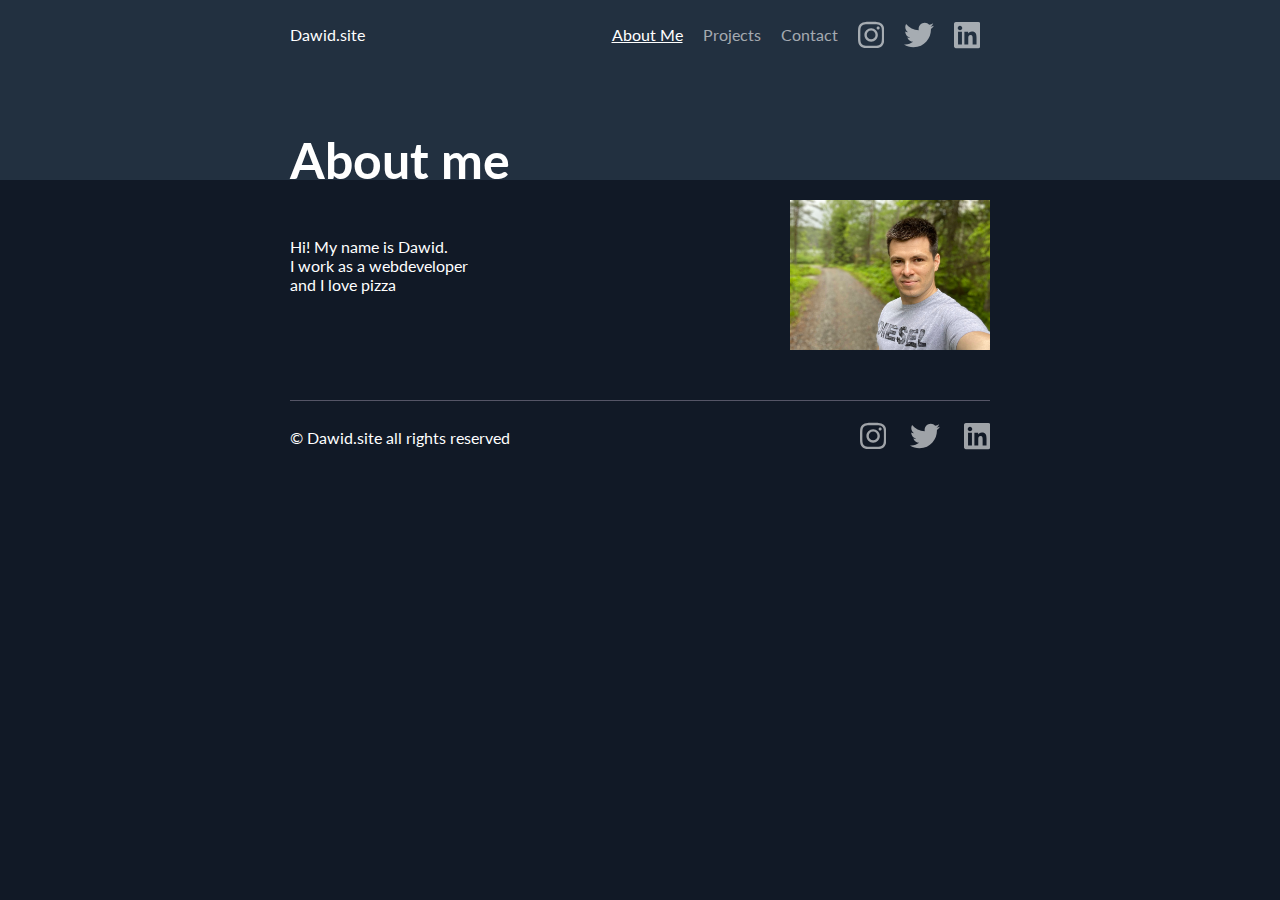
<file: 01-dev-portfolio/index.html>
<!doctype html>
<html lang="en">
<head>
    <meta charset="UTF-8">
    <meta name="viewport" content="width=device-width, user-scalable=yes">
    <title>Document</title>
    <link rel="stylesheet" href="styles.css">
</head>
<body>
    <header>
        <div class="center">
            <a href="" class="logo-link">Dawid.site</a>
            <nav>
                <a href="" class="nav-link active">About Me</a>
                <a href="projects.html" class="nav-link">Projects</a>
                <a href="contact.html" class="nav-link">Contact</a>
                <a href="" class="social-link">
                    <svg xmlns="http://www.w3.org/2000/svg" viewBox="0 0 448 512"><!--! Font Awesome Pro 6.1.1 by @fontawesome - https://fontawesome.com License - https://fontawesome.com/license (Commercial License) Copyright 2022 Fonticons, Inc. --><path d="M224.1 141c-63.6 0-114.9 51.3-114.9 114.9s51.3 114.9 114.9 114.9S339 319.5 339 255.9 287.7 141 224.1 141zm0 189.6c-41.1 0-74.7-33.5-74.7-74.7s33.5-74.7 74.7-74.7 74.7 33.5 74.7 74.7-33.6 74.7-74.7 74.7zm146.4-194.3c0 14.9-12 26.8-26.8 26.8-14.9 0-26.8-12-26.8-26.8s12-26.8 26.8-26.8 26.8 12 26.8 26.8zm76.1 27.2c-1.7-35.9-9.9-67.7-36.2-93.9-26.2-26.2-58-34.4-93.9-36.2-37-2.1-147.9-2.1-184.9 0-35.8 1.7-67.6 9.9-93.9 36.1s-34.4 58-36.2 93.9c-2.1 37-2.1 147.9 0 184.9 1.7 35.9 9.9 67.7 36.2 93.9s58 34.4 93.9 36.2c37 2.1 147.9 2.1 184.9 0 35.9-1.7 67.7-9.9 93.9-36.2 26.2-26.2 34.4-58 36.2-93.9 2.1-37 2.1-147.8 0-184.8zM398.8 388c-7.8 19.6-22.9 34.7-42.6 42.6-29.5 11.7-99.5 9-132.1 9s-102.7 2.6-132.1-9c-19.6-7.8-34.7-22.9-42.6-42.6-11.7-29.5-9-99.5-9-132.1s-2.6-102.7 9-132.1c7.8-19.6 22.9-34.7 42.6-42.6 29.5-11.7 99.5-9 132.1-9s102.7-2.6 132.1 9c19.6 7.8 34.7 22.9 42.6 42.6 11.7 29.5 9 99.5 9 132.1s2.7 102.7-9 132.1z"/></svg>
                </a>
                <a href="" class="social-link">
                    <svg xmlns="http://www.w3.org/2000/svg" viewBox="0 0 512 512"><!--! Font Awesome Pro 6.1.1 by @fontawesome - https://fontawesome.com License - https://fontawesome.com/license (Commercial License) Copyright 2022 Fonticons, Inc. --><path d="M459.37 151.716c.325 4.548.325 9.097.325 13.645 0 138.72-105.583 298.558-298.558 298.558-59.452 0-114.68-17.219-161.137-47.106 8.447.974 16.568 1.299 25.34 1.299 49.055 0 94.213-16.568 130.274-44.832-46.132-.975-84.792-31.188-98.112-72.772 6.498.974 12.995 1.624 19.818 1.624 9.421 0 18.843-1.3 27.614-3.573-48.081-9.747-84.143-51.98-84.143-102.985v-1.299c13.969 7.797 30.214 12.67 47.431 13.319-28.264-18.843-46.781-51.005-46.781-87.391 0-19.492 5.197-37.36 14.294-52.954 51.655 63.675 129.3 105.258 216.365 109.807-1.624-7.797-2.599-15.918-2.599-24.04 0-57.828 46.782-104.934 104.934-104.934 30.213 0 57.502 12.67 76.67 33.137 23.715-4.548 46.456-13.32 66.599-25.34-7.798 24.366-24.366 44.833-46.132 57.827 21.117-2.273 41.584-8.122 60.426-16.243-14.292 20.791-32.161 39.308-52.628 54.253z"/></svg>
                </a>
                <a href="" class="social-link">
                    <svg xmlns="http://www.w3.org/2000/svg" viewBox="0 0 448 512"><!--! Font Awesome Pro 6.1.1 by @fontawesome - https://fontawesome.com License - https://fontawesome.com/license (Commercial License) Copyright 2022 Fonticons, Inc. --><path d="M416 32H31.9C14.3 32 0 46.5 0 64.3v383.4C0 465.5 14.3 480 31.9 480H416c17.6 0 32-14.5 32-32.3V64.3c0-17.8-14.4-32.3-32-32.3zM135.4 416H69V202.2h66.5V416zm-33.2-243c-21.3 0-38.5-17.3-38.5-38.5S80.9 96 102.2 96c21.2 0 38.5 17.3 38.5 38.5 0 21.3-17.2 38.5-38.5 38.5zm282.1 243h-66.4V312c0-24.8-.5-56.7-34.5-56.7-34.6 0-39.9 27-39.9 54.9V416h-66.4V202.2h63.7v29.2h.9c8.9-16.8 30.6-34.5 62.9-34.5 67.2 0 79.7 44.3 79.7 101.9V416z"/></svg>
                </a>
            </nav>
        </div>
    </header>
    <div class="h1">
        <h1 class="center">
            About me
        </h1>
    </div>
    <div class="intro center">
        <p>Hi! My name is Dawid.<br />I work as a webdeveloper<br />and I love pizza</p>
        <img src="me.jpg" alt="me">
    </div>
    <footer class="center">
        <p>&copy; Dawid.site all rights reserved</p>
        <div>
            <a href="" class="social-link">
                <svg xmlns="http://www.w3.org/2000/svg" viewBox="0 0 448 512"><!--! Font Awesome Pro 6.1.1 by @fontawesome - https://fontawesome.com License - https://fontawesome.com/license (Commercial License) Copyright 2022 Fonticons, Inc. --><path d="M224.1 141c-63.6 0-114.9 51.3-114.9 114.9s51.3 114.9 114.9 114.9S339 319.5 339 255.9 287.7 141 224.1 141zm0 189.6c-41.1 0-74.7-33.5-74.7-74.7s33.5-74.7 74.7-74.7 74.7 33.5 74.7 74.7-33.6 74.7-74.7 74.7zm146.4-194.3c0 14.9-12 26.8-26.8 26.8-14.9 0-26.8-12-26.8-26.8s12-26.8 26.8-26.8 26.8 12 26.8 26.8zm76.1 27.2c-1.7-35.9-9.9-67.7-36.2-93.9-26.2-26.2-58-34.4-93.9-36.2-37-2.1-147.9-2.1-184.9 0-35.8 1.7-67.6 9.9-93.9 36.1s-34.4 58-36.2 93.9c-2.1 37-2.1 147.9 0 184.9 1.7 35.9 9.9 67.7 36.2 93.9s58 34.4 93.9 36.2c37 2.1 147.9 2.1 184.9 0 35.9-1.7 67.7-9.9 93.9-36.2 26.2-26.2 34.4-58 36.2-93.9 2.1-37 2.1-147.8 0-184.8zM398.8 388c-7.8 19.6-22.9 34.7-42.6 42.6-29.5 11.7-99.5 9-132.1 9s-102.7 2.6-132.1-9c-19.6-7.8-34.7-22.9-42.6-42.6-11.7-29.5-9-99.5-9-132.1s-2.6-102.7 9-132.1c7.8-19.6 22.9-34.7 42.6-42.6 29.5-11.7 99.5-9 132.1-9s102.7-2.6 132.1 9c19.6 7.8 34.7 22.9 42.6 42.6 11.7 29.5 9 99.5 9 132.1s2.7 102.7-9 132.1z"/></svg>
            </a>
            <a href="" class="social-link">
                <svg xmlns="http://www.w3.org/2000/svg" viewBox="0 0 512 512"><!--! Font Awesome Pro 6.1.1 by @fontawesome - https://fontawesome.com License - https://fontawesome.com/license (Commercial License) Copyright 2022 Fonticons, Inc. --><path d="M459.37 151.716c.325 4.548.325 9.097.325 13.645 0 138.72-105.583 298.558-298.558 298.558-59.452 0-114.68-17.219-161.137-47.106 8.447.974 16.568 1.299 25.34 1.299 49.055 0 94.213-16.568 130.274-44.832-46.132-.975-84.792-31.188-98.112-72.772 6.498.974 12.995 1.624 19.818 1.624 9.421 0 18.843-1.3 27.614-3.573-48.081-9.747-84.143-51.98-84.143-102.985v-1.299c13.969 7.797 30.214 12.67 47.431 13.319-28.264-18.843-46.781-51.005-46.781-87.391 0-19.492 5.197-37.36 14.294-52.954 51.655 63.675 129.3 105.258 216.365 109.807-1.624-7.797-2.599-15.918-2.599-24.04 0-57.828 46.782-104.934 104.934-104.934 30.213 0 57.502 12.67 76.67 33.137 23.715-4.548 46.456-13.32 66.599-25.34-7.798 24.366-24.366 44.833-46.132 57.827 21.117-2.273 41.584-8.122 60.426-16.243-14.292 20.791-32.161 39.308-52.628 54.253z"/></svg>
            </a>
            <a href="" class="social-link">
                <svg xmlns="http://www.w3.org/2000/svg" viewBox="0 0 448 512"><!--! Font Awesome Pro 6.1.1 by @fontawesome - https://fontawesome.com License - https://fontawesome.com/license (Commercial License) Copyright 2022 Fonticons, Inc. --><path d="M416 32H31.9C14.3 32 0 46.5 0 64.3v383.4C0 465.5 14.3 480 31.9 480H416c17.6 0 32-14.5 32-32.3V64.3c0-17.8-14.4-32.3-32-32.3zM135.4 416H69V202.2h66.5V416zm-33.2-243c-21.3 0-38.5-17.3-38.5-38.5S80.9 96 102.2 96c21.2 0 38.5 17.3 38.5 38.5 0 21.3-17.2 38.5-38.5 38.5zm282.1 243h-66.4V312c0-24.8-.5-56.7-34.5-56.7-34.6 0-39.9 27-39.9 54.9V416h-66.4V202.2h63.7v29.2h.9c8.9-16.8 30.6-34.5 62.9-34.5 67.2 0 79.7 44.3 79.7 101.9V416z"/></svg>
            </a>
        </div>
    </footer>
</body>
</html>
</file>
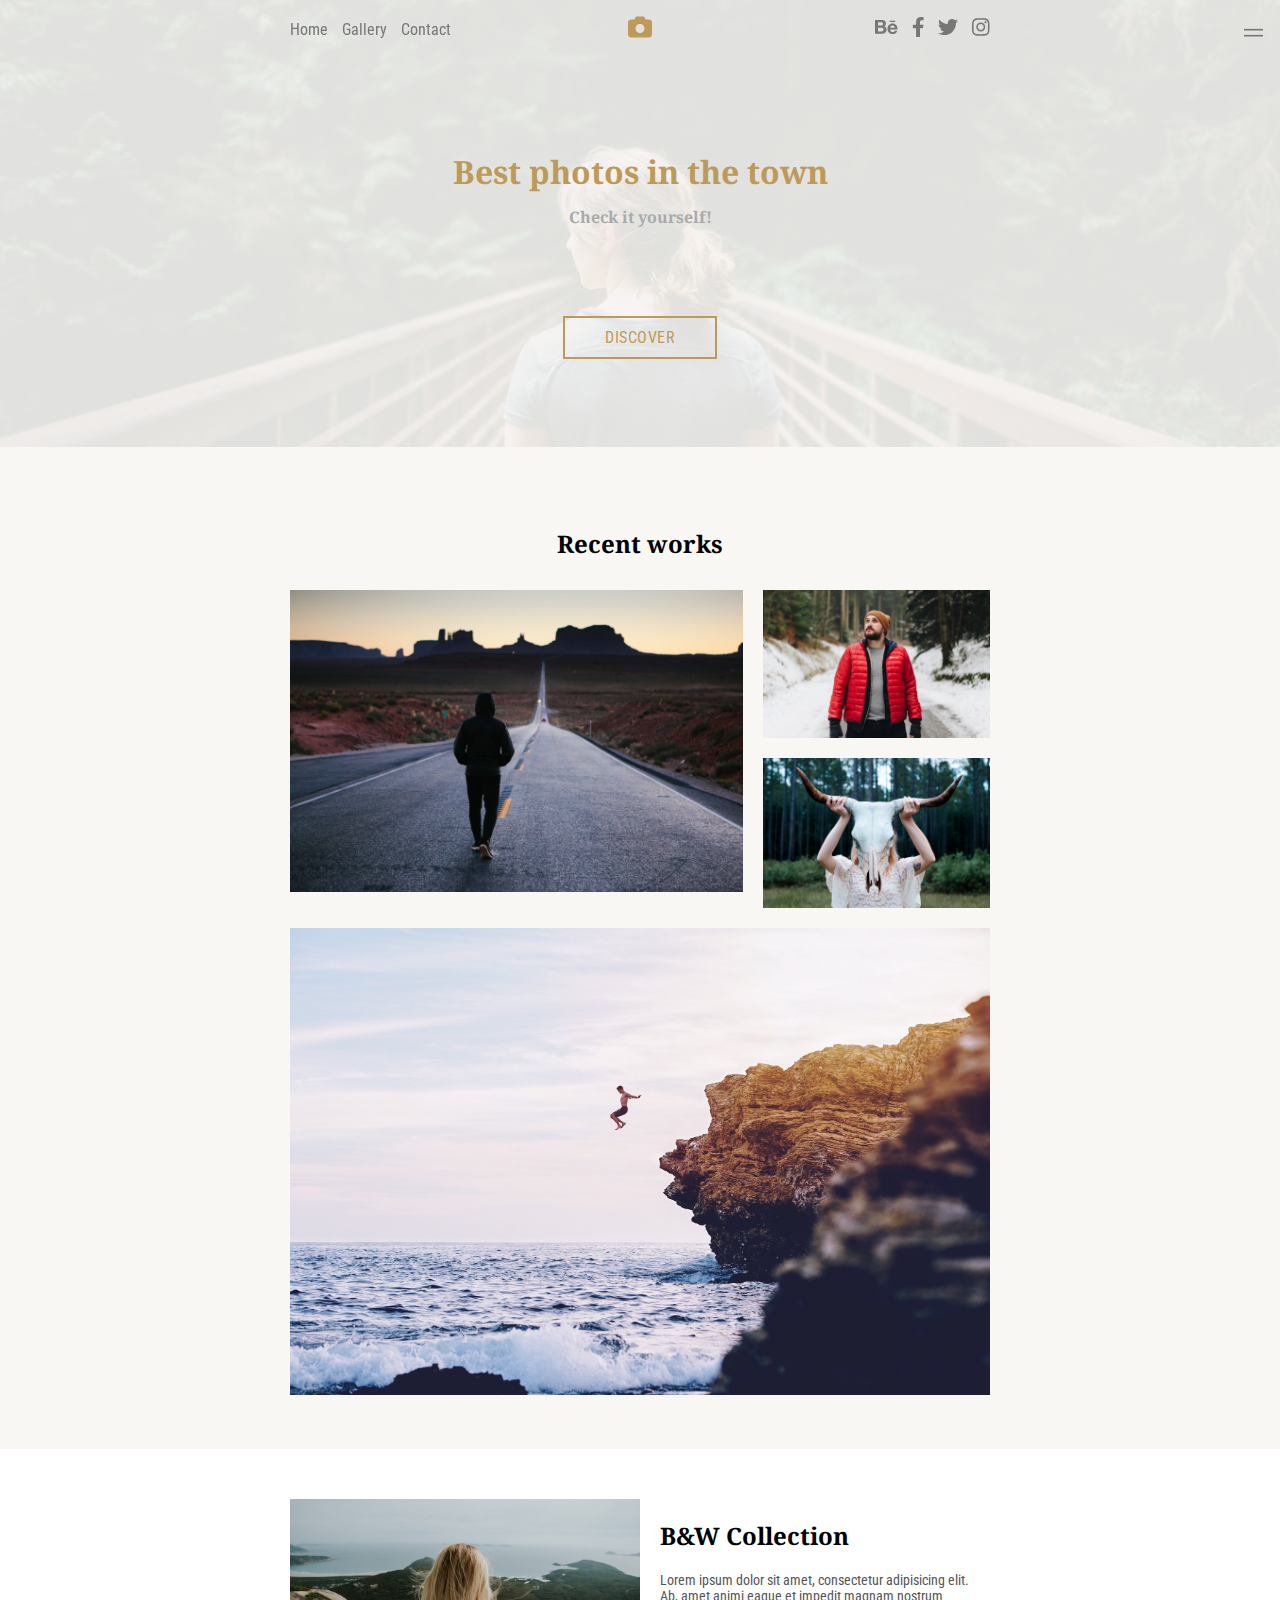
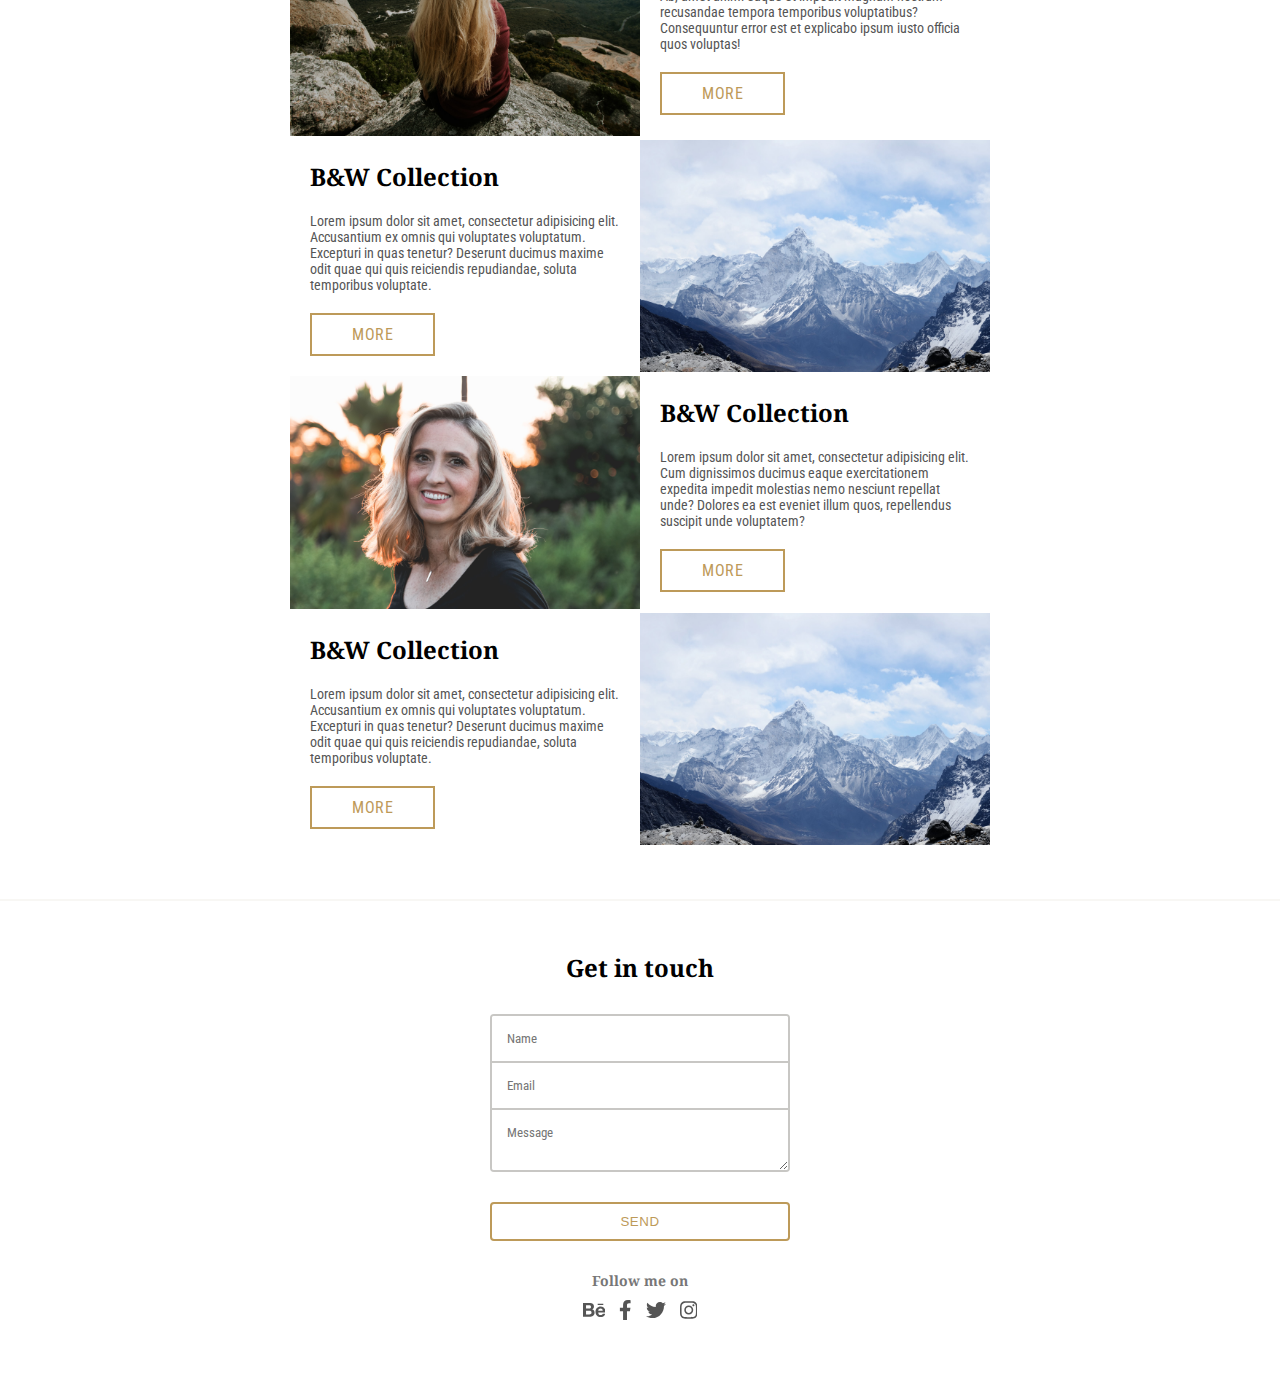
<file: 02-photo/index.html>
<!doctype html>
<html lang="en">
<head>
    <meta charset="UTF-8">
    <meta name="viewport" content="width=device-width, user-scalable=yes">
    <title>Document</title>
    <link rel="stylesheet" href="photos.css">
</head>
<body>
    <header>
        <div class="columns">
            <nav>
                <a href="">Home</a>
                <a href="">Gallery</a>
                <a href="">Contact</a>
            </nav>
            <a href="" class="logo">
                <svg xmlns="http://www.w3.org/2000/svg" viewBox="0 0 512 512"><!--! Font Awesome Pro 6.1.1 by @fontawesome - https://fontawesome.com License - https://fontawesome.com/license (Commercial License) Copyright 2022 Fonticons, Inc. --><path d="M194.6 32H317.4C338.1 32 356.4 45.22 362.9 64.82L373.3 96H448C483.3 96 512 124.7 512 160V416C512 451.3 483.3 480 448 480H64C28.65 480 0 451.3 0 416V160C0 124.7 28.65 96 64 96H138.7L149.1 64.82C155.6 45.22 173.9 32 194.6 32H194.6zM256 384C309 384 352 341 352 288C352 234.1 309 192 256 192C202.1 192 160 234.1 160 288C160 341 202.1 384 256 384z"/></svg>
            </a>
            <div class="social">
                <a href="">
                    <svg xmlns="http://www.w3.org/2000/svg" viewBox="0 0 576 512"><!--! Font Awesome Pro 6.1.1 by @fontawesome - https://fontawesome.com License - https://fontawesome.com/license (Commercial License) Copyright 2022 Fonticons, Inc. --><path d="M232 237.2c31.8-15.2 48.4-38.2 48.4-74 0-70.6-52.6-87.8-113.3-87.8H0v354.4h171.8c64.4 0 124.9-30.9 124.9-102.9 0-44.5-21.1-77.4-64.7-89.7zM77.9 135.9H151c28.1 0 53.4 7.9 53.4 40.5 0 30.1-19.7 42.2-47.5 42.2h-79v-82.7zm83.3 233.7H77.9V272h84.9c34.3 0 56 14.3 56 50.6 0 35.8-25.9 47-57.6 47zm358.5-240.7H376V94h143.7v34.9zM576 305.2c0-75.9-44.4-139.2-124.9-139.2-78.2 0-131.3 58.8-131.3 135.8 0 79.9 50.3 134.7 131.3 134.7 61.3 0 101-27.6 120.1-86.3H509c-6.7 21.9-34.3 33.5-55.7 33.5-41.3 0-63-24.2-63-65.3h185.1c.3-4.2.6-8.7.6-13.2zM390.4 274c2.3-33.7 24.7-54.8 58.5-54.8 35.4 0 53.2 20.8 56.2 54.8H390.4z"/></svg>
                </a>
                <a href="">
                    <svg xmlns="http://www.w3.org/2000/svg" viewBox="0 0 320 512"><!--! Font Awesome Pro 6.1.1 by @fontawesome - https://fontawesome.com License - https://fontawesome.com/license (Commercial License) Copyright 2022 Fonticons, Inc. --><path d="M279.14 288l14.22-92.66h-88.91v-60.13c0-25.35 12.42-50.06 52.24-50.06h40.42V6.26S260.43 0 225.36 0c-73.22 0-121.08 44.38-121.08 124.72v70.62H22.89V288h81.39v224h100.17V288z"/></svg>
                </a>
                <a href="">
                    <svg xmlns="http://www.w3.org/2000/svg" viewBox="0 0 512 512"><!--! Font Awesome Pro 6.1.1 by @fontawesome - https://fontawesome.com License - https://fontawesome.com/license (Commercial License) Copyright 2022 Fonticons, Inc. --><path d="M459.37 151.716c.325 4.548.325 9.097.325 13.645 0 138.72-105.583 298.558-298.558 298.558-59.452 0-114.68-17.219-161.137-47.106 8.447.974 16.568 1.299 25.34 1.299 49.055 0 94.213-16.568 130.274-44.832-46.132-.975-84.792-31.188-98.112-72.772 6.498.974 12.995 1.624 19.818 1.624 9.421 0 18.843-1.3 27.614-3.573-48.081-9.747-84.143-51.98-84.143-102.985v-1.299c13.969 7.797 30.214 12.67 47.431 13.319-28.264-18.843-46.781-51.005-46.781-87.391 0-19.492 5.197-37.36 14.294-52.954 51.655 63.675 129.3 105.258 216.365 109.807-1.624-7.797-2.599-15.918-2.599-24.04 0-57.828 46.782-104.934 104.934-104.934 30.213 0 57.502 12.67 76.67 33.137 23.715-4.548 46.456-13.32 66.599-25.34-7.798 24.366-24.366 44.833-46.132 57.827 21.117-2.273 41.584-8.122 60.426-16.243-14.292 20.791-32.161 39.308-52.628 54.253z"/></svg>
                </a>
                <a href="">
                    <svg xmlns="http://www.w3.org/2000/svg" viewBox="0 0 448 512"><!--! Font Awesome Pro 6.1.1 by @fontawesome - https://fontawesome.com License - https://fontawesome.com/license (Commercial License) Copyright 2022 Fonticons, Inc. --><path d="M224.1 141c-63.6 0-114.9 51.3-114.9 114.9s51.3 114.9 114.9 114.9S339 319.5 339 255.9 287.7 141 224.1 141zm0 189.6c-41.1 0-74.7-33.5-74.7-74.7s33.5-74.7 74.7-74.7 74.7 33.5 74.7 74.7-33.6 74.7-74.7 74.7zm146.4-194.3c0 14.9-12 26.8-26.8 26.8-14.9 0-26.8-12-26.8-26.8s12-26.8 26.8-26.8 26.8 12 26.8 26.8zm76.1 27.2c-1.7-35.9-9.9-67.7-36.2-93.9-26.2-26.2-58-34.4-93.9-36.2-37-2.1-147.9-2.1-184.9 0-35.8 1.7-67.6 9.9-93.9 36.1s-34.4 58-36.2 93.9c-2.1 37-2.1 147.9 0 184.9 1.7 35.9 9.9 67.7 36.2 93.9s58 34.4 93.9 36.2c37 2.1 147.9 2.1 184.9 0 35.9-1.7 67.7-9.9 93.9-36.2 26.2-26.2 34.4-58 36.2-93.9 2.1-37 2.1-147.8 0-184.8zM398.8 388c-7.8 19.6-22.9 34.7-42.6 42.6-29.5 11.7-99.5 9-132.1 9s-102.7 2.6-132.1-9c-19.6-7.8-34.7-22.9-42.6-42.6-11.7-29.5-9-99.5-9-132.1s-2.6-102.7 9-132.1c7.8-19.6 22.9-34.7 42.6-42.6 29.5-11.7 99.5-9 132.1-9s102.7-2.6 132.1 9c19.6 7.8 34.7 22.9 42.6 42.6 11.7 29.5 9 99.5 9 132.1s2.7 102.7-9 132.1z"/></svg>
                </a>
            </div>
        </div>
        <label class="hamburger" for="myCb">||</label>
        <input type="checkbox" id="myCb">
        <div class="mobile-navigation">
            <div class="center">
                <a href="">Home</a>
                <a href="">Gallery</a>
                <a href="">Contact</a>
            </div>
        </div>
    </header>
    <div class="intro">
        <div class="content">
            <h1>Best photos in the town</h1>
            <h2>Check it yourself!</h2>
            <a href="" class="btn">Discover</a>
        </div>
        <div class="background">
            <img src="woman.jpg" alt="">
        </div>
        <div class="overlay"></div>
    </div>
    <div class="recent">
        <h2>Recent works</h2>
        <div class="top3">
            <div>
                <img src="photos/road.jpg" alt="road">
            </div>
            <div class="right">
                <img src="photos/winter.jpg" alt="winter">
                <img src="photos/skull.jpg" alt="woman with skull">
            </div>
        </div>
        <div class="fourth">
            <img src="photos/cliff.jpg" alt="cliff jump">
        </div>
    </div>
    <div class="text-blocks-outer">
        <div class="text-blocks">
            <div class="text-block">
                <div class="image"><img src="photos/rock.jpg" alt=""></div>
                <div class="content">
                    <h2>B&W Collection</h2>
                    <p>Lorem ipsum dolor sit amet, consectetur adipisicing elit. Ab, amet animi eaque et impedit magnam nostrum recusandae tempora temporibus voluptatibus? Consequuntur error est et explicabo ipsum iusto officia quos voluptas!</p>
                    <a href="" class="btn">More</a>
                </div>
            </div>
            <div class="text-block">
                <div class="image"><img src="photos/mountains.jpg" alt=""></div>
                <div class="content">
                    <h2>B&W Collection</h2>
                    <p>Lorem ipsum dolor sit amet, consectetur adipisicing elit. Accusantium ex omnis qui voluptates voluptatum. Excepturi in quas tenetur? Deserunt ducimus maxime odit quae qui quis reiciendis repudiandae, soluta temporibus voluptate.</p>
                    <a href="" class="btn">More</a>
                </div>
            </div>
            <div class="text-block">
                <div class="image"><img src="photos/garden.jpg" alt=""></div>
                <div class="content">
                    <h2>B&W Collection</h2>
                    <p>Lorem ipsum dolor sit amet, consectetur adipisicing elit. Cum dignissimos ducimus eaque exercitationem expedita impedit molestias nemo nesciunt repellat unde? Dolores ea est eveniet illum quos, repellendus suscipit unde voluptatem?</p>
                    <a href="" class="btn">More</a>
                </div>
            </div>
            <div class="text-block">
                <div class="image"><img src="photos/mountains.jpg" alt=""></div>
                <div class="content">
                    <h2>B&W Collection</h2>
                    <p>Lorem ipsum dolor sit amet, consectetur adipisicing elit. Accusantium ex omnis qui voluptates voluptatum. Excepturi in quas tenetur? Deserunt ducimus maxime odit quae qui quis reiciendis repudiandae, soluta temporibus voluptate.</p>
                    <a href="" class="btn">More</a>
                </div>
            </div>
        </div>
    </div>
    <footer>
        <div class="center">
            <h2>Get in touch</h2>
            <form>
                <div class="fields">
                    <input type="text" placeholder="Name">
                    <input type="email" placeholder="Email">
                    <textarea placeholder="Message"></textarea>
                </div>
                <button>Send</button>
            </form>
            <div class="socials">
                <h3>Follow me on</h3>
                <a href="">
                    <svg xmlns="http://www.w3.org/2000/svg" viewBox="0 0 576 512"><!--! Font Awesome Pro 6.1.1 by @fontawesome - https://fontawesome.com License - https://fontawesome.com/license (Commercial License) Copyright 2022 Fonticons, Inc. --><path d="M232 237.2c31.8-15.2 48.4-38.2 48.4-74 0-70.6-52.6-87.8-113.3-87.8H0v354.4h171.8c64.4 0 124.9-30.9 124.9-102.9 0-44.5-21.1-77.4-64.7-89.7zM77.9 135.9H151c28.1 0 53.4 7.9 53.4 40.5 0 30.1-19.7 42.2-47.5 42.2h-79v-82.7zm83.3 233.7H77.9V272h84.9c34.3 0 56 14.3 56 50.6 0 35.8-25.9 47-57.6 47zm358.5-240.7H376V94h143.7v34.9zM576 305.2c0-75.9-44.4-139.2-124.9-139.2-78.2 0-131.3 58.8-131.3 135.8 0 79.9 50.3 134.7 131.3 134.7 61.3 0 101-27.6 120.1-86.3H509c-6.7 21.9-34.3 33.5-55.7 33.5-41.3 0-63-24.2-63-65.3h185.1c.3-4.2.6-8.7.6-13.2zM390.4 274c2.3-33.7 24.7-54.8 58.5-54.8 35.4 0 53.2 20.8 56.2 54.8H390.4z"/></svg>
                </a>
                <a href="">
                    <svg xmlns="http://www.w3.org/2000/svg" viewBox="0 0 320 512"><!--! Font Awesome Pro 6.1.1 by @fontawesome - https://fontawesome.com License - https://fontawesome.com/license (Commercial License) Copyright 2022 Fonticons, Inc. --><path d="M279.14 288l14.22-92.66h-88.91v-60.13c0-25.35 12.42-50.06 52.24-50.06h40.42V6.26S260.43 0 225.36 0c-73.22 0-121.08 44.38-121.08 124.72v70.62H22.89V288h81.39v224h100.17V288z"/></svg>
                </a>
                <a href="">
                    <svg xmlns="http://www.w3.org/2000/svg" viewBox="0 0 512 512"><!--! Font Awesome Pro 6.1.1 by @fontawesome - https://fontawesome.com License - https://fontawesome.com/license (Commercial License) Copyright 2022 Fonticons, Inc. --><path d="M459.37 151.716c.325 4.548.325 9.097.325 13.645 0 138.72-105.583 298.558-298.558 298.558-59.452 0-114.68-17.219-161.137-47.106 8.447.974 16.568 1.299 25.34 1.299 49.055 0 94.213-16.568 130.274-44.832-46.132-.975-84.792-31.188-98.112-72.772 6.498.974 12.995 1.624 19.818 1.624 9.421 0 18.843-1.3 27.614-3.573-48.081-9.747-84.143-51.98-84.143-102.985v-1.299c13.969 7.797 30.214 12.67 47.431 13.319-28.264-18.843-46.781-51.005-46.781-87.391 0-19.492 5.197-37.36 14.294-52.954 51.655 63.675 129.3 105.258 216.365 109.807-1.624-7.797-2.599-15.918-2.599-24.04 0-57.828 46.782-104.934 104.934-104.934 30.213 0 57.502 12.67 76.67 33.137 23.715-4.548 46.456-13.32 66.599-25.34-7.798 24.366-24.366 44.833-46.132 57.827 21.117-2.273 41.584-8.122 60.426-16.243-14.292 20.791-32.161 39.308-52.628 54.253z"/></svg>
                </a>
                <a href="">
                    <svg xmlns="http://www.w3.org/2000/svg" viewBox="0 0 448 512"><!--! Font Awesome Pro 6.1.1 by @fontawesome - https://fontawesome.com License - https://fontawesome.com/license (Commercial License) Copyright 2022 Fonticons, Inc. --><path d="M224.1 141c-63.6 0-114.9 51.3-114.9 114.9s51.3 114.9 114.9 114.9S339 319.5 339 255.9 287.7 141 224.1 141zm0 189.6c-41.1 0-74.7-33.5-74.7-74.7s33.5-74.7 74.7-74.7 74.7 33.5 74.7 74.7-33.6 74.7-74.7 74.7zm146.4-194.3c0 14.9-12 26.8-26.8 26.8-14.9 0-26.8-12-26.8-26.8s12-26.8 26.8-26.8 26.8 12 26.8 26.8zm76.1 27.2c-1.7-35.9-9.9-67.7-36.2-93.9-26.2-26.2-58-34.4-93.9-36.2-37-2.1-147.9-2.1-184.9 0-35.8 1.7-67.6 9.9-93.9 36.1s-34.4 58-36.2 93.9c-2.1 37-2.1 147.9 0 184.9 1.7 35.9 9.9 67.7 36.2 93.9s58 34.4 93.9 36.2c37 2.1 147.9 2.1 184.9 0 35.9-1.7 67.7-9.9 93.9-36.2 26.2-26.2 34.4-58 36.2-93.9 2.1-37 2.1-147.8 0-184.8zM398.8 388c-7.8 19.6-22.9 34.7-42.6 42.6-29.5 11.7-99.5 9-132.1 9s-102.7 2.6-132.1-9c-19.6-7.8-34.7-22.9-42.6-42.6-11.7-29.5-9-99.5-9-132.1s-2.6-102.7 9-132.1c7.8-19.6 22.9-34.7 42.6-42.6 29.5-11.7 99.5-9 132.1-9s102.7-2.6 132.1 9c19.6 7.8 34.7 22.9 42.6 42.6 11.7 29.5 9 99.5 9 132.1s2.7 102.7-9 132.1z"/></svg>
                </a>
            </div>
        </div>
    </footer>
</body>
</html>
</file>
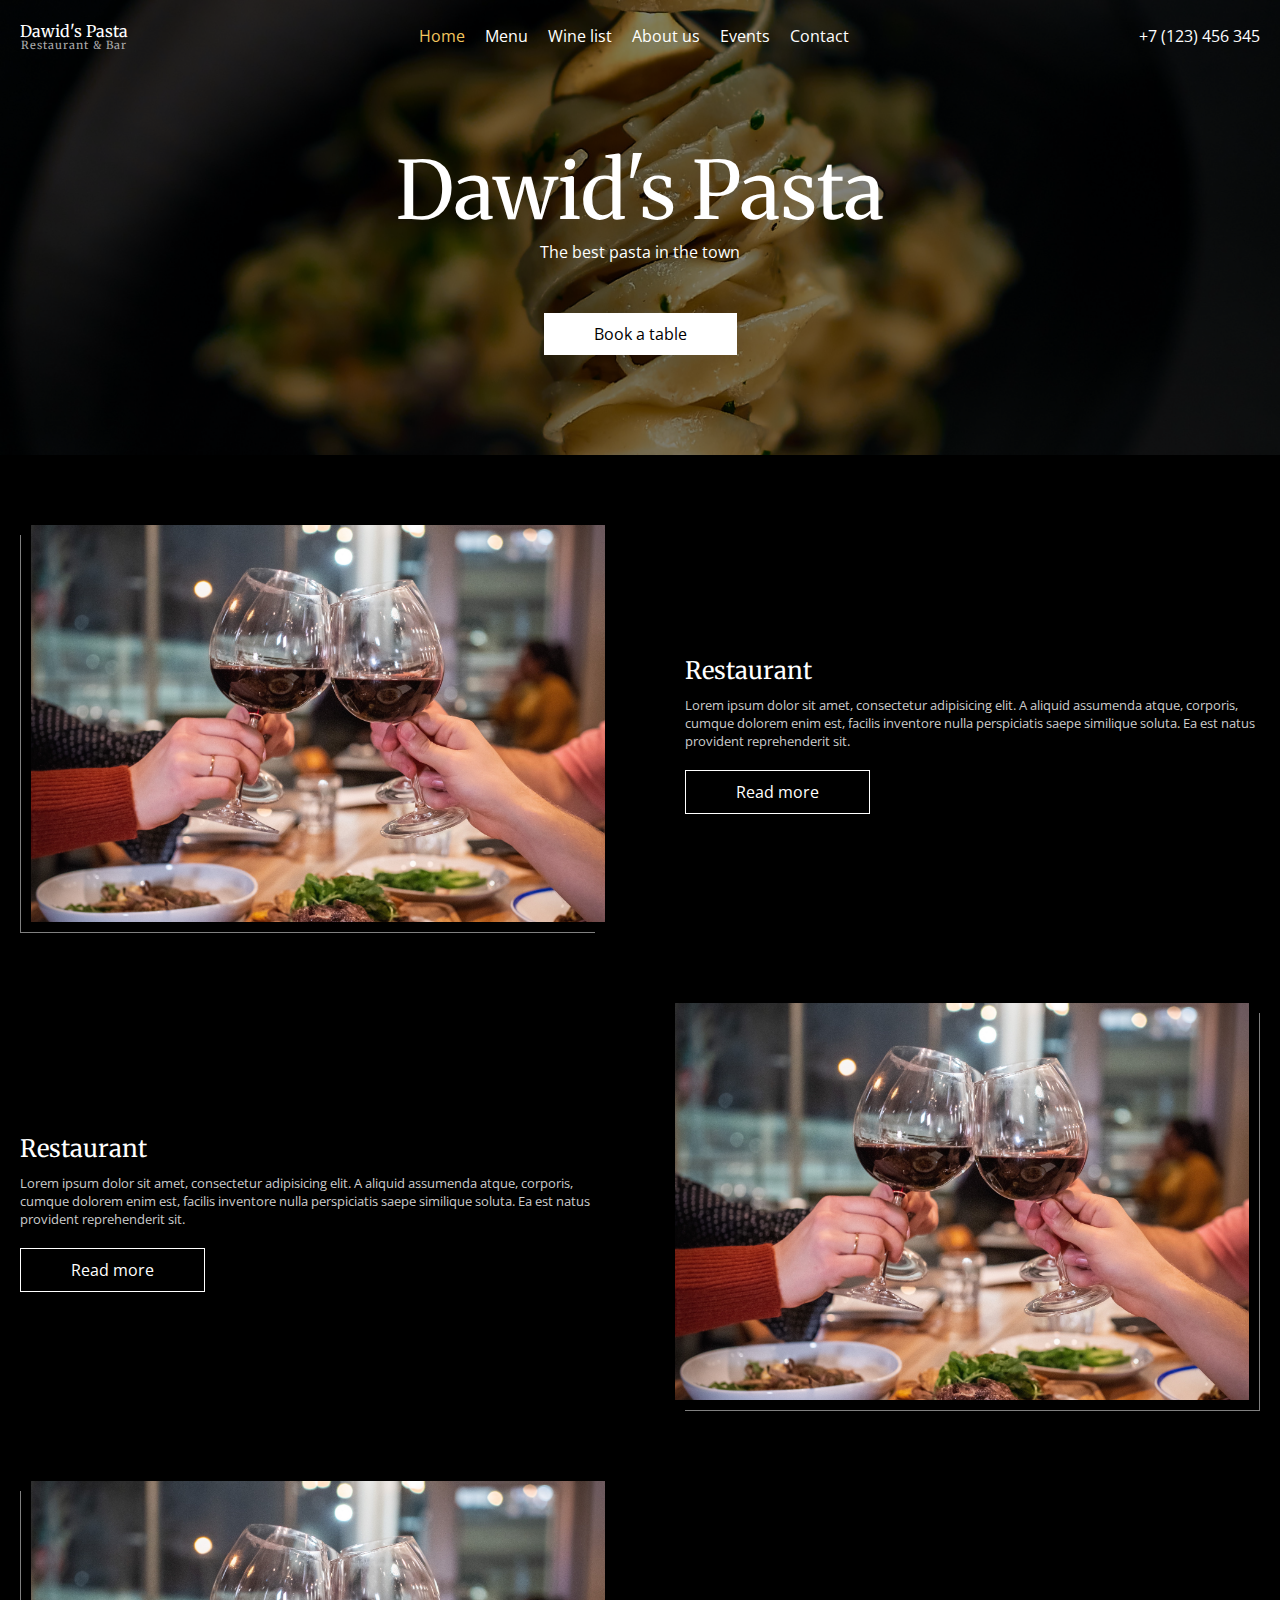
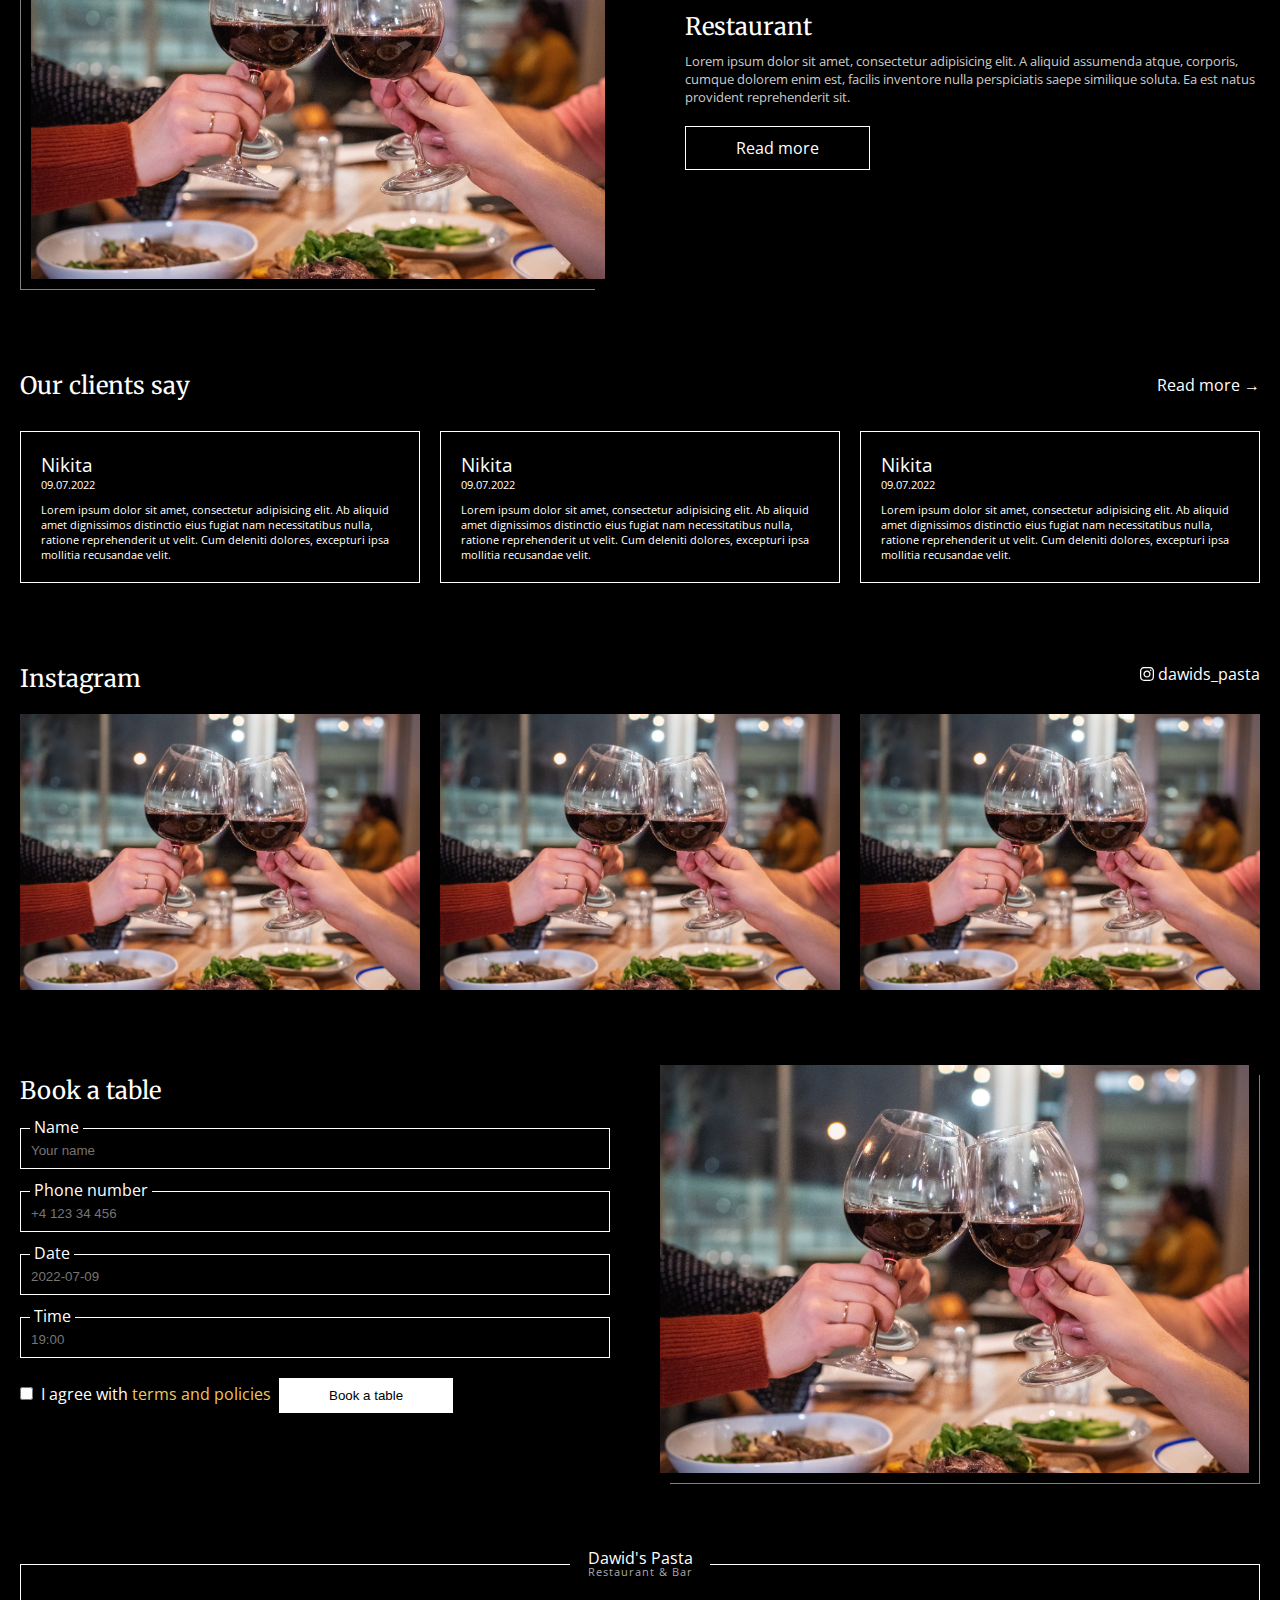
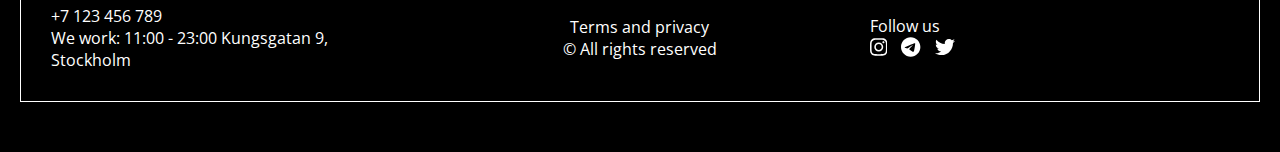
<file: 03-restaurant/index.html>
<!doctype html>
<html lang="en">
<head>
    <meta charset="UTF-8">
    <meta name="viewport" content="width=device-width, user-scalable=yes">
    <title>Dawid's Pasta</title>
    <link rel="stylesheet" href="pasta.css">
</head>
<body>
    <header>
        <div class="columns">
            <a href="" class="logo">Dawid's Pasta<span>Restaurant & Bar</span></a>
            <nav>
                <a href="" class="active">Home</a>
                <a href="">Menu</a>
                <a href="">Wine list</a>
                <a href="">About us</a>
                <a href="">Events</a>
                <a href="">Contact</a>
            </nav>
            <a href="" class="phone">+7 (123) 456 345</a>
        </div>
    </header>
    <div class="intro">
        <div class="background">
            <img src="pasta.jpg" alt="">
        </div>
        <div class="overlay"></div>
        <div class="content">
            <h1>Dawid's Pasta</h1>
            <h2>The best pasta in the town</h2>
            <a href="" class="btn">Book a table</a>
        </div>
    </div>
    <div class="content-blocks">
        <div class="content-block">
            <div class="side-img">
                <img src="cheers.jpg" alt="Cheers!">
            </div>
            <div class="texts">
                <h2>Restaurant</h2>
                <p>Lorem ipsum dolor sit amet, consectetur adipisicing elit. A aliquid assumenda atque, corporis, cumque dolorem enim est, facilis inventore nulla perspiciatis saepe similique soluta. Ea est natus provident reprehenderit sit.</p>
                <a href="" class="btn outline">Read more</a>
            </div>
        </div>
        <div class="content-block">
            <div class="side-img">
                <img src="cheers.jpg" alt="Cheers!">
            </div>
            <div class="texts">
                <h2>Restaurant</h2>
                <p>Lorem ipsum dolor sit amet, consectetur adipisicing elit. A aliquid assumenda atque, corporis, cumque dolorem enim est, facilis inventore nulla perspiciatis saepe similique soluta. Ea est natus provident reprehenderit sit.</p>
                <a href="" class="btn outline">Read more</a>
            </div>
        </div>
        <div class="content-block">
            <div class="side-img">
                <img src="cheers.jpg" alt="Cheers!">
            </div>
            <div class="texts">
                <h2>Restaurant</h2>
                <p>Lorem ipsum dolor sit amet, consectetur adipisicing elit. A aliquid assumenda atque, corporis, cumque dolorem enim est, facilis inventore nulla perspiciatis saepe similique soluta. Ea est natus provident reprehenderit sit.</p>
                <a href="" class="btn outline">Read more</a>
            </div>
        </div>
    </div>
    <div class="reviews">
        <div class="columns">
            <h2>Our clients say</h2>
            <a href="">Read more &rarr;</a>
        </div>
        <div class="reviews-grid">
            <div class="review">
                <h3>Nikita</h3>
                <time>09.07.2022</time>
                <p>Lorem ipsum dolor sit amet, consectetur adipisicing elit. Ab aliquid amet dignissimos distinctio eius
                    fugiat nam necessitatibus nulla, ratione reprehenderit ut velit. Cum deleniti dolores, excepturi ipsa
                    mollitia recusandae velit.</p>
            </div>
            <div class="review">
                <h3>Nikita</h3>
                <time>09.07.2022</time>
                <p>Lorem ipsum dolor sit amet, consectetur adipisicing elit. Ab aliquid amet dignissimos distinctio eius
                    fugiat nam necessitatibus nulla, ratione reprehenderit ut velit. Cum deleniti dolores, excepturi ipsa
                    mollitia recusandae velit.</p>
            </div>
            <div class="review">
                <h3>Nikita</h3>
                <time>09.07.2022</time>
                <p>Lorem ipsum dolor sit amet, consectetur adipisicing elit. Ab aliquid amet dignissimos distinctio eius
                    fugiat nam necessitatibus nulla, ratione reprehenderit ut velit. Cum deleniti dolores, excepturi ipsa
                    mollitia recusandae velit.</p>
            </div>
        </div>
    </div>
    <div class="instagram">
        <div class="columns">
            <h2>Instagram</h2>
            <a href="" class="instagram-link">
                <svg xmlns="http://www.w3.org/2000/svg" viewBox="0 0 448 512"><!--! Font Awesome Pro 6.1.1 by @fontawesome - https://fontawesome.com License - https://fontawesome.com/license (Commercial License) Copyright 2022 Fonticons, Inc. --><path d="M224.1 141c-63.6 0-114.9 51.3-114.9 114.9s51.3 114.9 114.9 114.9S339 319.5 339 255.9 287.7 141 224.1 141zm0 189.6c-41.1 0-74.7-33.5-74.7-74.7s33.5-74.7 74.7-74.7 74.7 33.5 74.7 74.7-33.6 74.7-74.7 74.7zm146.4-194.3c0 14.9-12 26.8-26.8 26.8-14.9 0-26.8-12-26.8-26.8s12-26.8 26.8-26.8 26.8 12 26.8 26.8zm76.1 27.2c-1.7-35.9-9.9-67.7-36.2-93.9-26.2-26.2-58-34.4-93.9-36.2-37-2.1-147.9-2.1-184.9 0-35.8 1.7-67.6 9.9-93.9 36.1s-34.4 58-36.2 93.9c-2.1 37-2.1 147.9 0 184.9 1.7 35.9 9.9 67.7 36.2 93.9s58 34.4 93.9 36.2c37 2.1 147.9 2.1 184.9 0 35.9-1.7 67.7-9.9 93.9-36.2 26.2-26.2 34.4-58 36.2-93.9 2.1-37 2.1-147.8 0-184.8zM398.8 388c-7.8 19.6-22.9 34.7-42.6 42.6-29.5 11.7-99.5 9-132.1 9s-102.7 2.6-132.1-9c-19.6-7.8-34.7-22.9-42.6-42.6-11.7-29.5-9-99.5-9-132.1s-2.6-102.7 9-132.1c7.8-19.6 22.9-34.7 42.6-42.6 29.5-11.7 99.5-9 132.1-9s102.7-2.6 132.1 9c19.6 7.8 34.7 22.9 42.6 42.6 11.7 29.5 9 99.5 9 132.1s2.7 102.7-9 132.1z"/></svg>
                <span>dawids_pasta</span>
            </a>
        </div>
        <div class="photos">
            <a href="https://instagram.com/"><img src="cheers.jpg" alt=""></a>
            <a href="https://instagram.com/"><img src="cheers.jpg" alt=""></a>
            <a href="https://instagram.com/"><img src="cheers.jpg" alt=""></a>
        </div>
    </div>
    <div class="booking">
        <div>
            <h2>Book a table</h2>
            <form>
                <label for="nameIn">Name</label>
                <input id="nameIn" type="text" placeholder="Your name">
                <label for="phoneIn">Phone number</label>
                <input id="phoneIn" type="text" placeholder="+4 123 34 456">
                <label for="dateIn">Date</label>
                <input id="dateIn" type="text" placeholder="2022-07-09">
                <label for="timeIn">Time</label>
                <input id="timeIn" type="text" placeholder="19:00">
                <input type="checkbox" id="termsCb">
                <label class="cb" for="termsCb">I agree with <a href="">terms and policies</a></label>
                <button class="btn">Book a table</button>
            </form>
        </div>
        <div>
            <div class="side-img right">
                <img src="cheers.jpg" alt="">
            </div>
        </div>
    </div>
    <footer>
        <a href="" class="logo">Dawid's Pasta<span>Restaurant & Bar</span></a>
        <div class="columns">
            <div>
                +7 123 456 789<br />
                We work: 11:00 - 23:00
                Kungsgatan 9, Stockholm
            </div>
            <div>
                <a href="">Terms and privacy</a><br />
                &copy; All rights reserved
            </div>
            <div>
                Follow us<br />
                <a href="">
                    <svg xmlns="http://www.w3.org/2000/svg" viewBox="0 0 448 512"><!--! Font Awesome Pro 6.1.1 by @fontawesome - https://fontawesome.com License - https://fontawesome.com/license (Commercial License) Copyright 2022 Fonticons, Inc. --><path d="M224.1 141c-63.6 0-114.9 51.3-114.9 114.9s51.3 114.9 114.9 114.9S339 319.5 339 255.9 287.7 141 224.1 141zm0 189.6c-41.1 0-74.7-33.5-74.7-74.7s33.5-74.7 74.7-74.7 74.7 33.5 74.7 74.7-33.6 74.7-74.7 74.7zm146.4-194.3c0 14.9-12 26.8-26.8 26.8-14.9 0-26.8-12-26.8-26.8s12-26.8 26.8-26.8 26.8 12 26.8 26.8zm76.1 27.2c-1.7-35.9-9.9-67.7-36.2-93.9-26.2-26.2-58-34.4-93.9-36.2-37-2.1-147.9-2.1-184.9 0-35.8 1.7-67.6 9.9-93.9 36.1s-34.4 58-36.2 93.9c-2.1 37-2.1 147.9 0 184.9 1.7 35.9 9.9 67.7 36.2 93.9s58 34.4 93.9 36.2c37 2.1 147.9 2.1 184.9 0 35.9-1.7 67.7-9.9 93.9-36.2 26.2-26.2 34.4-58 36.2-93.9 2.1-37 2.1-147.8 0-184.8zM398.8 388c-7.8 19.6-22.9 34.7-42.6 42.6-29.5 11.7-99.5 9-132.1 9s-102.7 2.6-132.1-9c-19.6-7.8-34.7-22.9-42.6-42.6-11.7-29.5-9-99.5-9-132.1s-2.6-102.7 9-132.1c7.8-19.6 22.9-34.7 42.6-42.6 29.5-11.7 99.5-9 132.1-9s102.7-2.6 132.1 9c19.6 7.8 34.7 22.9 42.6 42.6 11.7 29.5 9 99.5 9 132.1s2.7 102.7-9 132.1z"/></svg>
                </a>
                <a href="">
                    <svg xmlns="http://www.w3.org/2000/svg" viewBox="0 0 496 512"><!--! Font Awesome Pro 6.1.1 by @fontawesome - https://fontawesome.com License - https://fontawesome.com/license (Commercial License) Copyright 2022 Fonticons, Inc. --><path d="M248,8C111.033,8,0,119.033,0,256S111.033,504,248,504,496,392.967,496,256,384.967,8,248,8ZM362.952,176.66c-3.732,39.215-19.881,134.378-28.1,178.3-3.476,18.584-10.322,24.816-16.948,25.425-14.4,1.326-25.338-9.517-39.287-18.661-21.827-14.308-34.158-23.215-55.346-37.177-24.485-16.135-8.612-25,5.342-39.5,3.652-3.793,67.107-61.51,68.335-66.746.153-.655.3-3.1-1.154-4.384s-3.59-.849-5.135-.5q-3.283.746-104.608,69.142-14.845,10.194-26.894,9.934c-8.855-.191-25.888-5.006-38.551-9.123-15.531-5.048-27.875-7.717-26.8-16.291q.84-6.7,18.45-13.7,108.446-47.248,144.628-62.3c68.872-28.647,83.183-33.623,92.511-33.789,2.052-.034,6.639.474,9.61,2.885a10.452,10.452,0,0,1,3.53,6.716A43.765,43.765,0,0,1,362.952,176.66Z"/></svg>
                </a>
                <a href="">
                    <svg xmlns="http://www.w3.org/2000/svg" viewBox="0 0 512 512"><!--! Font Awesome Pro 6.1.1 by @fontawesome - https://fontawesome.com License - https://fontawesome.com/license (Commercial License) Copyright 2022 Fonticons, Inc. --><path d="M459.37 151.716c.325 4.548.325 9.097.325 13.645 0 138.72-105.583 298.558-298.558 298.558-59.452 0-114.68-17.219-161.137-47.106 8.447.974 16.568 1.299 25.34 1.299 49.055 0 94.213-16.568 130.274-44.832-46.132-.975-84.792-31.188-98.112-72.772 6.498.974 12.995 1.624 19.818 1.624 9.421 0 18.843-1.3 27.614-3.573-48.081-9.747-84.143-51.98-84.143-102.985v-1.299c13.969 7.797 30.214 12.67 47.431 13.319-28.264-18.843-46.781-51.005-46.781-87.391 0-19.492 5.197-37.36 14.294-52.954 51.655 63.675 129.3 105.258 216.365 109.807-1.624-7.797-2.599-15.918-2.599-24.04 0-57.828 46.782-104.934 104.934-104.934 30.213 0 57.502 12.67 76.67 33.137 23.715-4.548 46.456-13.32 66.599-25.34-7.798 24.366-24.366 44.833-46.132 57.827 21.117-2.273 41.584-8.122 60.426-16.243-14.292 20.791-32.161 39.308-52.628 54.253z"/></svg>
                </a>
            </div>
        </div>
    </footer>
</body>
</html>
</file>
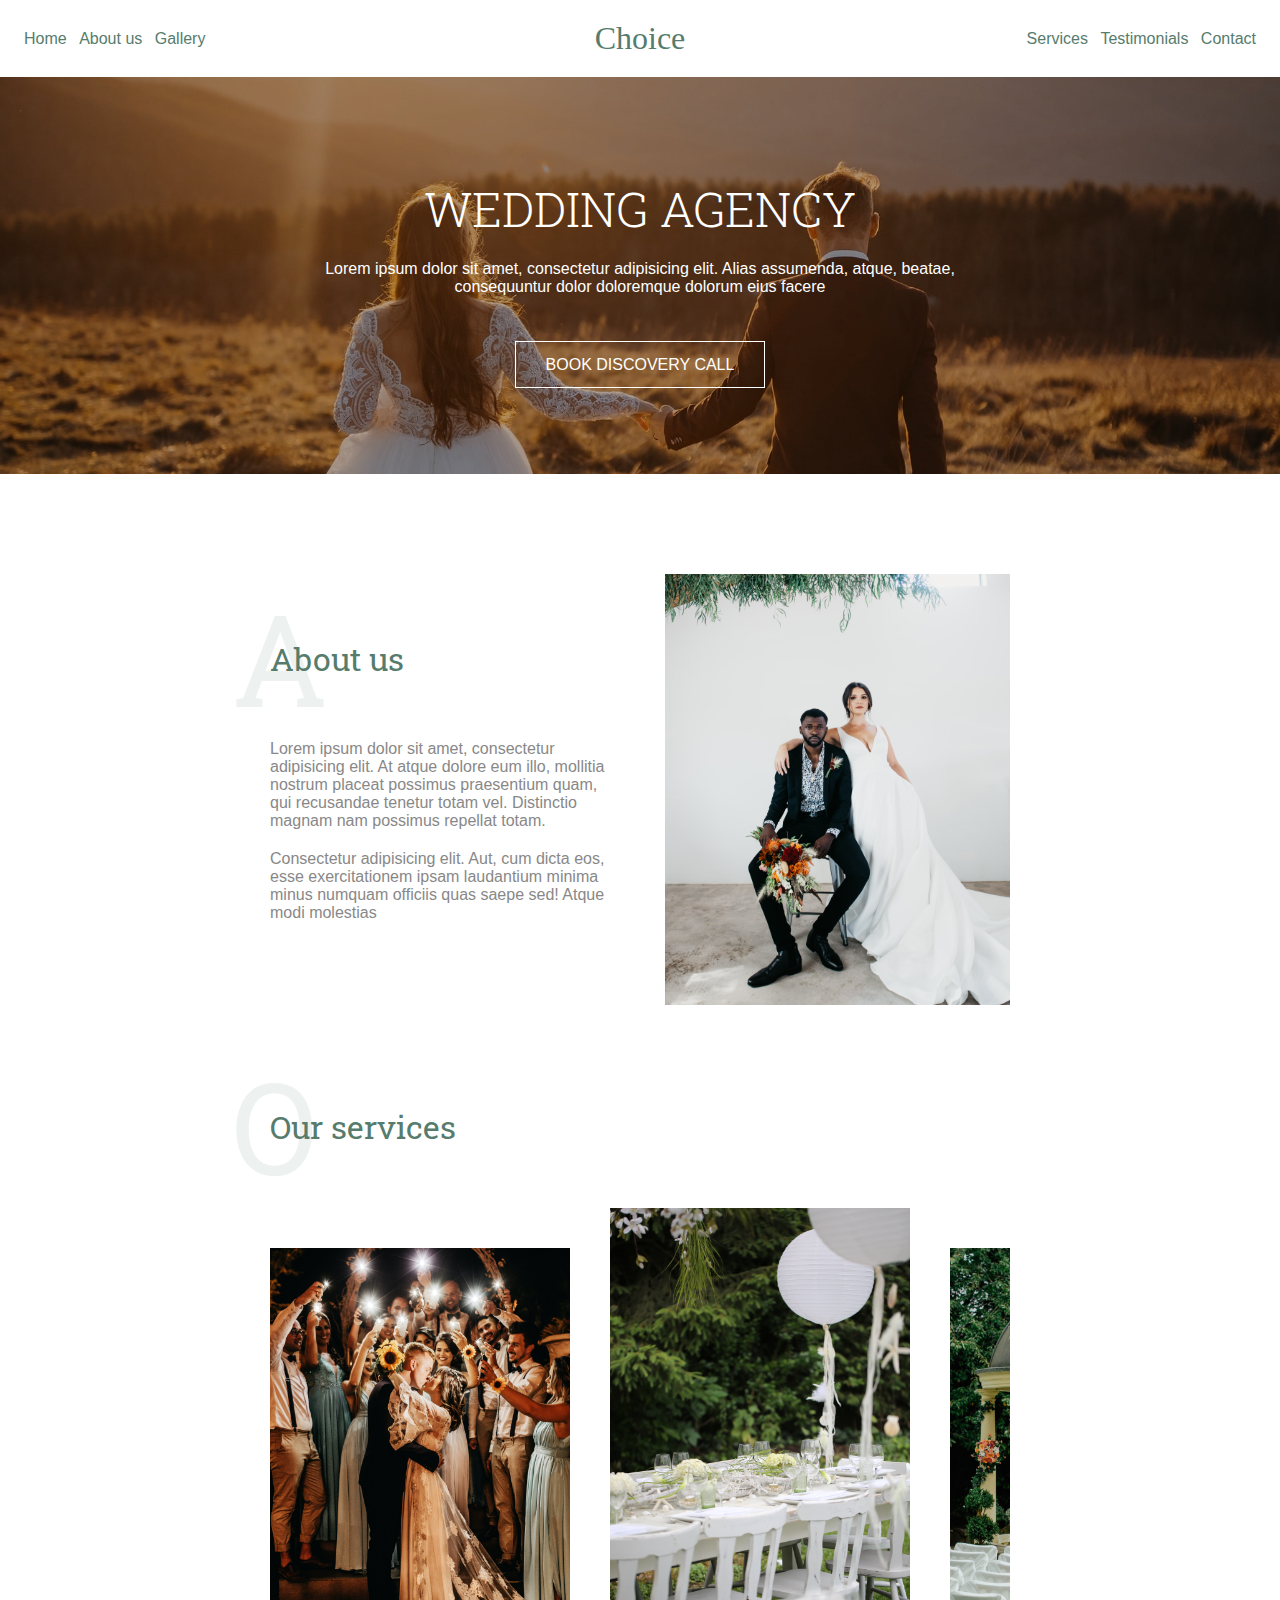
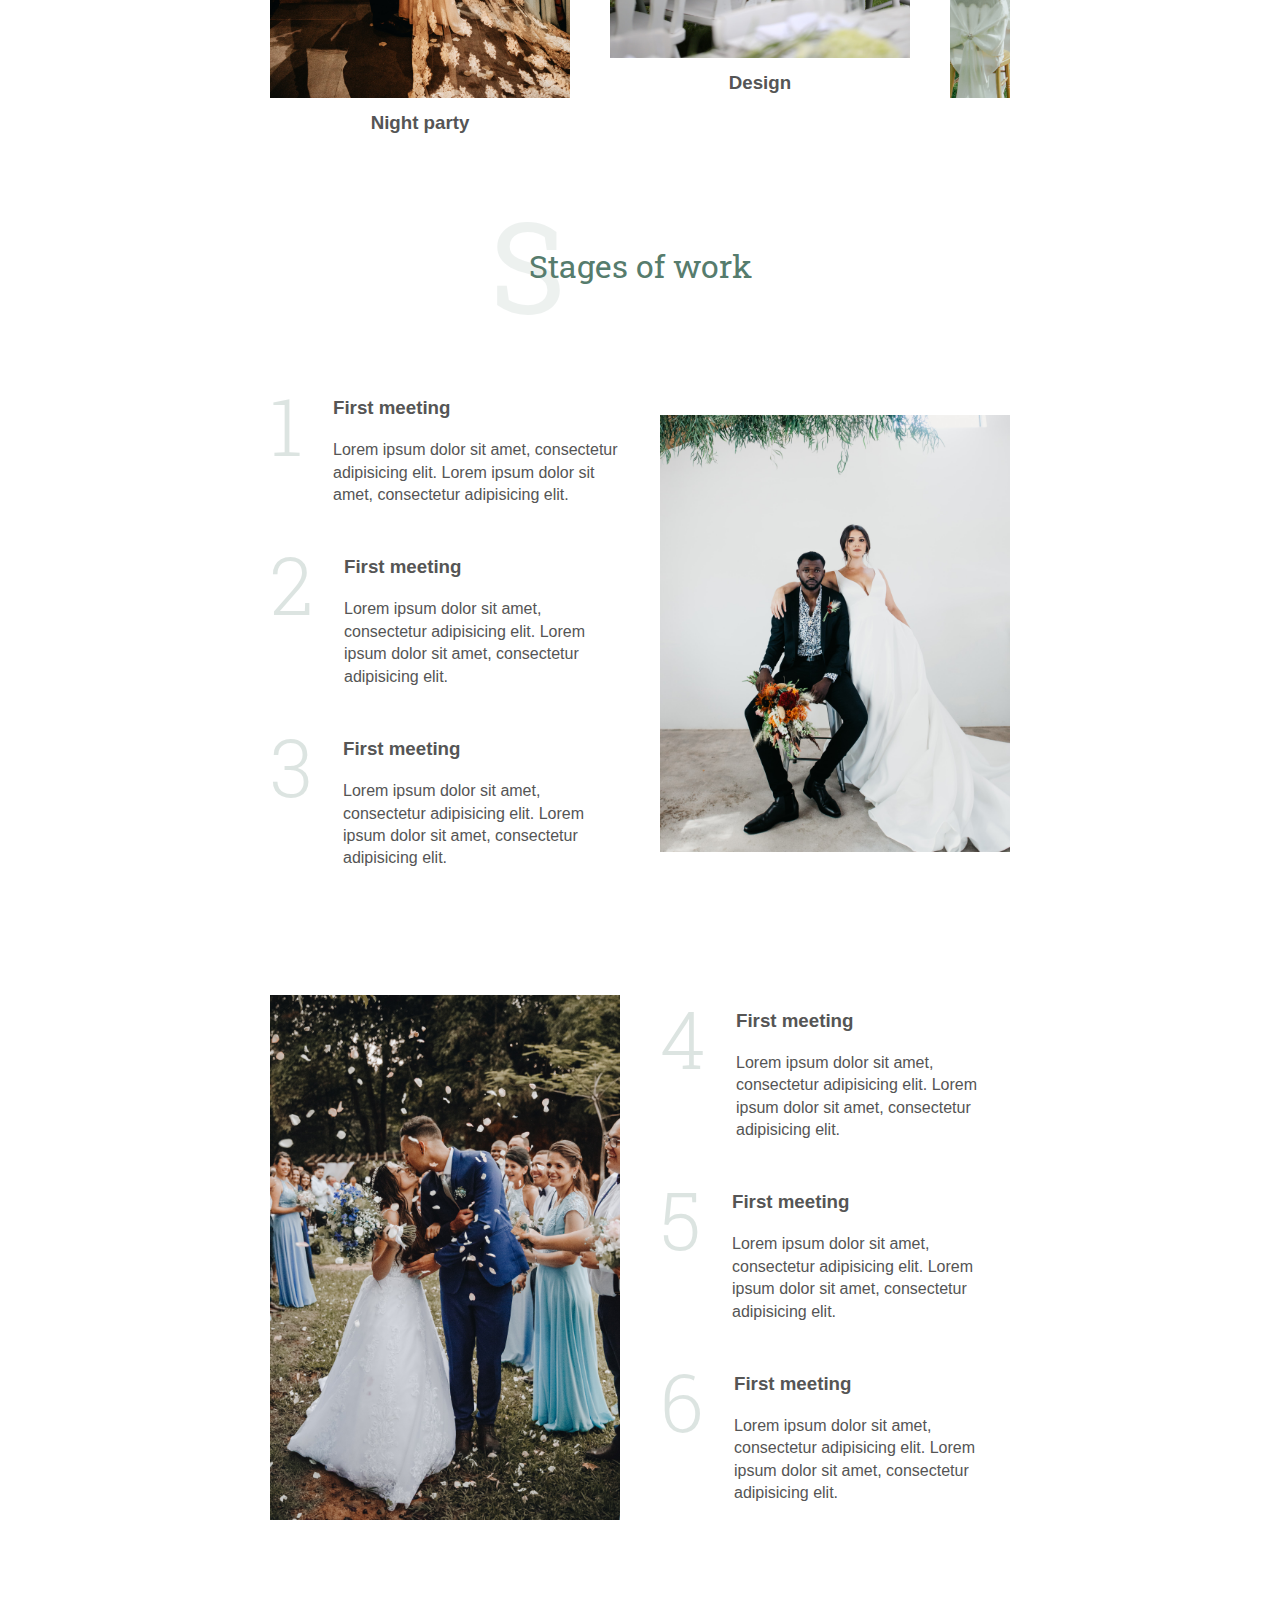
<file: 04-wedding/index.html>
<!doctype html>
<html lang="en">
<head>
    <meta charset="UTF-8">
    <meta name="viewport" content="width=device-width, user-scalable=yes">
    <title>Wedding agency</title>
    <link rel="stylesheet" href="wedding.css">
</head>
<body>
    <header>
        <div class="header-navigations">
            <nav>
                <a href="">Home</a>
                <a href="">About us</a>
                <a href="">Gallery</a>
            </nav>
            <a href="" class="logo">Choice</a>
            <nav>
                <a href="">Services</a>
                <a href="">Testimonials</a>
                <a href="">Contact</a>
            </nav>
        </div>
    </header>
    <div class="cta">
        <div class="content">
            <div class="center">
                <h1>Wedding agency</h1>
                <p>Lorem ipsum dolor sit amet, consectetur adipisicing elit. Alias assumenda, atque, beatae, consequuntur dolor doloremque dolorum eius facere</p>
                <a href="" class="btn">book discovery call</a>
            </div>
        </div>
    </div>
    <section id="about">
        <div>
            <h2><span>A</span>About us</h2>
            <p>Lorem ipsum dolor sit amet, consectetur adipisicing elit. At atque dolore eum illo, mollitia nostrum placeat possimus praesentium quam, qui recusandae tenetur totam vel. Distinctio magnam nam possimus repellat totam.</p>
            <p>Consectetur adipisicing elit. Aut, cum dicta eos, esse exercitationem ipsam laudantium minima minus numquam officiis quas saepe sed! Atque modi molestias</p>
        </div>
        <img src="couple.jpg" alt="wedding couple">
    </section>
    <section id="services">
        <h2><span>O</span>Our services</h2>
        <div class="services">
            <a href="" class="service">
                <img src="night.jpg" alt="">
                <h3>Night party</h3>
            </a>
            <a href="" class="service">
                <img src="design.jpg" alt="">
                <h3>Design</h3>
            </a>
            <a href="" class="service">
                <img src="decoration.jpg" alt="">
                <h3>Decoration</h3>
            </a>
            <a href="" class="service">
                <img src="planning.jpg" alt="">
                <h3>Event Planning</h3>
            </a>
            <a href="" class="service">
                <img src="night.jpg" alt="">
                <h3>Night party</h3>
            </a>
            <a href="" class="service">
                <img src="design.jpg" alt="">
                <h3>Design</h3>
            </a>
            <a href="" class="service">
                <img src="decoration.jpg" alt="">
                <h3>Decoration</h3>
            </a>
            <a href="" class="service">
                <img src="planning.jpg" alt="">
                <h3>Event Planning</h3>
            </a>
        </div>
    </section>
    <section id="stages">
        <h2><span>S</span>Stages of work</h2>
        <div class="stage">
            <ol>
                <li>
                    <h3><span>1</span>First meeting</h3>
                    <p>Lorem ipsum dolor sit amet, consectetur adipisicing elit.
                        Lorem ipsum dolor sit amet, consectetur adipisicing elit.</p>
                </li>
                <li>
                    <h3><span>2</span>First meeting</h3>
                    <p>Lorem ipsum dolor sit amet, consectetur adipisicing elit. Lorem ipsum dolor sit amet, consectetur adipisicing elit.</p>
                </li>
                <li>
                    <h3><span>3</span>First meeting</h3>
                    <p>Lorem ipsum dolor sit amet, consectetur adipisicing elit. Lorem ipsum dolor sit amet, consectetur adipisicing elit.</p>
                </li>
            </ol>
            <img src="couple.jpg" alt="">
        </div>
        <div class="stage">
            <ol>
                <li>
                    <h3><span>4</span>First meeting</h3>
                    <p>Lorem ipsum dolor sit amet, consectetur adipisicing elit. Lorem ipsum dolor sit amet, consectetur adipisicing elit.</p>
                </li>
                <li>
                    <h3><span>5</span>First meeting</h3>
                    <p>Lorem ipsum dolor sit amet, consectetur adipisicing elit. Lorem ipsum dolor sit amet, consectetur adipisicing elit.</p>
                </li>
                <li>
                    <h3><span>6</span>First meeting</h3>
                    <p>Lorem ipsum dolor sit amet, consectetur adipisicing elit. Lorem ipsum dolor sit amet, consectetur adipisicing elit.</p>
                </li>
            </ol>
            <img src="planning.jpg" alt="">
        </div>
    </section>
</body>
</html>
</file>
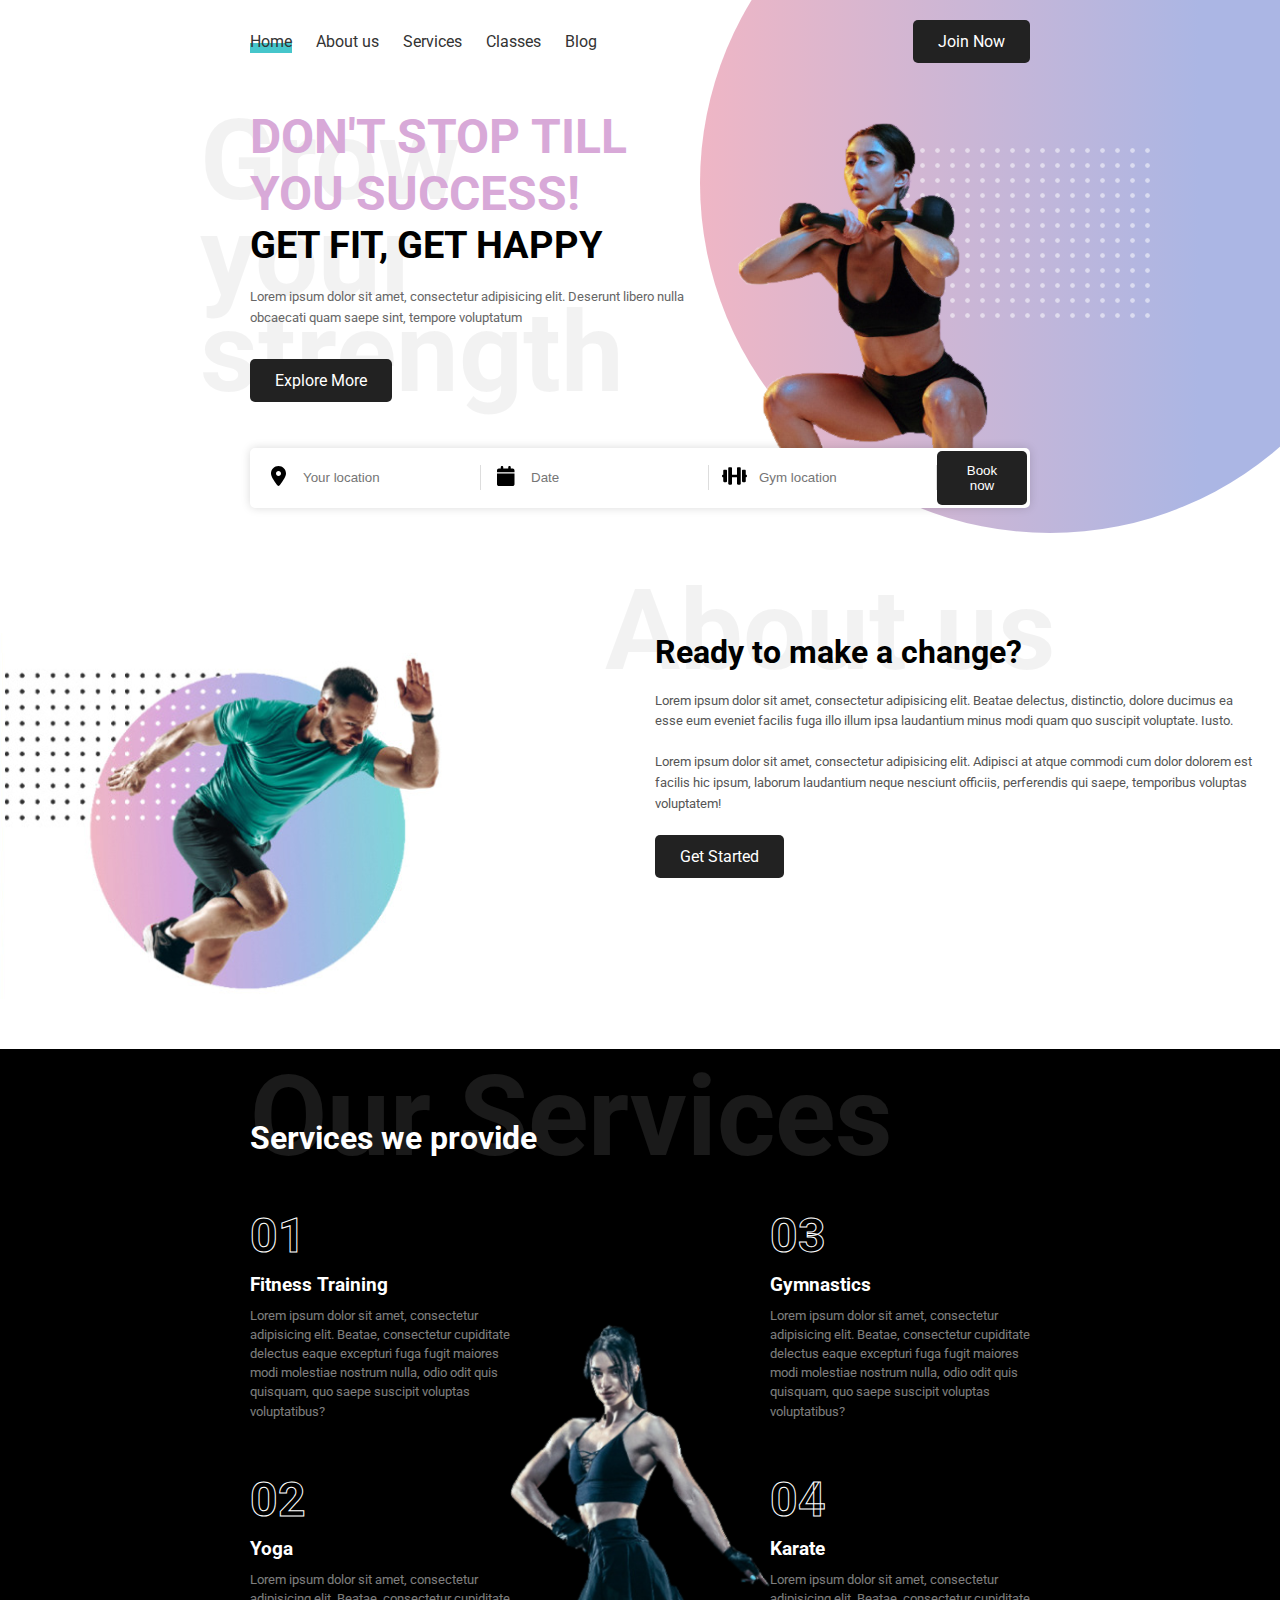
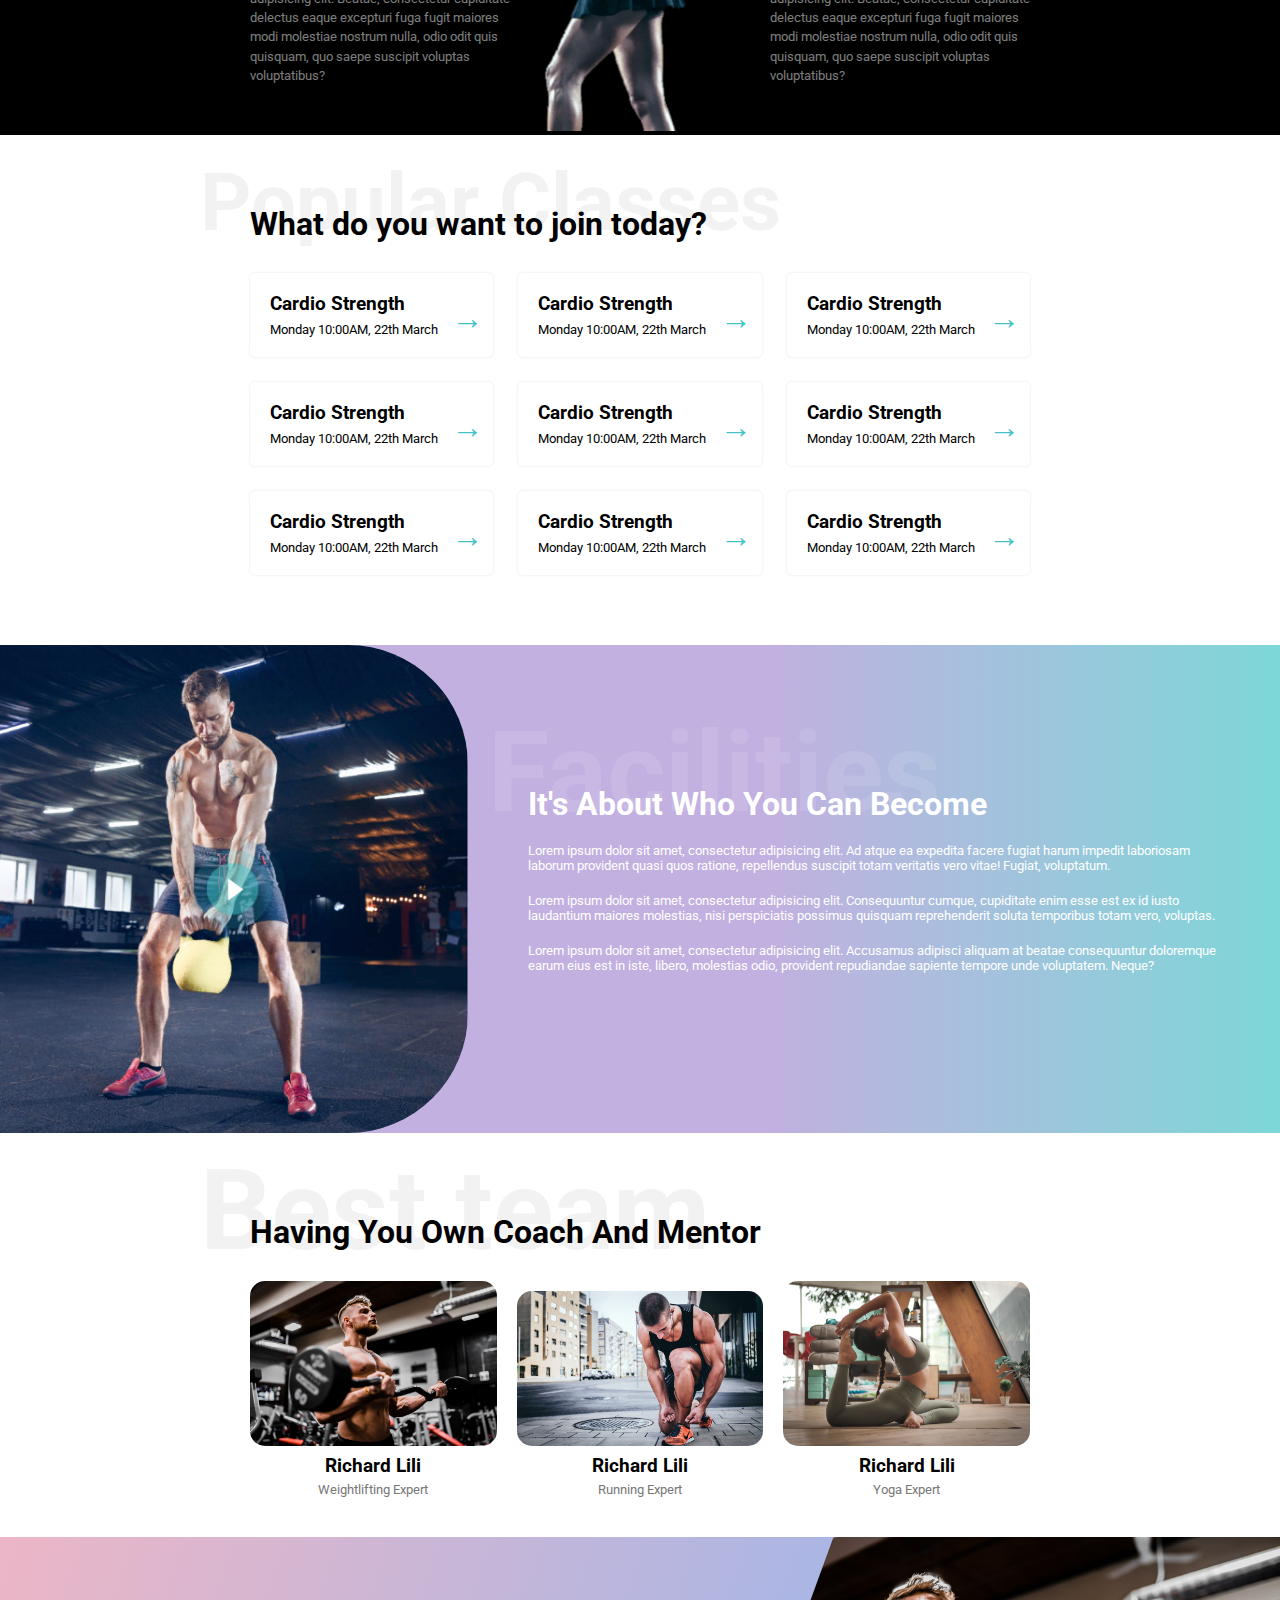
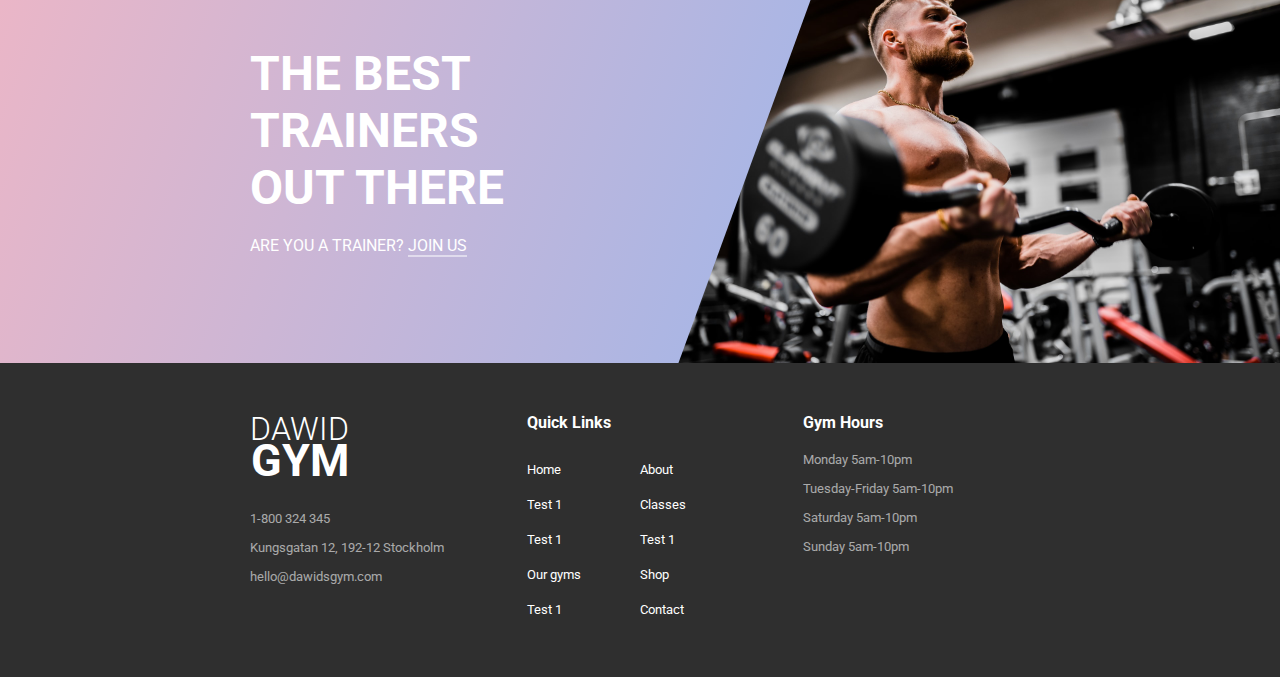
<file: 05-gym/index.html>
<!doctype html>
<html lang="en">
<head>
    <meta charset="UTF-8">
    <meta name="viewport" content="width=device-width, user-scalable=yes">
    <title>Dawid's gym</title>
    <link rel="stylesheet" href="gym.css">
</head>
<body>
    <header class="center">
        <label class="mobile-nav-btn" for="navCb">|||</label>
        <input type="checkbox" checked id="navCb">
        <div class="columns">
            <nav>
                <a href="" class="active"><span>Home</span></a>
                <a href=""><span>About us</span></a>
                <a href=""><span>Services</span></a>
                <a href=""><span>Classes</span></a>
                <a href=""><span>Blog</span></a>
            </nav>
            <a href="" class="btn">Join Now</a>
        </div>
    </header>
    <section class="intro center">
        <div class="content-column">
            <div class="shadow-text">Grow<br />your<br />strength</div>
            <div class="content">
                <h1>Don't stop till<br />you success!</h1>
                <h2>Get fit, get happy</h2>
                <p>Lorem ipsum dolor sit amet, consectetur adipisicing elit. Deserunt libero nulla obcaecati quam saepe sint, tempore voluptatum</p>
                <a href="" class="btn">Explore More</a>
            </div>
        </div>
        <div class="intro-picture">
            <div class="circle"></div>
            <div class="dots"></div>
            <img src="woman.png" alt="fit woman">
        </div>
    </section>
    <div class="center">
        <form class="intro-booking">
            <div class="icon"><svg xmlns="http://www.w3.org/2000/svg" viewBox="0 0 384 512"><!--! Font Awesome Pro 6.1.1 by @fontawesome - https://fontawesome.com License - https://fontawesome.com/license (Commercial License) Copyright 2022 Fonticons, Inc. --><path d="M168.3 499.2C116.1 435 0 279.4 0 192C0 85.96 85.96 0 192 0C298 0 384 85.96 384 192C384 279.4 267 435 215.7 499.2C203.4 514.5 180.6 514.5 168.3 499.2H168.3zM192 256C227.3 256 256 227.3 256 192C256 156.7 227.3 128 192 128C156.7 128 128 156.7 128 192C128 227.3 156.7 256 192 256z"/></svg></div>
            <input type="text" placeholder="Your location" />
            <div class="icon"><svg xmlns="http://www.w3.org/2000/svg" viewBox="0 0 448 512"><!--! Font Awesome Pro 6.1.1 by @fontawesome - https://fontawesome.com License - https://fontawesome.com/license (Commercial License) Copyright 2022 Fonticons, Inc. --><path d="M96 32C96 14.33 110.3 0 128 0C145.7 0 160 14.33 160 32V64H288V32C288 14.33 302.3 0 320 0C337.7 0 352 14.33 352 32V64H400C426.5 64 448 85.49 448 112V160H0V112C0 85.49 21.49 64 48 64H96V32zM448 464C448 490.5 426.5 512 400 512H48C21.49 512 0 490.5 0 464V192H448V464z"/></svg></div>
            <input type="text" placeholder="Date">
            <div class="icon"><svg xmlns="http://www.w3.org/2000/svg" viewBox="0 0 640 512"><!--! Font Awesome Pro 6.1.1 by @fontawesome - https://fontawesome.com License - https://fontawesome.com/license (Commercial License) Copyright 2022 Fonticons, Inc. --><path d="M104 96h-48C42.75 96 32 106.8 32 120V224C14.33 224 0 238.3 0 256c0 17.67 14.33 32 31.1 32L32 392C32 405.3 42.75 416 56 416h48C117.3 416 128 405.3 128 392v-272C128 106.8 117.3 96 104 96zM456 32h-48C394.8 32 384 42.75 384 56V224H256V56C256 42.75 245.3 32 232 32h-48C170.8 32 160 42.75 160 56v400C160 469.3 170.8 480 184 480h48C245.3 480 256 469.3 256 456V288h128v168c0 13.25 10.75 24 24 24h48c13.25 0 24-10.75 24-24V56C480 42.75 469.3 32 456 32zM608 224V120C608 106.8 597.3 96 584 96h-48C522.8 96 512 106.8 512 120v272c0 13.25 10.75 24 24 24h48c13.25 0 24-10.75 24-24V288c17.67 0 32-14.33 32-32C640 238.3 625.7 224 608 224z"/></svg></div>
            <input type="text" placeholder="Gym location">
            <button>Book now</button>
        </form>
    </div>
    <section class="about">
        <img src="man.png" alt="man running">
        <div>
            <div class="shadow-text">About us</div>
            <h2>Ready to make a change?</h2>
            <p>Lorem ipsum dolor sit amet, consectetur adipisicing elit. Beatae delectus, distinctio, dolore ducimus ea esse eum eveniet facilis fuga illo illum ipsa laudantium minus modi quam quo suscipit voluptate. Iusto.</p>
            <p>Lorem ipsum dolor sit amet, consectetur adipisicing elit. Adipisci at atque commodi cum dolor dolorem est facilis hic ipsum, laborum laudantium neque nesciunt officiis, perferendis qui saepe, temporibus voluptas voluptatem!</p>
            <a href="" class="btn">Get Started</a>
        </div>
    </section>
    <section class="services">
        <div class="center">
            <h2>Services we provide</h2>
            <div class="shadow-text">Our Services</div>
            <div class="columns">
                <div>
                    <div class="service">
                        <div class="number">01</div>
                        <h3>Fitness Training</h3>
                        <p>Lorem ipsum dolor sit amet, consectetur adipisicing elit. Beatae, consectetur cupiditate delectus eaque excepturi fuga fugit maiores modi molestiae nostrum nulla, odio odit quis quisquam, quo saepe suscipit voluptas voluptatibus?</p>
                    </div>
                    <div class="service">
                        <div class="number">02</div>
                        <h3>Yoga</h3>
                        <p>Lorem ipsum dolor sit amet, consectetur adipisicing elit. Beatae, consectetur cupiditate delectus eaque excepturi fuga fugit maiores modi molestiae nostrum nulla, odio odit quis quisquam, quo saepe suscipit voluptas voluptatibus?</p>
                    </div>
                </div>
                <div>
                    <img src="girl.png" alt="fit girl">
                </div>
                <div>
                    <div class="service">
                        <div class="number">03</div>
                        <h3>Gymnastics</h3>
                        <p>Lorem ipsum dolor sit amet, consectetur adipisicing elit. Beatae, consectetur cupiditate delectus eaque excepturi fuga fugit maiores modi molestiae nostrum nulla, odio odit quis quisquam, quo saepe suscipit voluptas voluptatibus?</p>
                    </div>
                    <div class="service">
                        <div class="number">04</div>
                        <h3>Karate</h3>
                        <p>Lorem ipsum dolor sit amet, consectetur adipisicing elit. Beatae, consectetur cupiditate delectus eaque excepturi fuga fugit maiores modi molestiae nostrum nulla, odio odit quis quisquam, quo saepe suscipit voluptas voluptatibus?</p>
                    </div>
                </div>
            </div>
        </div>
    </section>
    <section class="classes">
        <div class="center">
            <h2>What do you want to join today?</h2>
            <div class="shadow-text">Popular Classes</div>
            <div class="classes-grid">
                <a href="https://google.com" class="class">
                    <h3>Cardio Strength</h3>
                    <time>Monday 10:00AM, 22th March</time>
                </a>
                <a href="https://google.com" class="class">
                    <h3>Cardio Strength</h3>
                    <time>Monday 10:00AM, 22th March</time>
                </a>
                <a href="https://google.com" class="class">
                    <h3>Cardio Strength</h3>
                    <time>Monday 10:00AM, 22th March</time>
                </a>
                <a href="https://google.com" class="class">
                    <h3>Cardio Strength</h3>
                    <time>Monday 10:00AM, 22th March</time>
                </a>
                <a href="https://google.com" class="class">
                    <h3>Cardio Strength</h3>
                    <time>Monday 10:00AM, 22th March</time>
                </a>
                <a href="https://google.com" class="class">
                    <h3>Cardio Strength</h3>
                    <time>Monday 10:00AM, 22th March</time>
                </a>
                <a href="https://google.com" class="class">
                    <h3>Cardio Strength</h3>
                    <time>Monday 10:00AM, 22th March</time>
                </a>
                <a href="https://google.com" class="class">
                    <h3>Cardio Strength</h3>
                    <time>Monday 10:00AM, 22th March</time>
                </a>
                <a href="https://google.com" class="class">
                    <h3>Cardio Strength</h3>
                    <time>Monday 10:00AM, 22th March</time>
                </a>
            </div>
        </div>
    </section>
    <section class="facilities">
        <div class="columns">
            <img src="facilities.jpg" alt="man training at the gym">
            <div class="content">
                <div class="shadow-text">Facilities</div>
                <h2>It's About Who You Can Become</h2>
                <p>Lorem ipsum dolor sit amet, consectetur adipisicing elit. Ad atque ea expedita facere fugiat harum impedit laboriosam laborum provident quasi quos ratione, repellendus suscipit totam veritatis vero vitae! Fugiat, voluptatum.</p>
                <p>Lorem ipsum dolor sit amet, consectetur adipisicing elit. Consequuntur cumque, cupiditate enim esse est ex id iusto laudantium maiores molestias, nisi perspiciatis possimus quisquam reprehenderit soluta temporibus totam vero, voluptas.</p>
                <p>Lorem ipsum dolor sit amet, consectetur adipisicing elit. Accusamus adipisci aliquam at beatae consequuntur doloremque earum eius est in iste, libero, molestias odio, provident repudiandae sapiente tempore unde voluptatem. Neque?</p>
            </div>
        </div>
    </section>
    <section class="team">
        <div class="center">
            <h2>Having You Own Coach And Mentor</h2>
            <div class="shadow-text">Best team</div>
            <div class="teams-members">
                <div class="member">
                    <img src="body-builder.jpg" alt="">
                    <h3>Richard Lili</h3>
                    <p>Weightlifting Expert</p>
                </div>
                <div class="member">
                    <img src="running.jpg" alt="">
                    <h3>Richard Lili</h3>
                    <p>Running Expert</p>
                </div>
                <div class="member">
                    <img src="yoga.jpg" alt="">
                    <h3>Richard Lili</h3>
                    <p>Yoga Expert</p>
                </div>
            </div>
        </div>
    </section>
    <section class="trainer">
        <div class="columns">
            <div>
                <div class="square"></div>
                <div class="content">
                    <div>
                        <div class="center">
                            <h2>The best<br />trainers<br />out there</h2>
                            <p>Are you a trainer? <a href="">Join us</a></p>
                        </div>
                    </div>
                </div>
            </div>
            <img src="body-builder.jpg" alt="">
        </div>
    </section>
    <footer>
        <div class="columns center">
            <div>
                <a href="" class="logo">Dawid
                    <span>gym</span></a>
                <p>1-800 324 345</p>
                <p>Kungsgatan 12, 192-12 Stockholm</p>
                <p>hello@dawidsgym.com</p>
            </div>
            <div>
                <h4>Quick Links</h4>
                <div class="links">
                    <a href="">Home</a>
                    <a href="">About</a>
                    <a href="">Test 1</a>
                    <a href="">Classes</a>
                    <a href="">Test 1</a>
                    <a href="">Test 1</a>
                    <a href="">Our gyms</a>
                    <a href="">Shop</a>
                    <a href="">Test 1</a>
                    <a href="">Contact</a>
                </div>
            </div>
            <div>
                <h4>Gym Hours</h4>
                <p>Monday 5am-10pm</p>
                <p>Tuesday-Friday 5am-10pm</p>
                <p>Saturday 5am-10pm</p>
                <p>Sunday 5am-10pm</p>
            </div>
        </div>
    </footer>
</body>
</html>
</file>
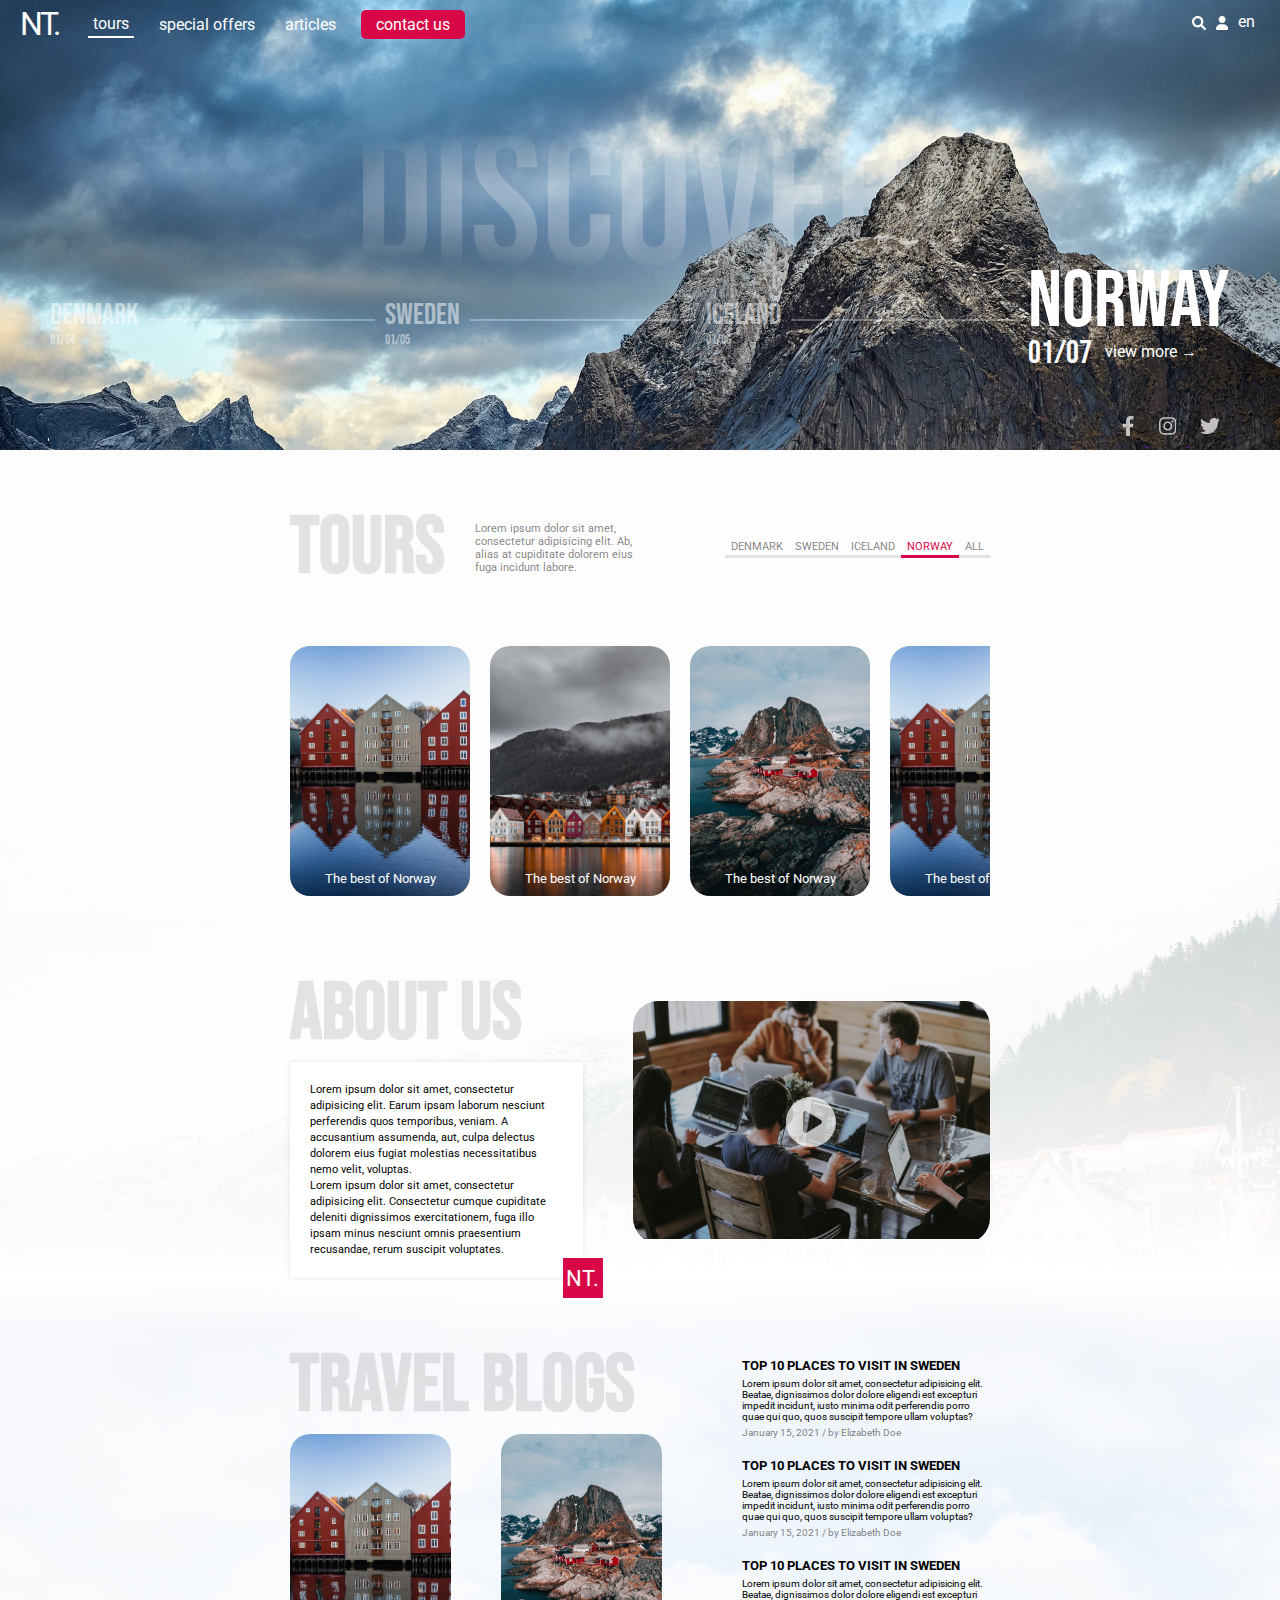
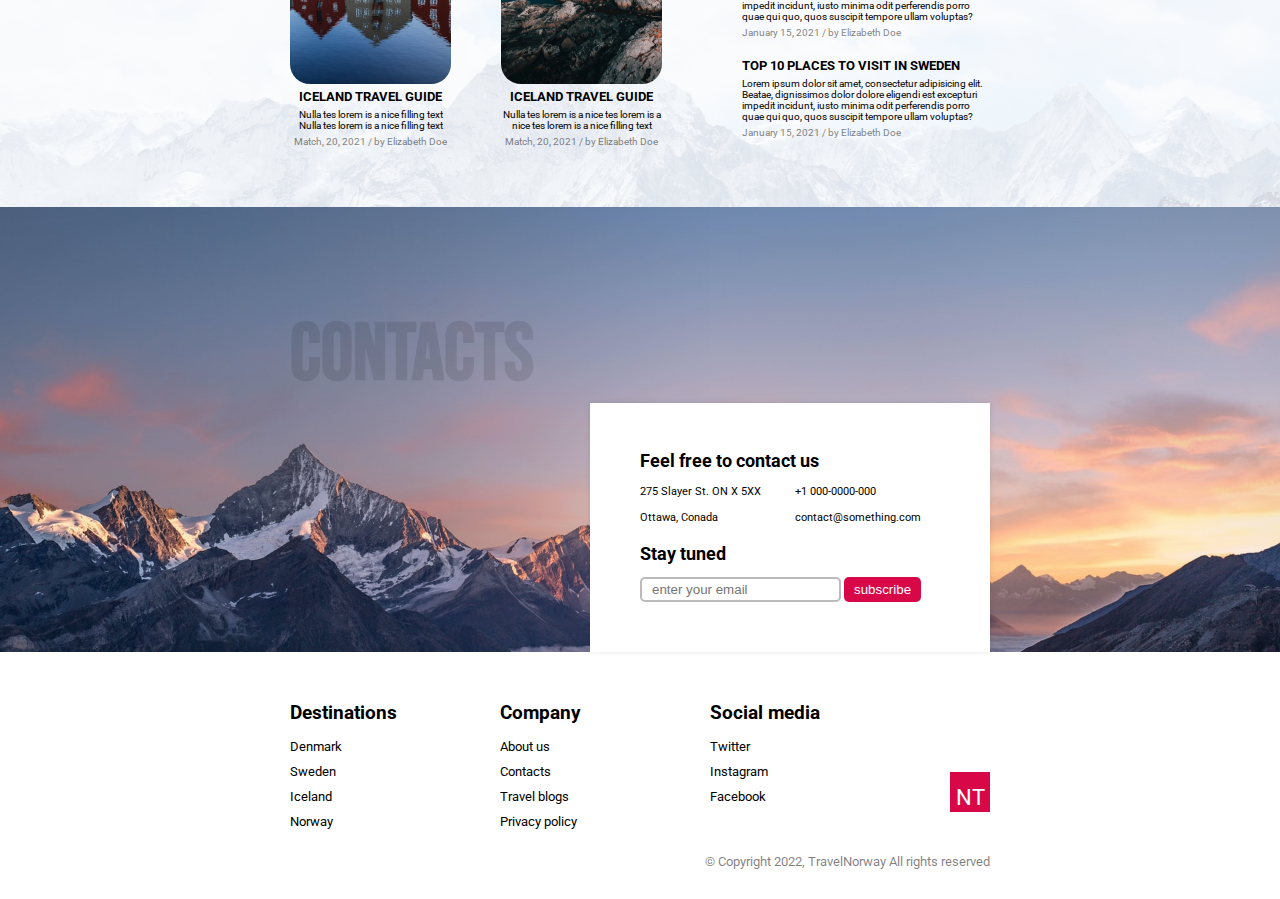
<file: 06-travel/index.html>
<!doctype html>
<html lang="en">
<head>
    <meta charset="UTF-8">
    <meta name="viewport" content="width=device-width, user-scalable=yes">
    <title>Visit Norway</title>
    <link rel="stylesheet" href="norway.css">
</head>
<body>
    <header>
        <input type="checkbox" id="navCb">
        <label class="mobile-nav-btn" for="navCb">|||</label>
        <div class="columns">
            <div>
                <a href="" class="logo">NT.</a>
                <nav>
                    <a href="" class="active">tours</a>
                    <a href="">special offers</a>
                    <a href="">articles</a>
                    <a href="" class="red">contact us</a>
                </nav>
            </div>
            <div>
                <a href="">
                    <svg xmlns="http://www.w3.org/2000/svg" viewBox="0 0 512 512"><!--! Font Awesome Pro 6.1.1 by @fontawesome - https://fontawesome.com License - https://fontawesome.com/license (Commercial License) Copyright 2022 Fonticons, Inc. --><path d="M500.3 443.7l-119.7-119.7c27.22-40.41 40.65-90.9 33.46-144.7C401.8 87.79 326.8 13.32 235.2 1.723C99.01-15.51-15.51 99.01 1.724 235.2c11.6 91.64 86.08 166.7 177.6 178.9c53.8 7.189 104.3-6.236 144.7-33.46l119.7 119.7c15.62 15.62 40.95 15.62 56.57 0C515.9 484.7 515.9 459.3 500.3 443.7zM79.1 208c0-70.58 57.42-128 128-128s128 57.42 128 128c0 70.58-57.42 128-128 128S79.1 278.6 79.1 208z"/></svg>
                </a>
                <a href="">
                    <svg xmlns="http://www.w3.org/2000/svg" viewBox="0 0 448 512"><!--! Font Awesome Pro 6.1.1 by @fontawesome - https://fontawesome.com License - https://fontawesome.com/license (Commercial License) Copyright 2022 Fonticons, Inc. --><path d="M224 256c70.7 0 128-57.31 128-128s-57.3-128-128-128C153.3 0 96 57.31 96 128S153.3 256 224 256zM274.7 304H173.3C77.61 304 0 381.6 0 477.3c0 19.14 15.52 34.67 34.66 34.67h378.7C432.5 512 448 496.5 448 477.3C448 381.6 370.4 304 274.7 304z"/></svg>
                </a>
                <a href="">en</a>
            </div>
        </div>
    </header>
    <div class="intro">
        <nav>
            <a href="">denmark
                <div>
                    <time>01/04</time>
                    <span>view more &rarr;</span>
                </div>
            </a>
            <span class="line"></span>
            <a href="">sweden
                <div>
                    <time>01/05</time>
                    <span>view more &rarr;</span>
                </div>
            </a>
            <span class="line"></span>
            <a href="">iceland
                <div>
                    <time>01/06</time>
                    <span>view more &rarr;</span>
                </div>
            </a>
            <span class="line"></span>
            <a href="" class="active">norway
                <div>
                    <time>01/07</time>
                    <span>view more &rarr;</span>
                </div>
            </a>
        </nav>
        <div class="social-links">
            <a href="">
                <svg xmlns="http://www.w3.org/2000/svg" viewBox="0 0 320 512"><!--! Font Awesome Pro 6.1.1 by @fontawesome - https://fontawesome.com License - https://fontawesome.com/license (Commercial License) Copyright 2022 Fonticons, Inc. --><path d="M279.14 288l14.22-92.66h-88.91v-60.13c0-25.35 12.42-50.06 52.24-50.06h40.42V6.26S260.43 0 225.36 0c-73.22 0-121.08 44.38-121.08 124.72v70.62H22.89V288h81.39v224h100.17V288z"/></svg>
            </a>
            <a href="">
                <svg xmlns="http://www.w3.org/2000/svg" viewBox="0 0 448 512"><!--! Font Awesome Pro 6.1.1 by @fontawesome - https://fontawesome.com License - https://fontawesome.com/license (Commercial License) Copyright 2022 Fonticons, Inc. --><path d="M224.1 141c-63.6 0-114.9 51.3-114.9 114.9s51.3 114.9 114.9 114.9S339 319.5 339 255.9 287.7 141 224.1 141zm0 189.6c-41.1 0-74.7-33.5-74.7-74.7s33.5-74.7 74.7-74.7 74.7 33.5 74.7 74.7-33.6 74.7-74.7 74.7zm146.4-194.3c0 14.9-12 26.8-26.8 26.8-14.9 0-26.8-12-26.8-26.8s12-26.8 26.8-26.8 26.8 12 26.8 26.8zm76.1 27.2c-1.7-35.9-9.9-67.7-36.2-93.9-26.2-26.2-58-34.4-93.9-36.2-37-2.1-147.9-2.1-184.9 0-35.8 1.7-67.6 9.9-93.9 36.1s-34.4 58-36.2 93.9c-2.1 37-2.1 147.9 0 184.9 1.7 35.9 9.9 67.7 36.2 93.9s58 34.4 93.9 36.2c37 2.1 147.9 2.1 184.9 0 35.9-1.7 67.7-9.9 93.9-36.2 26.2-26.2 34.4-58 36.2-93.9 2.1-37 2.1-147.8 0-184.8zM398.8 388c-7.8 19.6-22.9 34.7-42.6 42.6-29.5 11.7-99.5 9-132.1 9s-102.7 2.6-132.1-9c-19.6-7.8-34.7-22.9-42.6-42.6-11.7-29.5-9-99.5-9-132.1s-2.6-102.7 9-132.1c7.8-19.6 22.9-34.7 42.6-42.6 29.5-11.7 99.5-9 132.1-9s102.7-2.6 132.1 9c19.6 7.8 34.7 22.9 42.6 42.6 11.7 29.5 9 99.5 9 132.1s2.7 102.7-9 132.1z"/></svg>
            </a>
            <a href="">
                <svg xmlns="http://www.w3.org/2000/svg" viewBox="0 0 512 512"><!--! Font Awesome Pro 6.1.1 by @fontawesome - https://fontawesome.com License - https://fontawesome.com/license (Commercial License) Copyright 2022 Fonticons, Inc. --><path d="M459.37 151.716c.325 4.548.325 9.097.325 13.645 0 138.72-105.583 298.558-298.558 298.558-59.452 0-114.68-17.219-161.137-47.106 8.447.974 16.568 1.299 25.34 1.299 49.055 0 94.213-16.568 130.274-44.832-46.132-.975-84.792-31.188-98.112-72.772 6.498.974 12.995 1.624 19.818 1.624 9.421 0 18.843-1.3 27.614-3.573-48.081-9.747-84.143-51.98-84.143-102.985v-1.299c13.969 7.797 30.214 12.67 47.431 13.319-28.264-18.843-46.781-51.005-46.781-87.391 0-19.492 5.197-37.36 14.294-52.954 51.655 63.675 129.3 105.258 216.365 109.807-1.624-7.797-2.599-15.918-2.599-24.04 0-57.828 46.782-104.934 104.934-104.934 30.213 0 57.502 12.67 76.67 33.137 23.715-4.548 46.456-13.32 66.599-25.34-7.798 24.366-24.366 44.833-46.132 57.827 21.117-2.273 41.584-8.122 60.426-16.243-14.292 20.791-32.161 39.308-52.628 54.253z"/></svg>
            </a>
        </div>
    </div>
    <div class="second-img">
        <div class="tours">
            <div class="white-overlay">
                <div class="tours-head">
                    <h2>Tours</h2>
                    <p>Lorem ipsum dolor sit amet, consectetur adipisicing elit. Ab, alias at cupiditate dolorem eius fuga incidunt labore.</p>
                    <nav class="tabs">
                        <a href="">denmark</a>
                        <a href="">sweden</a>
                        <a href="">iceland</a>
                        <a href="" class="active">norway</a>
                        <a href="">all</a>
                    </nav>
                </div>
                <div class="tour-body">
                    <a href="">
                        <div class="background"><img src="city4.jpg" alt=""></div>
                        <span>The best of Norway</span>
                    </a>
                    <a href="">
                        <div class="background"><img src="city2.jpg" alt=""></div>
                        <span>The best of Norway</span>
                    </a>
                    <a href="">
                        <div class="background"><img src="city3.jpg" alt=""></div>
                        <span>The best of Norway</span>
                    </a>
                    <a href="">
                        <div class="background"><img src="city4.jpg" alt=""></div>
                        <span>The best of Norway</span>
                    </a>
                    <a href="">
                        <div class="background"><img src="city.jpg" alt=""></div>
                        <span>The best of Norway</span>
                    </a>
                    <a href="">
                        <div class="background"><img src="city2.jpg" alt=""></div>
                        <span>The best of Norway</span>
                    </a>
                </div>
            </div>
        </div>
        <section class="about">
            <div class="white-overlay">
                <div class="columns">
                    <div>
                        <h2>About us</h2>
                        <div class="white-box">
                            <p>Lorem ipsum dolor sit amet, consectetur adipisicing elit. Earum ipsam laborum nesciunt perferendis quos temporibus, veniam. A accusantium assumenda, aut, culpa delectus dolorem eius fugiat molestias necessitatibus nemo velit, voluptas.</p>
                            <p>Lorem ipsum dolor sit amet, consectetur adipisicing elit. Consectetur cumque cupiditate deleniti dignissimos exercitationem, fuga illo ipsam minus nesciunt omnis praesentium recusandae, rerum suscipit voluptates.</p>
                        </div>
                    </div>
                    <div>
                        <div class="video-outer">
                            <img src="team.jpg" alt="">
                            <button>
                                <svg xmlns="http://www.w3.org/2000/svg" viewBox="0 0 512 512"><!--! Font Awesome Pro 6.1.1 by @fontawesome - https://fontawesome.com License - https://fontawesome.com/license (Commercial License) Copyright 2022 Fonticons, Inc. --><path d="M512 256C512 397.4 397.4 512 256 512C114.6 512 0 397.4 0 256C0 114.6 114.6 0 256 0C397.4 0 512 114.6 512 256zM176 168V344C176 352.7 180.7 360.7 188.3 364.9C195.8 369.2 205.1 369 212.5 364.5L356.5 276.5C363.6 272.1 368 264.4 368 256C368 247.6 363.6 239.9 356.5 235.5L212.5 147.5C205.1 142.1 195.8 142.8 188.3 147.1C180.7 151.3 176 159.3 176 168V168z"/></svg>
                            </button>
                        </div>
                    </div>
                </div>
            </div>
        </section>
    </div>
    <section class="blogs">
        <div class="white-overlay">
            <div class="columns">
                <div>
                    <h2>Travel blogs</h2>
                    <div class="entries">
                        <a class="entry">
                            <div class="bg"><img src="city4.jpg" alt=""></div>
                            <div class="content">
                                <h3>Iceland travel guide</h3>
                                <p>Nulla tes lorem is a nice filling text Nulla tes lorem is a nice filling text</p>
                                <div class="desc">Match, 20, 2021 / by Elizabeth Doe</div>
                            </div>
                        </a>
                        <a class="entry">
                            <div class="bg"><img src="city3.jpg" alt=""></div>
                            <div class="content">
                                <h3>Iceland travel guide</h3>
                                <p>Nulla tes lorem is a nice tes lorem is a nice tes lorem is a nice filling text</p>
                                <div class="desc">Match, 20, 2021 / by Elizabeth Doe</div>
                            </div>
                        </a>
                    </div>
                </div>
                <div>
                    <div class="list">
                    <a href="" class="list-entry">
                        <h3>Top 10 places to visit in Sweden</h3>
                        <p>Lorem ipsum dolor sit amet, consectetur adipisicing elit. Beatae, dignissimos dolor dolore
                            eligendi est excepturi impedit incidunt, iusto minima odit perferendis porro quae qui quo,
                            quos suscipit tempore ullam voluptas?
                        </p>
                        <div class="desc">January 15, 2021 / by Elizabeth Doe</div>
                    </a>
                    <a href="" class="list-entry">
                        <h3>Top 10 places to visit in Sweden</h3>
                        <p>Lorem ipsum dolor sit amet, consectetur adipisicing elit. Beatae, dignissimos dolor dolore
                            eligendi est excepturi impedit incidunt, iusto minima odit perferendis porro quae qui quo,
                            quos suscipit tempore ullam voluptas?
                        </p>
                        <div class="desc">January 15, 2021 / by Elizabeth Doe</div>
                    </a>
                    <a href="" class="list-entry">
                        <h3>Top 10 places to visit in Sweden</h3>
                        <p>Lorem ipsum dolor sit amet, consectetur adipisicing elit. Beatae, dignissimos dolor dolore
                            eligendi est excepturi impedit incidunt, iusto minima odit perferendis porro quae qui quo,
                            quos suscipit tempore ullam voluptas?
                        </p>
                        <div class="desc">January 15, 2021 / by Elizabeth Doe</div>
                    </a>
                    <a href="" class="list-entry">
                        <h3>Top 10 places to visit in Sweden</h3>
                        <p>Lorem ipsum dolor sit amet, consectetur adipisicing elit. Beatae, dignissimos dolor dolore
                            eligendi est excepturi impedit incidunt, iusto minima odit perferendis porro quae qui quo,
                            quos suscipit tempore ullam voluptas?
                        </p>
                        <div class="desc">January 15, 2021 / by Elizabeth Doe</div>
                    </a></div>
                </div>
            </div>
        </div>
    </section>
    <section class="contact">
        <div class="content">
            <h2>Contacts</h2>
            <div class="white-box">
                <h3>Feel free to contact us</h3>
                <div class="columns">
                    <p>275 Slayer St. ON X 5XX</p>
                    <p>+1 000-0000-000</p>
                    <p>Ottawa, Conada</p>
                    <p>contact@something.com</p>
                </div>
                <h3>Stay tuned</h3>
                <form>
                    <input type="text" placeholder="enter your email">
                    <button>subscribe</button>
                </form>
            </div>
        </div>
    </section>
    <footer>
        <div class="columns">
            <div>
                <h3>Destinations</h3>
                <a href="">Denmark</a>
                <a href="">Sweden</a>
                <a href="">Iceland</a>
                <a href="">Norway</a>
            </div>
            <div>
                <h3>Company</h3>
                <a href="">About us</a>
                <a href="">Contacts</a>
                <a href="">Travel blogs</a>
                <a href="">Privacy policy</a>
            </div>
            <div>
                <h3>Social media</h3>
                <a href="">Twitter</a>
                <a href="">Instagram</a>
                <a href="">Facebook</a>
            </div>
            <div><a href="" class="nt">NT</a></div>
        </div>
        <p>&copy; Copyright 2022, TravelNorway All rights reserved</p>
    </footer>
</body>
</html>
</file>
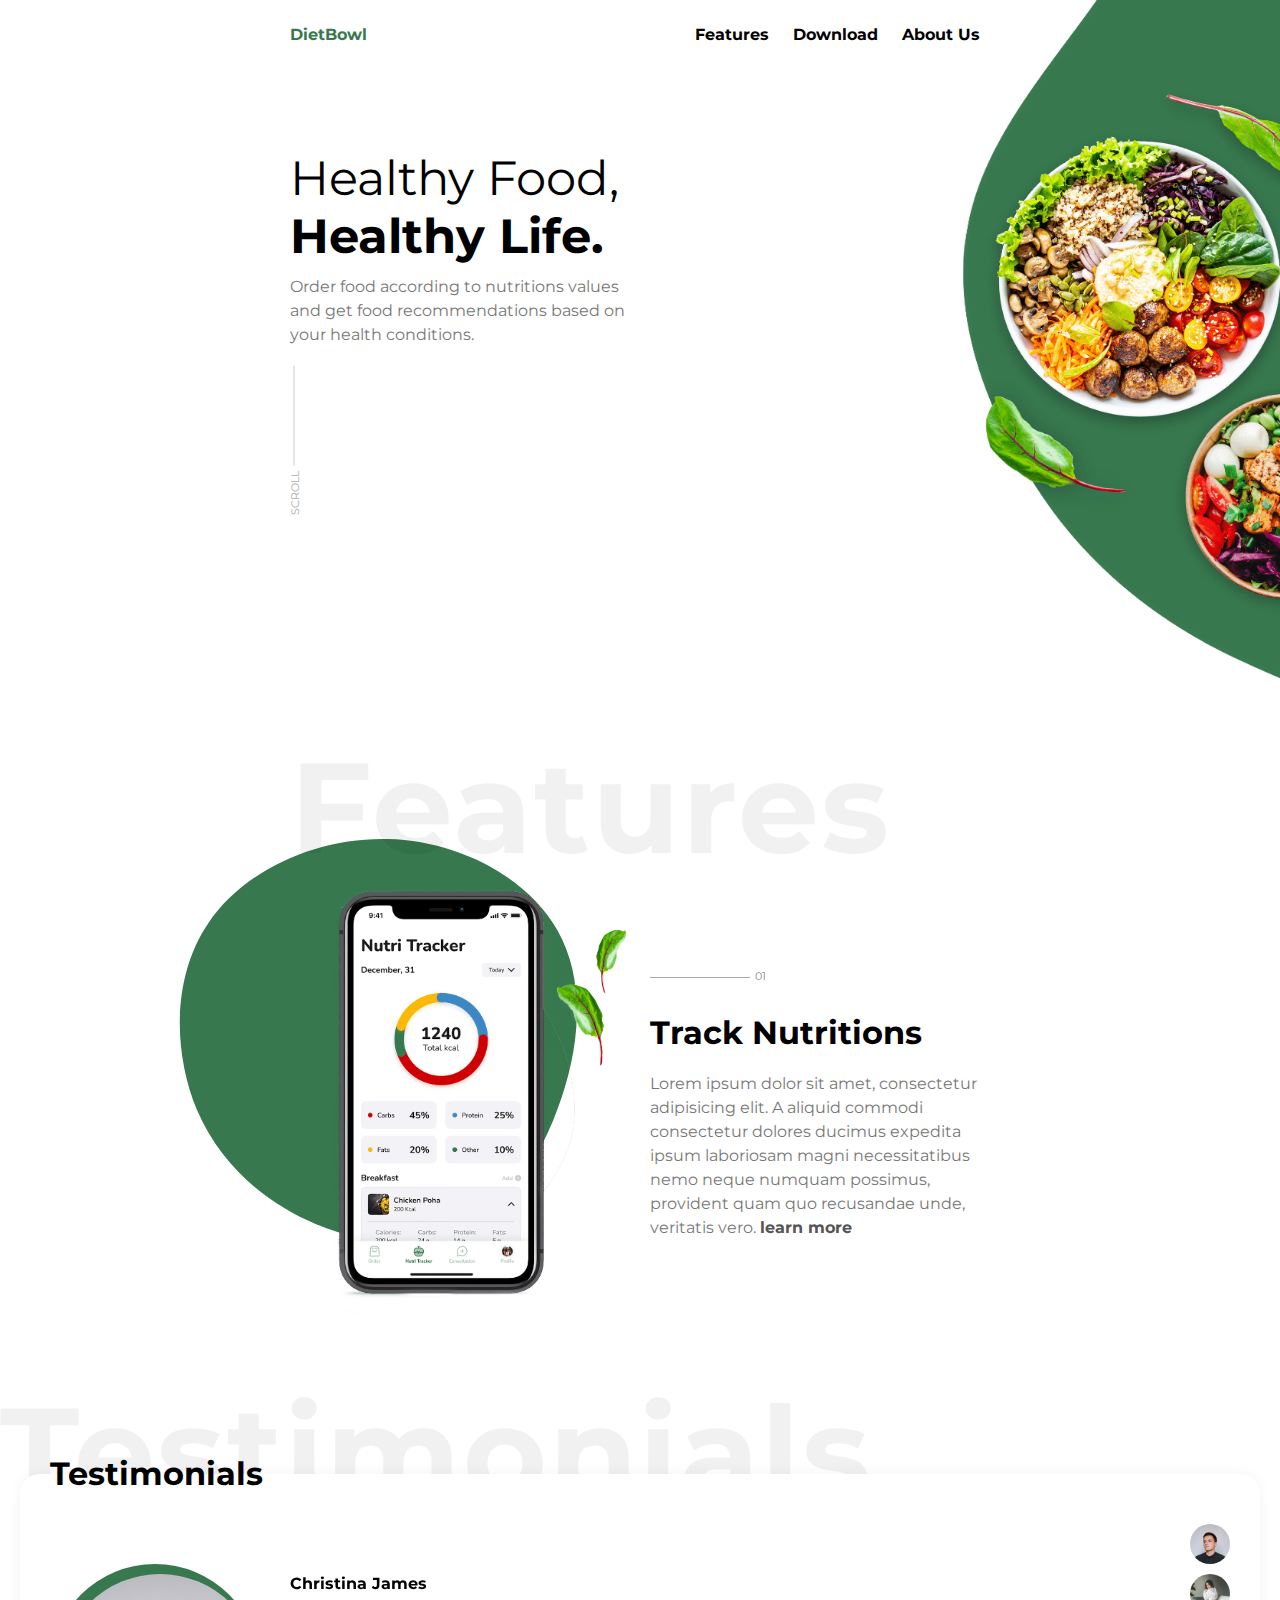
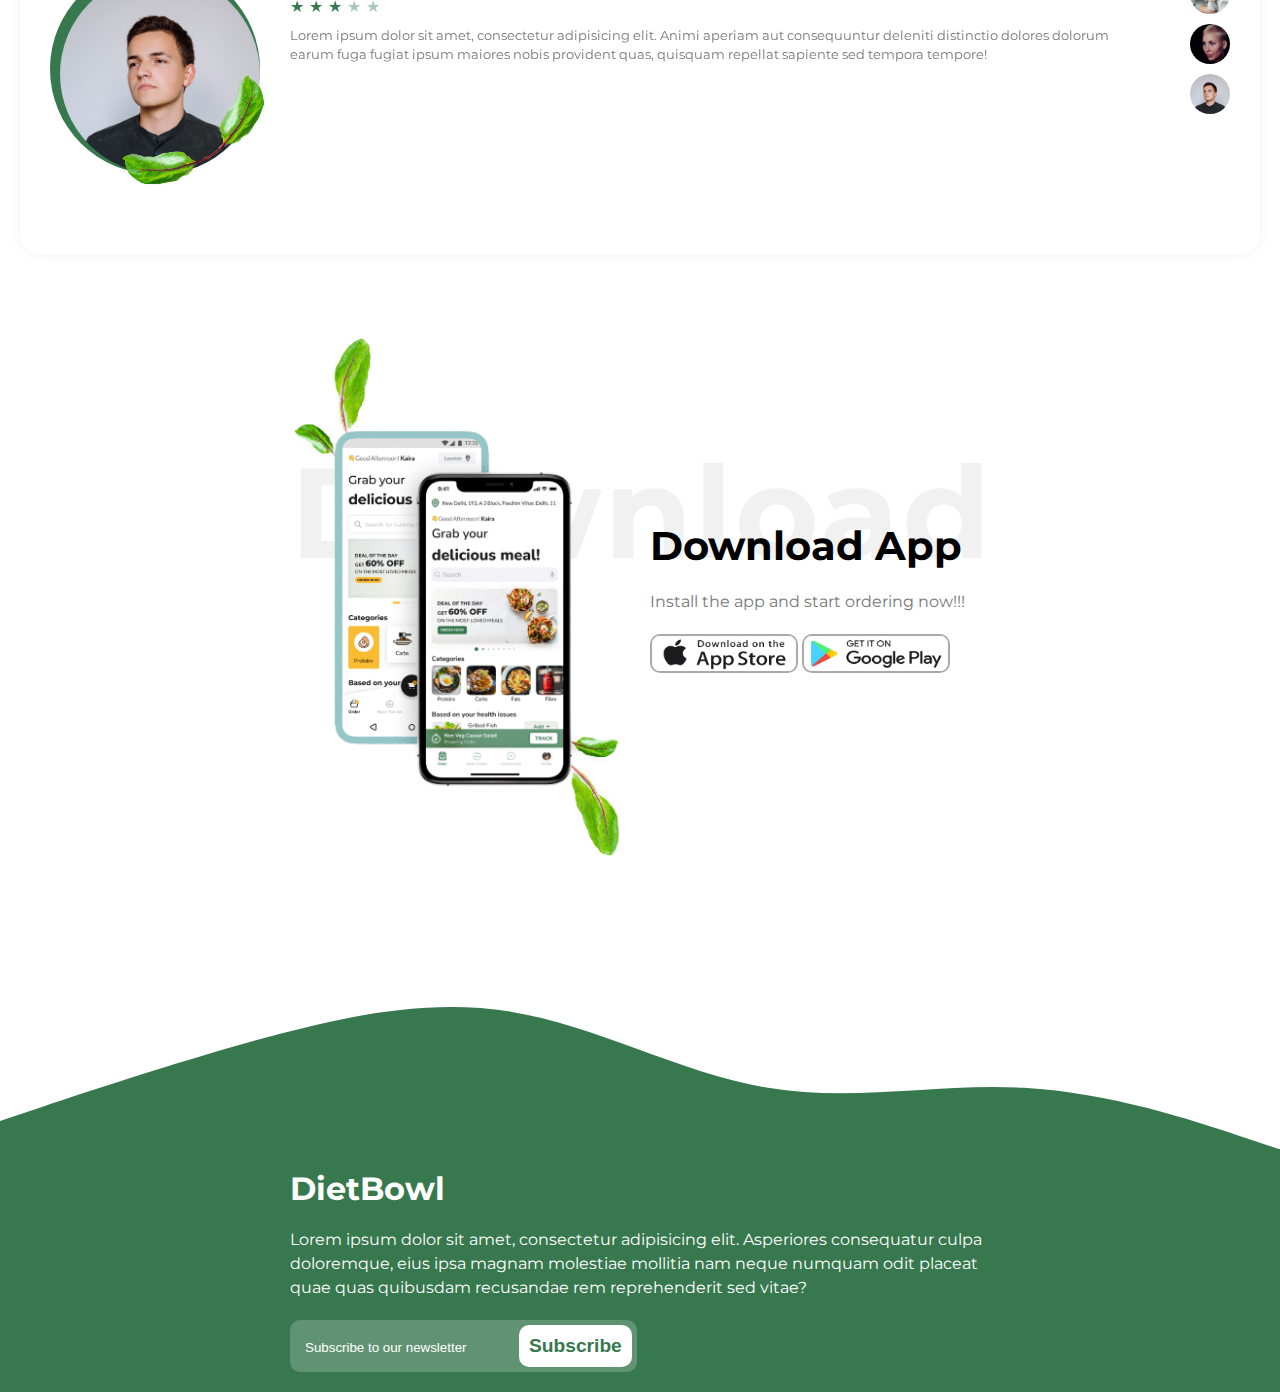
<file: 08-catering/index.html>
<!doctype html>
<html lang="en">
<head>
    <meta charset="UTF-8">
    <meta name="viewport" content="width=device-width, user-scalable=yes">
    <title>DietBowl</title>
    <link rel="stylesheet" href="styles.css">
</head>
<body>
    <header>
        <div class="center">
            <a href="" class="logo">DietBowl</a>
            <nav>
                <a href="">Features</a>
                <a href="">Download</a>
                <a href="">About Us</a>
            </nav>
        </div>
    </header>
    <div class="intro">
        <div class="center two-columns">
            <div>
                <h1>Healthy Food,<br /><b>Healthy Life.</b></h1>
                <p>Order food according to nutritions values and get food recommendations based on your health conditions.</p>
                <div class="vertical-line">scroll</div>
            </div>
            <div>
                <img src="images/intro.png" alt="">
            </div>
        </div>
    </div>
    <div class="nutritions center">
        <div class="shadow-text">Features</div>
        <div class="two-columns">
            <div>
                <!--?xml version="1.0" standalone="no"?-->              <svg id="sw-js-blob-svg" viewBox="0 0 100 100" xmlns="http://www.w3.org/2000/svg">                    <defs>                         <linearGradient id="sw-gradient" x1="0" x2="1" y1="1" y2="0">                            <stop id="stop1" stop-color="rgba(55, 120, 78, 1)" offset="0%"></stop>                            <stop id="stop2" stop-color="rgba(55, 120, 78, 1)" offset="100%"></stop>                        </linearGradient>                    </defs>                <path fill="url(#sw-gradient)" d="M27.9,-24.8C32.9,-16,31.5,-4.6,28,4.8C24.6,14.2,19.3,21.5,12.1,24.9C4.9,28.2,-4,27.6,-12.3,24.2C-20.6,20.7,-28.2,14.5,-32.2,5.1C-36.1,-4.3,-36.4,-16.8,-30.4,-25.8C-24.5,-34.8,-12.2,-40.3,-0.4,-40C11.5,-39.7,22.9,-33.6,27.9,-24.8Z" width="100%" height="100%" transform="translate(50 50)" stroke-width="0" style="transition: all 0.3s ease 0s;"></path>              </svg>
                <img src="images/nutri.png" alt="preview nutrition tracker">
            </div>
            <div>
                <div class="horizontal-line">01</div>
                <h2>Track Nutritions</h2>
                <p>Lorem ipsum dolor sit amet, consectetur adipisicing elit. A aliquid commodi consectetur dolores ducimus expedita ipsum laboriosam magni necessitatibus nemo neque numquam possimus, provident quam quo recusandae unde, veritatis vero.
                    <a href="">learn more</a>
                </p>
            </div>
        </div>
    </div>
    <div class="testimonials">
        <div class="shadow-text">
            Testimonials
        </div>
        <div class="testimonials-box">
            <h3>Testimonials</h3>
            <div class="testimonials-columns">
                <div class="testimonial-contents">
                    <div class="testimonial-content" id="testimonial1">
                        <div class="profile-image">
                            <img class="profile" src="images/profile1.jpg" alt="">
                            <div class="circle"></div>
                            <img class="leavs" src="images/profile-leavs.png" alt="">
                        </div>
                        <div class="testimonial-texts">
                            <h4>Christina James</h4>
                            <div class="stars"><div class="filled">&#9733;&#9733;&#9733;</div>&#9733;&#9733;</div>
                            <p>Lorem ipsum dolor sit amet, consectetur adipisicing elit. Animi aperiam aut consequuntur deleniti distinctio dolores dolorum earum fuga fugiat ipsum maiores nobis provident quas, quisquam repellat sapiente sed tempora tempore!</p>
                        </div>
                    </div>
                    <div class="testimonial-content" id="testimonial2">
                        <div class="profile-image">
                            <img class="profile" src="images/profile2.jpg" alt="">
                            <div class="circle"></div>
                            <img class="leavs" src="images/profile-leavs.png" alt="">
                        </div>
                        <div class="testimonial-texts">
                            <h4>Christina James</h4>
                            <div class="stars"><div class="filled">&#9733;&#9733;&#9733;</div>&#9733;&#9733;</div>
                            <p>Lorem ipsum dolor sit amet, consectetur adipisicing elit. Animi aperiam aut consequuntur deleniti distinctio dolores dolorum earum fuga fugiat ipsum maiores nobis provident quas, quisquam repellat sapiente sed tempora tempore!</p>
                        </div>
                    </div>
                    <div class="testimonial-content" id="testimonial3">
                        <div class="profile-image">
                            <img class="profile" src="images/profile3.jpg" alt="">
                            <div class="circle"></div>
                            <img class="leavs" src="images/profile-leavs.png" alt="">
                        </div>
                        <div class="testimonial-texts">
                            <h4>Christina James</h4>
                            <div class="stars"><div class="filled">&#9733;&#9733;&#9733;</div>&#9733;&#9733;</div>
                            <p>Lorem ipsum dolor sit amet, consectetur adipisicing elit. Animi aperiam aut consequuntur deleniti distinctio dolores dolorum earum fuga fugiat ipsum maiores nobis provident quas, quisquam repellat sapiente sed tempora tempore!</p>
                        </div>
                    </div>
                </div>
                <div class="testimonial-links">
                    <a href="#testimonial1"><img src="images/profile1.jpg" alt=""></a>
                    <a href="#testimonial2"><img src="images/profile2.jpg" alt=""></a>
                    <a href="#testimonial3"><img src="images/profile3.jpg" alt=""></a>
                    <a href="#testimonial1"><img src="images/profile1.jpg" alt=""></a>
                </div>
            </div>
        </div>
    </div>
    <div class="download center">
        <div class="shadow-text">Download</div>
        <div class="two-columns">
            <div><img src="images/app.png" alt=""></div>
            <div>
                <h2>Download App</h2>
                <p>Install the app and start ordering now!!!</p>
                <a href="" class="download">
                    <img src="images/appstore.png" alt="app store">
                </a>
                <a href="" class="download">
                    <img src="images/play.png" alt="google play">
                </a>
            </div>
        </div>
    </div>
    <footer>
        <svg xmlns="http://www.w3.org/2000/svg" viewBox="0 0 1440 320"><path fill="#37784e" fill-opacity="1" d="M0,288L48,272C96,256,192,224,288,197.3C384,171,480,149,576,165.3C672,181,768,235,864,250.7C960,267,1056,245,1152,250.7C1248,256,1344,288,1392,304L1440,320L1440,320L1392,320C1344,320,1248,320,1152,320C1056,320,960,320,864,320C768,320,672,320,576,320C480,320,384,320,288,320C192,320,96,320,48,320L0,320Z"></path></svg>
        <div class="footer-content">
            <div class="center">
                <a href="" class="logo">DietBowl</a>
                <p>Lorem ipsum dolor sit amet, consectetur adipisicing elit. Asperiores consequatur culpa doloremque, eius ipsa magnam molestiae mollitia nam neque numquam odit placeat quae quas quibusdam recusandae rem reprehenderit sed vitae?</p>
                <form action="">
                    <input type="text" placeholder="Subscribe to our newsletter">
                    <button>Subscribe</button>
                </form>
            </div>
        </div>
    </footer>
</body>
</html>
</file>
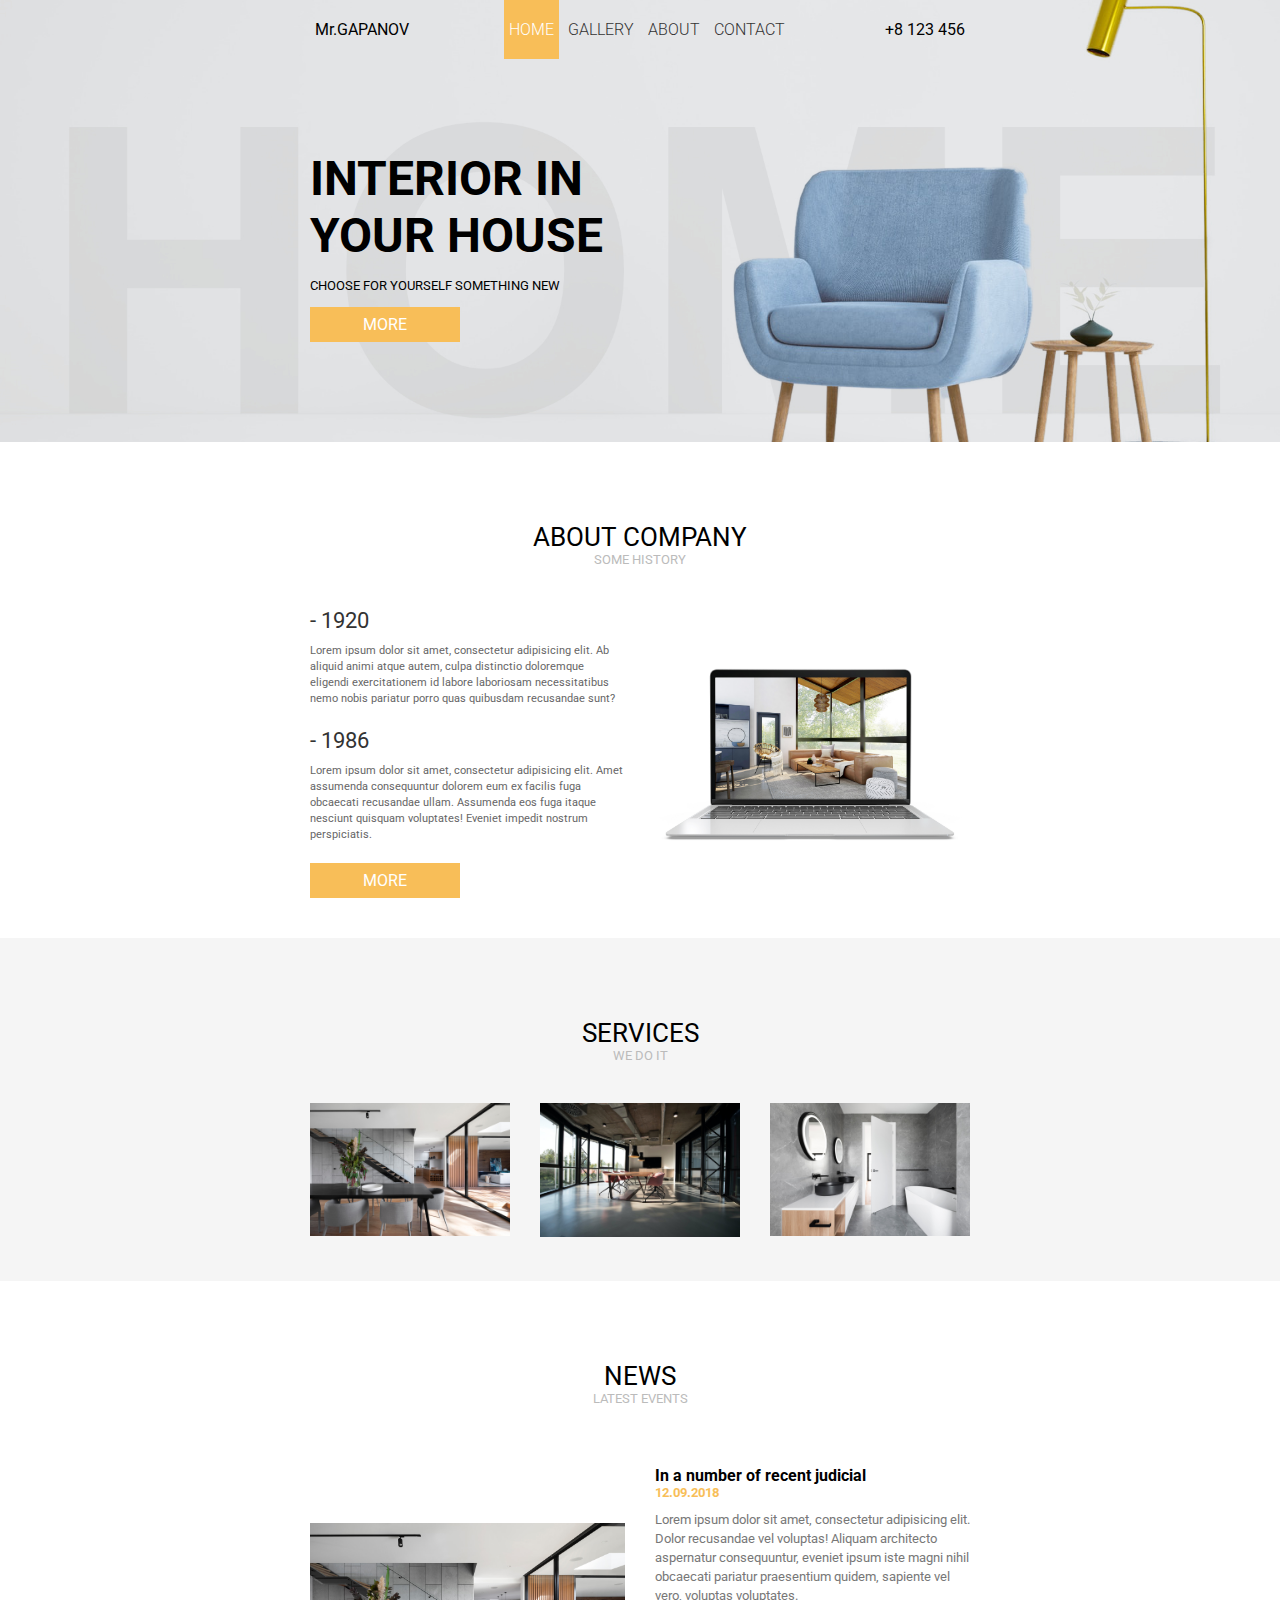
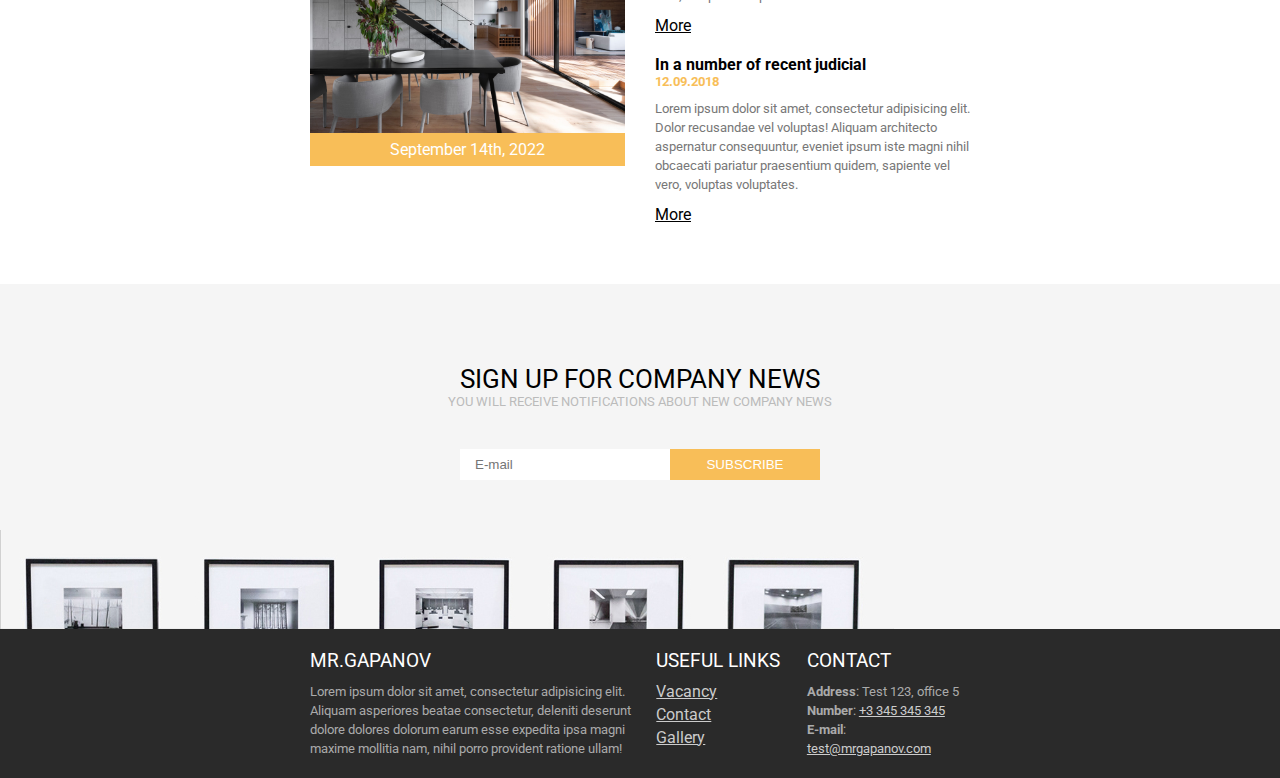
<file: 09-interior/index.html>
<!doctype html>
<html lang="en">
<head>
    <meta charset="UTF-8">
    <meta name="viewport" content="width=device-width, user-scalable=yes">
    <title>Interior</title>
    <link rel="stylesheet" href="styles.css">
</head>
<body>
    <header>
        <div class="header-content center">
            <a href="" class="logo">Mr.GAPANOV</a>
            <nav>
                <a href="" class="active">Home</a>
                <a href="">Gallery</a>
                <a href="">About</a>
                <a href="">Contact</a>
            </nav>
            <a class="phone" href="tel:+8123456">+8 123 456</a>
        </div>
    </header>
    <section id="intro">
        <div class="content center">
            <h1>Interior in<br />your house</h1>
            <h2>Choose for yourself something new</h2>
            <a href="" class="button">more</a>
        </div>
    </section>
    <section id="about">
        <h2>About company</h2>
        <h3>some history</h3>
        <div class="center two-columns">
            <div>
                <h4>- 1920</h4>
                <p>Lorem ipsum dolor sit amet, consectetur adipisicing elit. Ab aliquid animi atque autem, culpa distinctio doloremque eligendi exercitationem id labore laboriosam necessitatibus nemo nobis pariatur porro quas quibusdam recusandae sunt?</p>
                <h4>- 1986</h4>
                <p>Lorem ipsum dolor sit amet, consectetur adipisicing elit. Amet assumenda consequuntur dolorem eum ex facilis fuga obcaecati recusandae ullam. Assumenda eos fuga itaque nesciunt quisquam voluptates! Eveniet impedit nostrum perspiciatis.</p>
                <a href="" class="button">more</a>
            </div>
            <div>
                <img src="macbook.jpg" alt="">
            </div>
        </div>
    </section>
    <section id="services">
        <h2>services</h2>
        <h3>we do it</h3>
        <div class="center three-columns">
            <a href=""><img src="home.jpg" alt=""></a>
            <a href=""><img src="office.jpg" alt=""></a>
            <a href=""><img src="bathroom.jpg" alt=""></a>
        </div>
    </section>
    <section id="news">
        <h2>news</h2>
        <h3>latest events</h3>
        <div class="center two-columns">
            <div>
                <img src="home.jpg" alt="">
                <div class="date">September 14th, 2022</div>
            </div>
            <div>
                <div class="news-entry">
                    <h4>In a number of recent judicial</h4>
                    <div class="date">12.09.2018</div>
                    <p>Lorem ipsum dolor sit amet, consectetur adipisicing elit. Dolor recusandae vel voluptas! Aliquam
                        architecto aspernatur consequuntur, eveniet ipsum iste magni nihil obcaecati pariatur
                        praesentium quidem, sapiente vel vero, voluptas voluptates.</p>
                    <a href="">More</a>
                </div>
                <div class="news-entry">
                    <h4>In a number of recent judicial</h4>
                    <div class="date">12.09.2018</div>
                    <p>Lorem ipsum dolor sit amet, consectetur adipisicing elit. Dolor recusandae vel voluptas! Aliquam
                        architecto aspernatur consequuntur, eveniet ipsum iste magni nihil obcaecati pariatur
                        praesentium quidem, sapiente vel vero, voluptas voluptates.</p>
                    <a href="">More</a>
                </div>
            </div>
        </div>
    </section>
    <section id="newsletter">
        <h2>sign up for company news</h2>
        <h3>you will receive notifications about new company news</h3>
        <form action="">
            <input type="text" placeholder="E-mail">
            <button class="button">subscribe</button>
        </form>
        <img src="frames.png" alt="frames with photos">
    </section>
    <footer>
        <div class="center">
            <div class="columns">
                <div>
                    <h3>Mr.GAPANOV</h3>
                    <p>Lorem ipsum dolor sit amet, consectetur adipisicing elit. Aliquam asperiores beatae consectetur, deleniti deserunt dolore dolores dolorum earum esse expedita ipsa magni maxime mollitia nam, nihil porro provident ratione ullam!</p>
                </div>
                <div>
                    <h3>useful links</h3>
                    <a href="">Vacancy</a>
                    <a href="">Contact</a>
                    <a href="">Gallery</a>
                </div>
                <div>
                    <h3>Contact</h3>
                    <p><b>Address</b>: Test 123, office 5</p>
                    <p><b>Number</b>: <a href="tel:12341234">+3 345 345 345</a></p>
                    <p><b>E-mail</b>: <a href="mailto:test@mrgapanov.com">test@mrgapanov.com</a></p>
                </div>
            </div>
        </div>
    </footer>
</body>
</html>
</file>
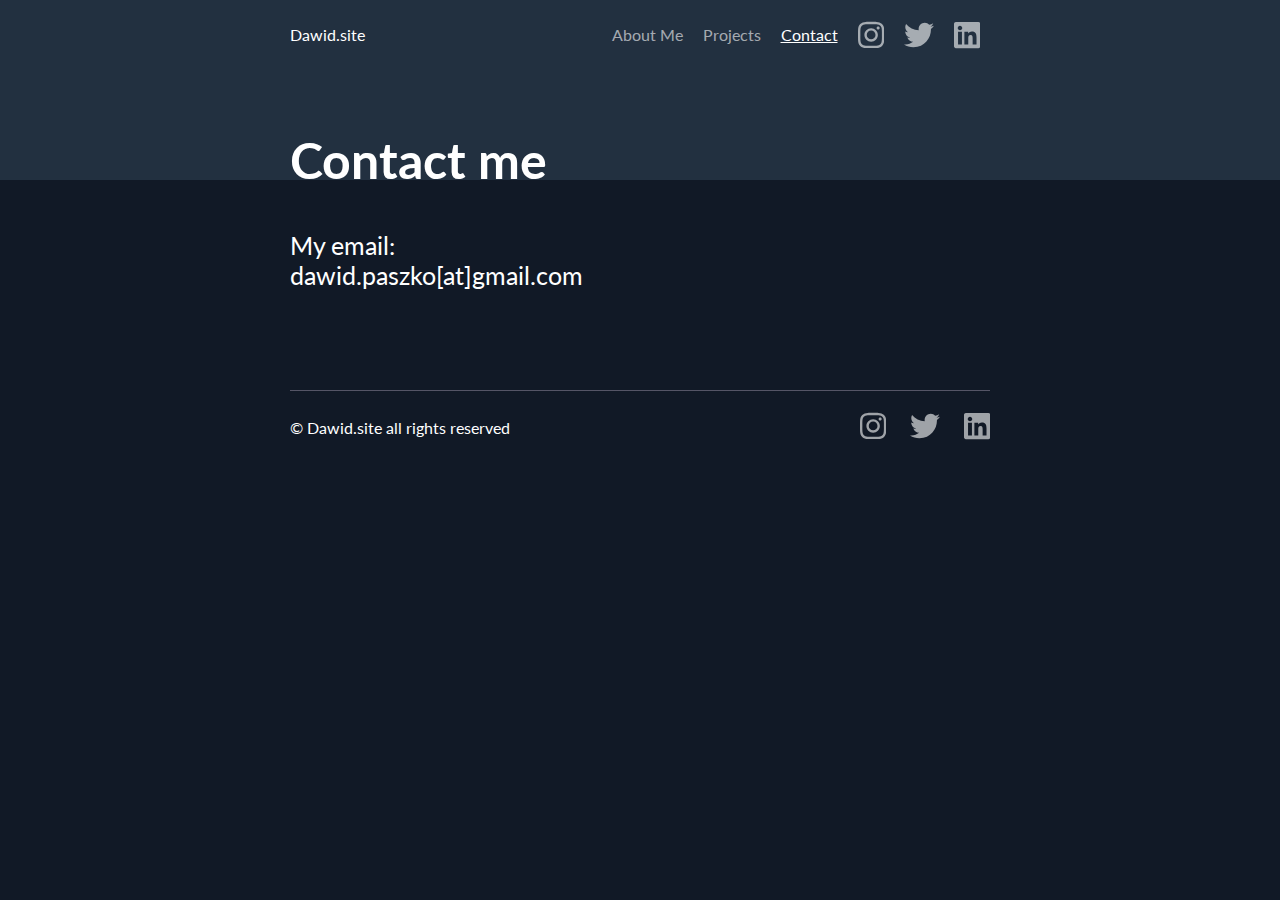
<file: 01-dev-portfolio/contact.html>
<!doctype html>
<html lang="en">
<head>
    <meta charset="UTF-8">
    <meta name="viewport" content="width=device-width, user-scalable=yes">
    <title>Document</title>
    <link rel="stylesheet" href="styles.css">
</head>
<body>
<header>
    <div class="center">
        <a href="" class="logo-link">Dawid.site</a>
        <nav>
            <a href="index.html" class="nav-link">About Me</a>
            <a href="projects.html" class="nav-link">Projects</a>
            <a href="" class="nav-link active">Contact</a>
            <a href="" class="social-link">
                <svg xmlns="http://www.w3.org/2000/svg" viewBox="0 0 448 512"><!--! Font Awesome Pro 6.1.1 by @fontawesome - https://fontawesome.com License - https://fontawesome.com/license (Commercial License) Copyright 2022 Fonticons, Inc. --><path d="M224.1 141c-63.6 0-114.9 51.3-114.9 114.9s51.3 114.9 114.9 114.9S339 319.5 339 255.9 287.7 141 224.1 141zm0 189.6c-41.1 0-74.7-33.5-74.7-74.7s33.5-74.7 74.7-74.7 74.7 33.5 74.7 74.7-33.6 74.7-74.7 74.7zm146.4-194.3c0 14.9-12 26.8-26.8 26.8-14.9 0-26.8-12-26.8-26.8s12-26.8 26.8-26.8 26.8 12 26.8 26.8zm76.1 27.2c-1.7-35.9-9.9-67.7-36.2-93.9-26.2-26.2-58-34.4-93.9-36.2-37-2.1-147.9-2.1-184.9 0-35.8 1.7-67.6 9.9-93.9 36.1s-34.4 58-36.2 93.9c-2.1 37-2.1 147.9 0 184.9 1.7 35.9 9.9 67.7 36.2 93.9s58 34.4 93.9 36.2c37 2.1 147.9 2.1 184.9 0 35.9-1.7 67.7-9.9 93.9-36.2 26.2-26.2 34.4-58 36.2-93.9 2.1-37 2.1-147.8 0-184.8zM398.8 388c-7.8 19.6-22.9 34.7-42.6 42.6-29.5 11.7-99.5 9-132.1 9s-102.7 2.6-132.1-9c-19.6-7.8-34.7-22.9-42.6-42.6-11.7-29.5-9-99.5-9-132.1s-2.6-102.7 9-132.1c7.8-19.6 22.9-34.7 42.6-42.6 29.5-11.7 99.5-9 132.1-9s102.7-2.6 132.1 9c19.6 7.8 34.7 22.9 42.6 42.6 11.7 29.5 9 99.5 9 132.1s2.7 102.7-9 132.1z"/></svg>
            </a>
            <a href="" class="social-link">
                <svg xmlns="http://www.w3.org/2000/svg" viewBox="0 0 512 512"><!--! Font Awesome Pro 6.1.1 by @fontawesome - https://fontawesome.com License - https://fontawesome.com/license (Commercial License) Copyright 2022 Fonticons, Inc. --><path d="M459.37 151.716c.325 4.548.325 9.097.325 13.645 0 138.72-105.583 298.558-298.558 298.558-59.452 0-114.68-17.219-161.137-47.106 8.447.974 16.568 1.299 25.34 1.299 49.055 0 94.213-16.568 130.274-44.832-46.132-.975-84.792-31.188-98.112-72.772 6.498.974 12.995 1.624 19.818 1.624 9.421 0 18.843-1.3 27.614-3.573-48.081-9.747-84.143-51.98-84.143-102.985v-1.299c13.969 7.797 30.214 12.67 47.431 13.319-28.264-18.843-46.781-51.005-46.781-87.391 0-19.492 5.197-37.36 14.294-52.954 51.655 63.675 129.3 105.258 216.365 109.807-1.624-7.797-2.599-15.918-2.599-24.04 0-57.828 46.782-104.934 104.934-104.934 30.213 0 57.502 12.67 76.67 33.137 23.715-4.548 46.456-13.32 66.599-25.34-7.798 24.366-24.366 44.833-46.132 57.827 21.117-2.273 41.584-8.122 60.426-16.243-14.292 20.791-32.161 39.308-52.628 54.253z"/></svg>
            </a>
            <a href="" class="social-link">
                <svg xmlns="http://www.w3.org/2000/svg" viewBox="0 0 448 512"><!--! Font Awesome Pro 6.1.1 by @fontawesome - https://fontawesome.com License - https://fontawesome.com/license (Commercial License) Copyright 2022 Fonticons, Inc. --><path d="M416 32H31.9C14.3 32 0 46.5 0 64.3v383.4C0 465.5 14.3 480 31.9 480H416c17.6 0 32-14.5 32-32.3V64.3c0-17.8-14.4-32.3-32-32.3zM135.4 416H69V202.2h66.5V416zm-33.2-243c-21.3 0-38.5-17.3-38.5-38.5S80.9 96 102.2 96c21.2 0 38.5 17.3 38.5 38.5 0 21.3-17.2 38.5-38.5 38.5zm282.1 243h-66.4V312c0-24.8-.5-56.7-34.5-56.7-34.6 0-39.9 27-39.9 54.9V416h-66.4V202.2h63.7v29.2h.9c8.9-16.8 30.6-34.5 62.9-34.5 67.2 0 79.7 44.3 79.7 101.9V416z"/></svg>
            </a>
        </nav>
    </div>
</header>
<div class="h1">
    <h1 class="center">
        Contact me
    </h1>
</div>
<div class="contact center">
    My email:<br />
    dawid.paszko[at]gmail.com
</div>
<footer class="center">
    <p>&copy; Dawid.site all rights reserved</p>
    <div>
        <a href="" class="social-link">
            <svg xmlns="http://www.w3.org/2000/svg" viewBox="0 0 448 512"><!--! Font Awesome Pro 6.1.1 by @fontawesome - https://fontawesome.com License - https://fontawesome.com/license (Commercial License) Copyright 2022 Fonticons, Inc. --><path d="M224.1 141c-63.6 0-114.9 51.3-114.9 114.9s51.3 114.9 114.9 114.9S339 319.5 339 255.9 287.7 141 224.1 141zm0 189.6c-41.1 0-74.7-33.5-74.7-74.7s33.5-74.7 74.7-74.7 74.7 33.5 74.7 74.7-33.6 74.7-74.7 74.7zm146.4-194.3c0 14.9-12 26.8-26.8 26.8-14.9 0-26.8-12-26.8-26.8s12-26.8 26.8-26.8 26.8 12 26.8 26.8zm76.1 27.2c-1.7-35.9-9.9-67.7-36.2-93.9-26.2-26.2-58-34.4-93.9-36.2-37-2.1-147.9-2.1-184.9 0-35.8 1.7-67.6 9.9-93.9 36.1s-34.4 58-36.2 93.9c-2.1 37-2.1 147.9 0 184.9 1.7 35.9 9.9 67.7 36.2 93.9s58 34.4 93.9 36.2c37 2.1 147.9 2.1 184.9 0 35.9-1.7 67.7-9.9 93.9-36.2 26.2-26.2 34.4-58 36.2-93.9 2.1-37 2.1-147.8 0-184.8zM398.8 388c-7.8 19.6-22.9 34.7-42.6 42.6-29.5 11.7-99.5 9-132.1 9s-102.7 2.6-132.1-9c-19.6-7.8-34.7-22.9-42.6-42.6-11.7-29.5-9-99.5-9-132.1s-2.6-102.7 9-132.1c7.8-19.6 22.9-34.7 42.6-42.6 29.5-11.7 99.5-9 132.1-9s102.7-2.6 132.1 9c19.6 7.8 34.7 22.9 42.6 42.6 11.7 29.5 9 99.5 9 132.1s2.7 102.7-9 132.1z"/></svg>
        </a>
        <a href="" class="social-link">
            <svg xmlns="http://www.w3.org/2000/svg" viewBox="0 0 512 512"><!--! Font Awesome Pro 6.1.1 by @fontawesome - https://fontawesome.com License - https://fontawesome.com/license (Commercial License) Copyright 2022 Fonticons, Inc. --><path d="M459.37 151.716c.325 4.548.325 9.097.325 13.645 0 138.72-105.583 298.558-298.558 298.558-59.452 0-114.68-17.219-161.137-47.106 8.447.974 16.568 1.299 25.34 1.299 49.055 0 94.213-16.568 130.274-44.832-46.132-.975-84.792-31.188-98.112-72.772 6.498.974 12.995 1.624 19.818 1.624 9.421 0 18.843-1.3 27.614-3.573-48.081-9.747-84.143-51.98-84.143-102.985v-1.299c13.969 7.797 30.214 12.67 47.431 13.319-28.264-18.843-46.781-51.005-46.781-87.391 0-19.492 5.197-37.36 14.294-52.954 51.655 63.675 129.3 105.258 216.365 109.807-1.624-7.797-2.599-15.918-2.599-24.04 0-57.828 46.782-104.934 104.934-104.934 30.213 0 57.502 12.67 76.67 33.137 23.715-4.548 46.456-13.32 66.599-25.34-7.798 24.366-24.366 44.833-46.132 57.827 21.117-2.273 41.584-8.122 60.426-16.243-14.292 20.791-32.161 39.308-52.628 54.253z"/></svg>
        </a>
        <a href="" class="social-link">
            <svg xmlns="http://www.w3.org/2000/svg" viewBox="0 0 448 512"><!--! Font Awesome Pro 6.1.1 by @fontawesome - https://fontawesome.com License - https://fontawesome.com/license (Commercial License) Copyright 2022 Fonticons, Inc. --><path d="M416 32H31.9C14.3 32 0 46.5 0 64.3v383.4C0 465.5 14.3 480 31.9 480H416c17.6 0 32-14.5 32-32.3V64.3c0-17.8-14.4-32.3-32-32.3zM135.4 416H69V202.2h66.5V416zm-33.2-243c-21.3 0-38.5-17.3-38.5-38.5S80.9 96 102.2 96c21.2 0 38.5 17.3 38.5 38.5 0 21.3-17.2 38.5-38.5 38.5zm282.1 243h-66.4V312c0-24.8-.5-56.7-34.5-56.7-34.6 0-39.9 27-39.9 54.9V416h-66.4V202.2h63.7v29.2h.9c8.9-16.8 30.6-34.5 62.9-34.5 67.2 0 79.7 44.3 79.7 101.9V416z"/></svg>
        </a>
    </div>
</footer>
</body>
</html>
</file>
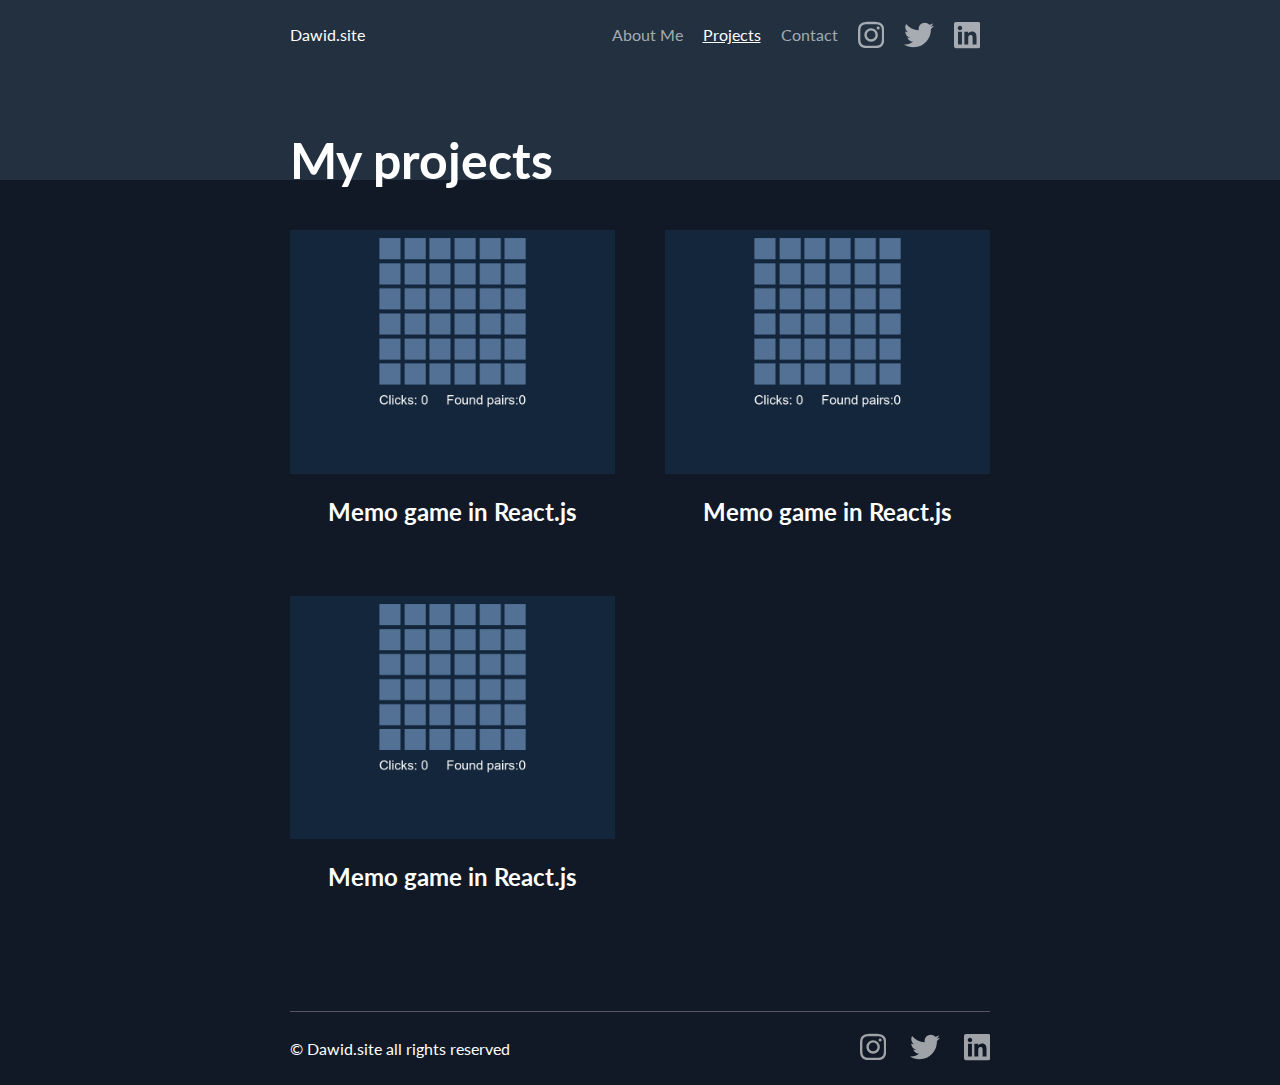
<file: 01-dev-portfolio/projects.html>
<!doctype html>
<html lang="en">
<head>
    <meta charset="UTF-8">
    <meta name="viewport" content="width=device-width, user-scalable=yes">
    <title>Document</title>
    <link rel="stylesheet" href="styles.css">
</head>
<body>
<header>
    <div class="center">
        <a href="" class="logo-link">Dawid.site</a>
        <nav>
            <a href="index.html" class="nav-link">About Me</a>
            <a href="" class="nav-link active">Projects</a>
            <a href="contact.html" class="nav-link">Contact</a>
            <a href="" class="social-link">
                <svg xmlns="http://www.w3.org/2000/svg" viewBox="0 0 448 512"><!--! Font Awesome Pro 6.1.1 by @fontawesome - https://fontawesome.com License - https://fontawesome.com/license (Commercial License) Copyright 2022 Fonticons, Inc. --><path d="M224.1 141c-63.6 0-114.9 51.3-114.9 114.9s51.3 114.9 114.9 114.9S339 319.5 339 255.9 287.7 141 224.1 141zm0 189.6c-41.1 0-74.7-33.5-74.7-74.7s33.5-74.7 74.7-74.7 74.7 33.5 74.7 74.7-33.6 74.7-74.7 74.7zm146.4-194.3c0 14.9-12 26.8-26.8 26.8-14.9 0-26.8-12-26.8-26.8s12-26.8 26.8-26.8 26.8 12 26.8 26.8zm76.1 27.2c-1.7-35.9-9.9-67.7-36.2-93.9-26.2-26.2-58-34.4-93.9-36.2-37-2.1-147.9-2.1-184.9 0-35.8 1.7-67.6 9.9-93.9 36.1s-34.4 58-36.2 93.9c-2.1 37-2.1 147.9 0 184.9 1.7 35.9 9.9 67.7 36.2 93.9s58 34.4 93.9 36.2c37 2.1 147.9 2.1 184.9 0 35.9-1.7 67.7-9.9 93.9-36.2 26.2-26.2 34.4-58 36.2-93.9 2.1-37 2.1-147.8 0-184.8zM398.8 388c-7.8 19.6-22.9 34.7-42.6 42.6-29.5 11.7-99.5 9-132.1 9s-102.7 2.6-132.1-9c-19.6-7.8-34.7-22.9-42.6-42.6-11.7-29.5-9-99.5-9-132.1s-2.6-102.7 9-132.1c7.8-19.6 22.9-34.7 42.6-42.6 29.5-11.7 99.5-9 132.1-9s102.7-2.6 132.1 9c19.6 7.8 34.7 22.9 42.6 42.6 11.7 29.5 9 99.5 9 132.1s2.7 102.7-9 132.1z"/></svg>
            </a>
            <a href="" class="social-link">
                <svg xmlns="http://www.w3.org/2000/svg" viewBox="0 0 512 512"><!--! Font Awesome Pro 6.1.1 by @fontawesome - https://fontawesome.com License - https://fontawesome.com/license (Commercial License) Copyright 2022 Fonticons, Inc. --><path d="M459.37 151.716c.325 4.548.325 9.097.325 13.645 0 138.72-105.583 298.558-298.558 298.558-59.452 0-114.68-17.219-161.137-47.106 8.447.974 16.568 1.299 25.34 1.299 49.055 0 94.213-16.568 130.274-44.832-46.132-.975-84.792-31.188-98.112-72.772 6.498.974 12.995 1.624 19.818 1.624 9.421 0 18.843-1.3 27.614-3.573-48.081-9.747-84.143-51.98-84.143-102.985v-1.299c13.969 7.797 30.214 12.67 47.431 13.319-28.264-18.843-46.781-51.005-46.781-87.391 0-19.492 5.197-37.36 14.294-52.954 51.655 63.675 129.3 105.258 216.365 109.807-1.624-7.797-2.599-15.918-2.599-24.04 0-57.828 46.782-104.934 104.934-104.934 30.213 0 57.502 12.67 76.67 33.137 23.715-4.548 46.456-13.32 66.599-25.34-7.798 24.366-24.366 44.833-46.132 57.827 21.117-2.273 41.584-8.122 60.426-16.243-14.292 20.791-32.161 39.308-52.628 54.253z"/></svg>
            </a>
            <a href="" class="social-link">
                <svg xmlns="http://www.w3.org/2000/svg" viewBox="0 0 448 512"><!--! Font Awesome Pro 6.1.1 by @fontawesome - https://fontawesome.com License - https://fontawesome.com/license (Commercial License) Copyright 2022 Fonticons, Inc. --><path d="M416 32H31.9C14.3 32 0 46.5 0 64.3v383.4C0 465.5 14.3 480 31.9 480H416c17.6 0 32-14.5 32-32.3V64.3c0-17.8-14.4-32.3-32-32.3zM135.4 416H69V202.2h66.5V416zm-33.2-243c-21.3 0-38.5-17.3-38.5-38.5S80.9 96 102.2 96c21.2 0 38.5 17.3 38.5 38.5 0 21.3-17.2 38.5-38.5 38.5zm282.1 243h-66.4V312c0-24.8-.5-56.7-34.5-56.7-34.6 0-39.9 27-39.9 54.9V416h-66.4V202.2h63.7v29.2h.9c8.9-16.8 30.6-34.5 62.9-34.5 67.2 0 79.7 44.3 79.7 101.9V416z"/></svg>
            </a>
        </nav>
    </div>
</header>
<div class="h1">
    <h1 class="center">
        My projects
    </h1>
</div>
<div class="projects center">
    <div class="project">
        <img src="projects/memo-game.png" alt="memo game">
        <h2>Memo game in React.js</h2>
    </div>
    <div class="project">
        <img src="projects/memo-game.png" alt="memo game">
        <h2>Memo game in React.js</h2>
    </div>
    <div class="project">
        <img src="projects/memo-game.png" alt="memo game">
        <h2>Memo game in React.js</h2>
    </div>
</div>
<footer class="center">
    <p>&copy; Dawid.site all rights reserved</p>
    <div>
        <a href="" class="social-link">
            <svg xmlns="http://www.w3.org/2000/svg" viewBox="0 0 448 512"><!--! Font Awesome Pro 6.1.1 by @fontawesome - https://fontawesome.com License - https://fontawesome.com/license (Commercial License) Copyright 2022 Fonticons, Inc. --><path d="M224.1 141c-63.6 0-114.9 51.3-114.9 114.9s51.3 114.9 114.9 114.9S339 319.5 339 255.9 287.7 141 224.1 141zm0 189.6c-41.1 0-74.7-33.5-74.7-74.7s33.5-74.7 74.7-74.7 74.7 33.5 74.7 74.7-33.6 74.7-74.7 74.7zm146.4-194.3c0 14.9-12 26.8-26.8 26.8-14.9 0-26.8-12-26.8-26.8s12-26.8 26.8-26.8 26.8 12 26.8 26.8zm76.1 27.2c-1.7-35.9-9.9-67.7-36.2-93.9-26.2-26.2-58-34.4-93.9-36.2-37-2.1-147.9-2.1-184.9 0-35.8 1.7-67.6 9.9-93.9 36.1s-34.4 58-36.2 93.9c-2.1 37-2.1 147.9 0 184.9 1.7 35.9 9.9 67.7 36.2 93.9s58 34.4 93.9 36.2c37 2.1 147.9 2.1 184.9 0 35.9-1.7 67.7-9.9 93.9-36.2 26.2-26.2 34.4-58 36.2-93.9 2.1-37 2.1-147.8 0-184.8zM398.8 388c-7.8 19.6-22.9 34.7-42.6 42.6-29.5 11.7-99.5 9-132.1 9s-102.7 2.6-132.1-9c-19.6-7.8-34.7-22.9-42.6-42.6-11.7-29.5-9-99.5-9-132.1s-2.6-102.7 9-132.1c7.8-19.6 22.9-34.7 42.6-42.6 29.5-11.7 99.5-9 132.1-9s102.7-2.6 132.1 9c19.6 7.8 34.7 22.9 42.6 42.6 11.7 29.5 9 99.5 9 132.1s2.7 102.7-9 132.1z"/></svg>
        </a>
        <a href="" class="social-link">
            <svg xmlns="http://www.w3.org/2000/svg" viewBox="0 0 512 512"><!--! Font Awesome Pro 6.1.1 by @fontawesome - https://fontawesome.com License - https://fontawesome.com/license (Commercial License) Copyright 2022 Fonticons, Inc. --><path d="M459.37 151.716c.325 4.548.325 9.097.325 13.645 0 138.72-105.583 298.558-298.558 298.558-59.452 0-114.68-17.219-161.137-47.106 8.447.974 16.568 1.299 25.34 1.299 49.055 0 94.213-16.568 130.274-44.832-46.132-.975-84.792-31.188-98.112-72.772 6.498.974 12.995 1.624 19.818 1.624 9.421 0 18.843-1.3 27.614-3.573-48.081-9.747-84.143-51.98-84.143-102.985v-1.299c13.969 7.797 30.214 12.67 47.431 13.319-28.264-18.843-46.781-51.005-46.781-87.391 0-19.492 5.197-37.36 14.294-52.954 51.655 63.675 129.3 105.258 216.365 109.807-1.624-7.797-2.599-15.918-2.599-24.04 0-57.828 46.782-104.934 104.934-104.934 30.213 0 57.502 12.67 76.67 33.137 23.715-4.548 46.456-13.32 66.599-25.34-7.798 24.366-24.366 44.833-46.132 57.827 21.117-2.273 41.584-8.122 60.426-16.243-14.292 20.791-32.161 39.308-52.628 54.253z"/></svg>
        </a>
        <a href="" class="social-link">
            <svg xmlns="http://www.w3.org/2000/svg" viewBox="0 0 448 512"><!--! Font Awesome Pro 6.1.1 by @fontawesome - https://fontawesome.com License - https://fontawesome.com/license (Commercial License) Copyright 2022 Fonticons, Inc. --><path d="M416 32H31.9C14.3 32 0 46.5 0 64.3v383.4C0 465.5 14.3 480 31.9 480H416c17.6 0 32-14.5 32-32.3V64.3c0-17.8-14.4-32.3-32-32.3zM135.4 416H69V202.2h66.5V416zm-33.2-243c-21.3 0-38.5-17.3-38.5-38.5S80.9 96 102.2 96c21.2 0 38.5 17.3 38.5 38.5 0 21.3-17.2 38.5-38.5 38.5zm282.1 243h-66.4V312c0-24.8-.5-56.7-34.5-56.7-34.6 0-39.9 27-39.9 54.9V416h-66.4V202.2h63.7v29.2h.9c8.9-16.8 30.6-34.5 62.9-34.5 67.2 0 79.7 44.3 79.7 101.9V416z"/></svg>
        </a>
    </div>
</footer>
</body>
</html>
</file>
<file: 01-dev-portfolio/styles.css>
@import url('https://fonts.googleapis.com/css2?family=Lato&display=swap');
body{
    background-color: #111926;
    color:#fff;
    font-family: 'Lato', sans-serif;
    margin:0;
}
.center{
    max-width: 700px;
    margin-left: auto;
    margin-right: auto;
}
header{
    background-color: #223040;
    padding: 20px 0;
}
header div.center{
    display: flex;
    justify-content: space-between;
}
header a{
    color:#fff;
    text-decoration: none;
    height: 30px;
    line-height:30px;
    display: inline-block;
}
header a.nav-link.active{
    color:#fff;
    text-decoration: underline;
}
a.social-link svg{
    fill: rgba(255,255,255,0.6);
    height: 30px;
}
header nav {
    display: flex;
}
header nav a{
    padding: 0 10px;
    color: rgba(255,255,255,0.6);
}
div.intro{
    background-color: #111926;
    display: flex;
    gap: 20px;
    justify-content: space-between;
}
div.intro img{
    width: 200px;
    margin-top: 20px;
}
div.intro p{
    margin:0;
    align-self: center;
}
div.h1{
    background-color: #223040;
}
h1{
    margin:0;
    padding-top: 70px;
    font-size: 50px;
    line-height: 40px;
}
footer{
    display: flex;
    justify-content: space-between;
    margin-top: 50px;
    border-top: 1px solid #556;
    padding: 20px 0;
}
footer p{
    margin:0;
    align-self: center;
}
footer a{
    text-decoration: none;
}
div.contact{
    text-align: left;
    padding: 50px 0;
    font-size: 25px;
}
div.projects{
    padding: 50px 0;
    display: grid;
    grid-template-columns: 1fr 1fr;
    gap: 50px;
}
div.project img{
    max-width: 100%;
}
div.project h2{
    text-align: center;
}
footer a.social-link{
    margin-left: 20px;
}
</file>
<file: 02-photo/photos.css>
@import url('https://fonts.googleapis.com/css2?family=Lato&family=Roboto+Condensed&display=swap');
@import url('https://fonts.googleapis.com/css2?family=Lato&family=Noto+Serif&display=swap');
body{
    background-color: #F8F7F4;
    font-family:'Roboto Condensed',sans-serif;
    margin:0;
}
h1,h2,h3,h4{
    font-family: 'Noto Serif', serif;
}
img{
    max-width: 100%;
}
header{
    justify-content:space-between;
    position:fixed;
    z-index:3;
    top:0;
    width:100%;
    padding: 15px 0;
}
header div.columns{
    max-width:700px;
    margin:0 auto;
    display: grid;
    grid-template-columns: 1fr 1fr 1fr;
}
header svg{
    height:20px;
}
header a.logo{
    text-align: center;
}
header a.logo svg{
    fill: #BD9A59;
    height:24px;
}
header a{
    text-decoration:none;
}
header nav{
    align-self: center;
}
header nav a{
    color: #777;
    font-size: 16px;
    margin-right: 10px;
}
header div.social{
    align-self: center;
    text-align:right;
}
header div.social a{
    margin-left: 10px;
    display: inline-block;
}
header div.social svg{
    fill: #777;
    height: 20px;
}
header label.hamburger{
    position: absolute;
    top:10px;
    right:10px;
    padding: 10px;
    cursor: pointer;
    color:#777;
    font-size: 22px;
    transform: rotate(90deg);
    z-index:10;
    border:0;
}
header div.mobile-navigation{
    background-color: #fff;
    padding: 100px 50px;
    position: fixed;
    text-align: center;
    top:0;
    left:0;
    right:0;
    bottom:0;
}
header div.mobile-navigation div.center{
    height: 100%;
    display: flex;
    align-items: center;
    justify-content: center;
    flex-direction: column;
}
header div.mobile-navigation a{
    display: block;
    color: #BD9A59;
    padding: 16px;
    width:100%;
    font-size: 22px;
    border-bottom: 1px solid #d8d7d4;
}
header div.mobile-navigation a:last-child{
    border-bottom:0;
}
header input[type="checkbox"] ~ div.mobile-navigation{
    display:none;
}
header input[type="checkbox"]:checked ~ div.mobile-navigation{
    display:block;
}
header input[type="checkbox"]{
    display: none;
}
@media screen and (min-width: 768px) {
    header button.hamburger{
        display: none;
    }
}
@media screen and (max-width: 768px) {
    header nav,
    header div.social{
        display: none;
    }
    header a.logo{
        position: absolute;
        left: 20px;
    }
}
div.intro{
    position:relative;
    z-index:1;
}
div.intro div.background{
    position:absolute;
    top:0;
    bottom:0;
    width: 100%;
}
div.intro div.background img{
    width: 100%;
    height: 100%;
    object-fit: cover;
}
div.intro div.overlay{
    background-color: #F7F6F4;
    position:absolute;
    opacity: 0.9;
    top:0;
    bottom:0;
    width: 100%;
}
div.intro div.content{
    position: relative;
    z-index: 10;
    text-align: center;
    padding-top: 150px;
    padding-bottom: 100px;
}
div.intro div.content h1{
    margin:0;
    color: #BD9A59;
}
div.intro div.content h2{
    color:#aaa;
    font-size:16px;
    margin-bottom: 100px;
}
a.btn, button, label.hamburger{
    text-transform: uppercase;
    text-decoration: none;
    color: #BD9A59;
    border: 2px solid #BD9A59;
    padding: 10px 40px;
    letter-spacing: .5px;
}

div.recent{
    max-width: 700px;
    margin: 0 auto;
    padding: 0 20px;
}
div.recent h2{
    text-align: center;
    padding-top: 60px;
    padding-bottom: 10px;
}
div.top3{
    display:grid;
    grid-template-columns: 2fr 1fr;
    gap: 20px;
}
@media screen and (max-width: 768px) {
    div.top3{
        grid-template-columns: 1fr;
    }
}
div.top3 img{
    display:block;
}
.top3 .right{
    display: grid;
    gap: 20px;
}
@media screen and (max-width: 768px) {
    .top3 .right{
        grid-template-columns: 1fr 1fr;
    }
}
div.fourth{
    margin-top: 20px;
}

div.text-blocks-outer{
    background-color:#fff;
}
div.text-blocks{
    max-width: 700px;
    margin:50px auto 0;
    padding: 50px 20px;
}
div.text-block{
    display: grid;
    grid-template-columns: 1fr 1fr;
}
@media screen and (max-width: 768px) {
    div.text-block{
        grid-template-columns: 1fr;
    }
}
div.text-block:nth-child(even) div.image{
    order: 3;
}
@media screen and (max-width: 768px) {
    div.text-block:nth-child(even) div.image{
        order: 0;
    }
}
div.text-block div.content{
    padding: 0 20px 20px;
}
@media screen and (max-width: 768px) {
    div.text-block div.content{
        text-align: center;
    }
}
div.text-block div.content p{
    margin-bottom: 20px;
    font-size: 14px;
    color:#555;
}
div.text-block div.content a.btn{
    display:inline-block;
}

footer{
    margin: 0 auto;
    background-color: #fff;
    padding-top: 50px;
    padding-bottom: 50px;
    border-top: 2px solid #F8F7F4;
}
footer div.center{
    max-width: 700px;
    margin: 0 auto;
}
footer h2{
    text-align: center;
    margin:0 0 30px;
}
footer form{
    max-width:300px;
    margin: 0 auto;
}
footer div.fields{
    border-radius:4px;
    overflow: hidden;
    border: 2px solid #C8C7C4;
}
footer input,
footer textarea{
    border:0;
    border-bottom: 2px solid #C8C7C4;
    padding: 15px;
    width: 100%;
    display: block;
    box-sizing: border-box;
    font-family:'Roboto Condensed',sans-serif;
}
footer textarea{
    border-bottom: 0;
}
footer button{
    width: 100%;
    background-color: #fff;
    margin-top:30px;
    cursor: pointer;
    border-radius: 4px;
}
footer div.socials{
    text-align: center;
}
footer div.socials h3{
    font-size:14px;
    color:#777;
    margin: 30px 0 10px;
}
footer div.socials a{
    text-decoration: none;
    display: inline-block;
    margin: 0 5px;
}
footer div.socials a svg{
    height: 20px;
    fill: #555;
}
</file>
<file: 03-restaurant/pasta.css>
@import url('https://fonts.googleapis.com/css2?family=Lato&family=Merriweather&family=Noto+Serif&family=Open+Sans&display=swap');
:root{
    --gold: #F1C55E;
}
*{
    margin:0;
    padding:0;
    box-sizing: border-box;
}
body{
    background-color: black;
    color: white;
    font-family: 'Open Sans', sans-serif;
}
img{
    max-width: 100%;
}
header a.logo, h1,h2,h3,h4{
    font-family: 'Merriweather', serif;
    font-weight: normal;
}
.btn{
    border:0;
    background-color: white;
    color: #000;
    text-decoration: none;
    padding: 10px 50px;
    display: inline-block;
}
.btn.outline{
    background-color: #000;
    color:#fff;
    border: 1px solid #fff;
}

header{
    position: absolute;
    width: 100%;
    z-index:10;
    padding: 20px;
}
header div.columns{
    display: flex;
    justify-content: space-between;
    align-items: center;
}
header div.columns a{
    color: white;
    text-decoration: none;
}

a.logo{
    line-height: 14px;
    padding-top: 4px;
    color:#fff;
    text-decoration: none;
}
a.logo span{
    display: block;
    font-size:11px;
    letter-spacing: 1px;
    text-align: center;
    color: #aaa;
}
header div.columns nav{
    display: flex;
    align-items: center;
}
header div.columns nav a{
    margin: 0 10px;
}
header div.columns nav a.active{
    color: var(--gold);
}
@media screen and (max-width: 768px) {
    header div.columns nav{
        display: none;
    }
}

div.intro{
    position:relative;
}
div.intro div.overlay{
    background-color: #000;
    opacity: 0.5;
    position: absolute;
    top:0;
    left:0;
    bottom:0;
    right:0;
}
div.intro div.background{
    position: absolute;
    inset:0;
}
div.intro div.background img{
    object-fit: cover;
    width: 100%;
    height: 100%;
}
div.intro div.content{
    padding-top: 140px;
    padding-bottom: 100px;
    text-align:center;
    position: relative;
}
div.intro div.content h1{
    font-size:5rem;
}
@media screen and (max-width: 768px) {
    div.intro div.content h1{
        font-size:2.4rem;
    }
}
div.intro div.content h2{
    font-size:16px;
    font-family: 'Open Sans', sans-serif;
}
div.intro div.content .btn{
    margin-top: 50px;
}

div.content-blocks{
    padding: 0 20px;
}
div.content-block{
    display: grid;
    align-items: center;
    grid-template-columns: 1fr;
    column-gap: 90px;
    row-gap: 20px;
    margin: 80px 0;
}
@media screen and (min-width: 768px) {
    div.content-block{
        grid-template-columns: repeat(2, 1fr);
    }
}
div.content-block div.texts{
    padding: 0;
}
div.content-block div.texts p{
    margin-top:10px;
    margin-bottom: 20px;
    font-size:0.8rem;
    color: #ccc;
}
@media screen and (min-width: 768px) {
    div.content-block:nth-child(even) div.side-img {
        order: 2;
    }
}
div.side-img{
    border-left: 1px solid rgba(255,255,255,0.5);
    border-bottom: 1px solid rgba(255,255,255,0.5);
}
div.side-img img{
    display: block;
    position: relative;
    top: -10px;
    left: 10px;
}
@media screen and (max-width: 768px) {
    div.side-img img{
        width: calc(100% - 10px);
    }
}
div.content-block:nth-child(even) div.side-img,
div.side-img.right
{
    border-right: 1px solid rgba(255,255,255,0.5);
    border-bottom: 1px solid rgba(255,255,255,0.5);
    border-left:0;
}
div.content-block:nth-child(even) div.side-img img,
div.side-img.right img
{
    left: -10px;
}
@media screen and (max-width: 768px) {
    div.content-block:nth-child(even) div.side-img img,
    div.side-img.right img
    {
        left: 0;
    }
}

div.reviews{
    padding: 0 20px;
}
div.reviews a{
    color: #fff;
    text-decoration: none;
}
div.reviews a:hover{
    text-decoration: underline;
}
div.reviews div.columns{
    display: flex;
    justify-content:space-between;
    align-items: center;
    margin-bottom: 30px;
}
@media screen and (max-width: 768px) {
    div.reviews div.columns{
        display:block;
    }
}
div.reviews-grid{
    display:grid;
    grid-template-columns: repeat(3, 1fr);
    gap: 20px;
}
@media screen and (max-width: 768px) {
    div.reviews-grid{
        grid-template-columns: 1fr;
    }
}
div.review{
    border: 1px solid #fff;
    padding: 20px;
}
div.review p{
    font-size:0.7rem;
}
div.review h3{
    font-family: 'Open Sans', sans-serif;
}
div.review time{
    display: block;
    font-size: .7rem;
    margin-bottom: 10px;
}

div.instagram{
    margin-top: 80px;
    padding: 0 20px;
}
div.instagram svg{
    fill:white;
    height: 16px;
    position:relative;
    top: 2px;
}
div.instagram div.columns{
    display: flex;
    justify-content:space-between;
    margin-bottom:20px;
}
@media screen and (max-width: 768px) {
    div.instagram div.columns{
        display:block;
    }
}
.instagram-link{
    color:#fff;
    text-decoration: none;
}
div.instagram div.photos{
    display:grid;
    grid-template-columns: repeat(3, 1fr);
    gap: 20px;
}
@media screen and (max-width: 768px) {
    div.instagram div.photos{
        grid-template-columns: 1fr;
    }
}


div.booking{
    display:grid;
    grid-template-columns: 1fr 1fr;
    padding: 0 20px;
    margin-top: 80px;
    margin-bottom: 80px;
    gap: 60px;
}
@media screen and (max-width: 768px) {
    div.booking{
        grid-template-columns: 1fr;
    }
}
div.booking a{
    color:var(--gold);
    text-decoration: none;
}
input[type="text"]{
    display: block;
    width: 100%;
    background-color:#000;
    color:#fff;
    border: 1px solid #fff;
    padding: 14px 10px 10px;
}
div.booking label{
    position:relative;
    left: 10px;
    top: 10px;
    background-color: #000;
    padding: 0 4px;
}
div.booking label.cb{
    left:0;
    top:0;
}
input[type="checkbox"]{
    margin-top: 20px;
}
div.booking button{
    margin-top: 20px;
}

footer{
    border: 1px solid #fff;
    padding: 40px 30px 30px;
    margin: 50px 20px;
    position: relative;
}
footer a.logo{
    display: inline-block;
    position: absolute;
    text-align: center;
    top:-18px;
    left:50%;
    background-color: #000;
    margin-left: -70px;
    width: 140px;
}
footer a{
    color:#fff;
    text-decoration: none;
}
footer div.columns{
    display: grid;
    gap: 50px;
    align-items: center;
    grid-template-columns:1fr 1fr 1fr;
}
@media screen and (max-width: 768px) {
    footer div.columns{
        grid-template-columns:1fr;
        gap: 30px;
    }
}
footer div.columns div:nth-child(2){
    text-align: center;
}
footer svg{
    fill: #fff;
    height: 20px;
}
footer div.columns div:nth-child(3) a{
    margin-right: 10px;
}

@media screen and (max-width: 768px) {
    footer div.columns div:nth-child(2){
        text-align: left;
    }
}
</file>
<file: 04-wedding/wedding.css>
@import url('https://fonts.googleapis.com/css2?family=Roboto+Slab:wght@300;400&display=swap');

:root{
    --green: #567C6D;
}
*{
    padding:0;
    margin:0;
    box-sizing: border-box;
}
img{
    max-width: 100%;
}
body{
    font-family: sans-serif;
}
h1,h2{
    font-family: 'Roboto Slab', serif;
    font-weight: 300;
}
h1{
    text-transform: uppercase;
}
h2{
    color: var(--green);
    font-weight: 400;
    font-size:2rem;
    position: relative;
    margin-bottom: 60px;
}
h2 span{
    opacity: 0.1;
    position: absolute;
    margin-top:-4rem;
    margin-left:-2.4rem;
    font-size:8rem;
}


header{
    padding: 20px;
}
div.header-navigations{
    display:grid;
    align-items: center;
    grid-template-columns: 1fr 1fr 1fr;
}
div.header-navigations a{
    color: var(--green);
    text-decoration: none;
}
div.header-navigations a.logo{
    text-align: center;
    font-family: serif;
    font-size: 2rem;
}
div.header-navigations nav a{
    margin: 0 4px;
}
div.header-navigations nav:nth-child(3){
    text-align: right;
}

div.cta{
    background-image: url('cta2.jpg');
    background-position: center center;
    background-size: cover;
    color:#fff;
    text-align: center;
}
div.cta div.content{
    background-color: rgba(0, 0, 0, 0.3);
    padding: 100px 50px;
}
div.cta div.content div.center{
    max-width:700px;
    margin: 0 auto;
}
@media screen and (max-width: 700px) {
    div.cta div.content{
        padding: 80px 20px;
    }
}
div.cta div.content p{
    margin-top: 20px;
    margin-bottom: 60px;
}
div.cta div.content h1{
    font-size:3rem;
}
div.cta div.content a.btn{
    color:#fff;
    text-decoration: none;
    border: 1px solid #fff;
    padding: 14px 30px;
    text-transform:uppercase;
}

section{
    margin: 100px auto;
    max-width: 780px;
}
section#about{
    display: grid;
    grid-template-columns: 1fr 1fr;
    gap: 50px;
    padding: 0 20px;
    align-items: center;
}
@media screen and (max-width: 700px) {
    section#about{
        grid-template-columns: 1fr;
    }
}
section#about p{
    color: #888;
    margin: 20px 0;
}


section#services{
    padding: 0 20px;
}
div.services{
    display: grid;
    grid-auto-flow: column;
    gap: 40px;
    max-width:100%;
    overflow-x: scroll;
    overflow-y: visible;
    padding-bottom: 50px;
    overscroll-behavior-x: contain;
    scroll-snap-type: x mandatory;
}
a.service{
    display: inline-block;
    width: 300px;
    text-decoration: none;
    scroll-snap-align: start;
}
@media screen and (max-width: 700px) {
    div.services{
        gap: 20px;
    }
    a.service{
        width: 140px;
    }
}
a.service h3{
    text-align: center;
    color: #555;
    margin-top: 10px;
}
a.service:nth-child(odd) {
    position: relative;
    top: 40px;
}

section#stages{
    padding: 0 20px;
}
section#stages h2{
    text-align:center;
}

div.stage{
    display: grid;
    grid-template-columns: 1fr 1fr;
    gap: 40px;
    align-items: center;
    margin-bottom: 40px;
}
@media screen and (max-width: 700px) {
    div.stage{
        grid-template-columns: 1fr;
    }
}
div.stage ol{
    list-style-type: none;
}
div.stage ol li{
    margin-top: 50px;
    margin-bottom: 50px;
}
div.stage ol li h3{
    font-weight: bold;
    margin-bottom: 20px;
    color:#555;
}
div.stage ol li span{
    clear: both;
    float: left;
    font-size:5rem;
    line-height: 3.6rem;
    display: inline-block;
    padding: 0 30px 60px 0;
    font-weight: 300;
    opacity:.2;
    font-family:  'Roboto Slab', serif;
    color: var(--green);
}
div.stage p{
    color:#555;
    font-size: 1rem;
    line-height: 1.4rem;
}
@media screen and (min-width: 600px) {
    div.stage:nth-child(odd) ol{
        order:5;
    }
}
</file>
<file: 05-gym/gym.css>
@import url('https://fonts.googleapis.com/css2?family=Roboto:wght@300;400;700&display=swap');
*{
    margin:0;
    padding:0;
}
img{
    max-width:100%;
}
h2{
    font-size: 2rem;
}
.center{
    max-width:780px;
    margin:0 auto;
    position:relative;
}


body{
    font-family: 'Roboto', sans-serif;
    overflow-x: hidden;
}
a.btn, button, .mobile-nav-btn{
    background-color: #222;
    color: #fff;
    padding: 12px 25px;
    border:0;
    border-radius: 5px;
    text-decoration: none;
    display: inline-block;
    cursor: pointer;
}
header{
    padding: 20px;
}
header div.columns{
    display: flex;
    justify-content:space-between;
    align-items:center;
}
header nav a{
    text-decoration: none;
    color:#333;
    margin-right: 20px;
    position: relative;
}
header nav a span{
    position: relative;
}
header nav a.active span:before{
    content: '';
    position: absolute;
    left: 0;
    right:0;
    bottom:-2px;
    border-bottom: 10px solid #46C6CB;
    z-index: -1;
}
.mobile-nav-btn{
    display:none;
}
#navCb{
    display:none;
}
@media screen and (max-width: 768px) {
    header{
        padding:0;
    }
    header div.columns{
        background-color:#fff;
        display:block;
        position: relative;
        z-index:10;
        padding: 20px;
    }
    header nav a.active span:before{
        bottom:-2px;
        border-bottom-width: 15px;
    }
    header nav a{
        display: block;
        font-size:2rem;
    }
    .mobile-nav-btn{
        position:absolute;
        top:10px;
        right:15px;
        display: inline-block;
        transform: rotate(90deg);
        padding: 20px;
        z-index:15;
    }
    #navCb:not(:checked) ~ div.columns{
        display:block;
    }
    #navCb:checked ~ div.columns{
        display:none;
    }
}

section.intro{
    display:grid;
    grid-template-columns: 1.2fr 0.8fr;
    padding: 0 20px;
    position:relative;
    gap: 50px;
}
@media screen and (max-width: 768px) {
    section.intro{
        grid-template-columns: 1fr;
    }
    .intro-picture{
        display: none;
    }
}
section.intro .content-column{
    padding-top: 25px;
}
section.intro h1{
    color: #D8A9D8;
    text-transform: uppercase;
    font-size:3rem;
}
section.intro h2{
    text-transform: uppercase;
    font-size: 2.4rem;
}
section.intro p{
    color: #666;
    font-size:.8rem;
    line-height: 1.3rem;
    margin-top:20px;
    margin-bottom: 30px;
}
.shadow-text{
    position: absolute;
    top:30px;
    left:-30px;
    color: rgba(0,0,0,.05);
    font-size:7rem;
    line-height:6rem;
    z-index: -1;
    font-weight: bold;
}

section.intro div.circle{
    width: 700px;
    height: 700px;
    border-radius:50%;
    background: linear-gradient(270deg, #ABB6E4 200px, #EFB6C5);
    position: absolute;
    top:-250px;
    right:-350px;
    z-index: -1;
}
.intro-picture img{
    width: 250px;
    margin-top: 40px;
}
.dots{
    background: url('dot.png');
    position: absolute;
    z-index: -1;
    right: -100px;
    top: 60px;
    opacity: 0.5;
    width: 250px;
    height: 180px;
}

form.intro-booking{
    display: grid;
    position: relative;
    top: -5px;
    grid-template-columns: 50px 1fr 50px 1fr 50px 1fr 1fr;
    background-color: #fff;
    align-items: center;
    box-shadow: 0 0 10px rgba(0,0,0,0.15);
    margin: 0;
    border-radius:5px;
    border: 3px solid #fff;
}
form.intro-booking div.icon{
    text-align: center;
}
form.intro-booking svg{
    height: 20px;
}
form.intro-booking input{
    display: block;
    border:0;
    padding: 5px 0;
    border-right: 1px solid #ddd;
}
@media screen and (max-width: 768px) {
    form.intro-booking{
        margin: 40px 20px 0;
        grid-template-columns: 50px 1fr 50px 1fr;
    }
    form.intro-booking input{
        border-right: 0;
        border-bottom: 1px solid #ddd;
    }
    form.intro-booking button{
        grid-column: 4;
        margin-top: 3px;
    }
}

section.about{
    display: grid;
    grid-template-columns: 1fr 1fr;
    padding-right: 20px;
    margin-top: 120px;
    gap: 50px;
    position:relative;
}
section.about div.shadow-text{
    top:-50px;
    left:-50px;
    z-index: 1;
    white-space: nowrap;
}
section.about div:not(.shadow-text){
    position:relative;
    z-index: 3;
}
section.about p{
    margin: 20px 0;
    color:#555;
    font-size: .8rem;
    line-height: 1.3rem;
}
@media screen and (max-width: 768px) {
    section.about{
        grid-template-columns:1fr;
        padding: 0 20px;
    }
    section.about img{
        display: none;
    }
}



section.services{
    background-color:#000;
    color:#fff;
    margin-top: 50px;
    padding: 70px 20px 0;
    position: relative;
}
section.services .shadow-text{
    color: rgba(255,255,255,.1);
    z-index: 1;
    left:0;
    top: -50px;
}
section.services div.columns{
    display: grid;
    grid-template-columns: 1fr 1fr 1fr;
    align-items: flex-end;
}
.service{
    margin: 50px 0;
}
.service .number{
    font-size: 3rem;
    font-weight: bold;
    -webkit-text-stroke: 1px #fff;
    color:#000;
}
.service h3{
    margin: 10px 0 10px;
}
.service p{
    color: rgba(255,255,255,.5);
    font-size: .8rem;
    line-height: 1.2rem;
}
@media screen and (max-width: 768px) {
    section.services img{
        display: none;
    }
    section.services div.columns {
        grid-template-columns: 1fr;
    }
    .service{
        margin: 20px 0;
    }
}


section.classes{
    position: relative;
    padding: 70px 20px;
}
section.classes .shadow-text{
    top:-50px;
    left:-50px;
    font-size:5rem;
}
.classes-grid{
    display:grid;
    grid-template-columns: 1fr 1fr 1fr;
    gap: 25px;
    margin-top: 30px;
}
.classes-grid .class{
    box-shadow: 0 0 3px rgba(0,0,0,.1);
    padding: 20px;
    background: #fff;
    border-radius: 5px;
    position:relative;
    color:#000;
    text-decoration: none;
}
.classes-grid .class:after{
    content: '→';
    position: absolute;
    font-size: 2rem;
    right:10px;
    top: 50%;
    margin-top: -1rem;
    color:#45C3C8;
}
.class time{
    display:block;
    font-size: .8rem;
    margin-top: 7px;
}
@media screen and (max-width: 768px) {
    .classes-grid{
        grid-template-columns:1fr 1fr;
    }
    .class time{
        margin-right: 20px;
    }
}


section.facilities{
    background: linear-gradient(90deg, #C2B0E0 60%, #7DD7D8);
}
section.facilities img{
    border-top-right-radius: 120px;
    border-bottom-right-radius: 120px;
}
section.facilities div.columns{
    display: grid;
    align-items: center;
    grid-template-columns: max-content 1fr;
}
section.facilities div.content{
    position: relative;
    padding: 10px 60px;
    color:#fff;
}
section.facilities p{
    margin: 20px 0;
    font-size: .8rem;
}
section.facilities div.shadow-text{
    z-index: 1;
    color: rgba(255,255,255,.1);
    top:-50px;
    left:20px;
}
@media screen and (max-width: 768px) {
    section.facilities div.columns{
        grid-template-columns: 1fr;
        padding:20px;
    }
    section.facilities img{
        border-radius: 120px;
        box-sizing: border-box;
        display: block;
        width:100%;
    }
    section.facilities div.content{
        padding: 20px 0;
    }
}


section.team{
    padding: 80px 0 40px;
}
section.team .shadow-text{
    top:-50px;
    left: -50px;
}
div.teams-members{
    margin-top: 30px;
    display: grid;
    align-items:flex-end;
    grid-template-columns: 1fr 1fr 1fr;
    gap: 20px;
}
.member{
    text-align: center;
}
.member p{
    font-size: .8rem;
    color: #777;
}
.member img{
    border-radius: 15px;
}
.member h3{
    margin-top: 5px;
    margin-bottom: 5px;
}
@media screen and (max-width: 768px) {
    section.team{
        padding: 60px 20px;
    }
    div.teams-members{
        grid-template-columns:1fr;
    }
}



section.trainer div.columns{
    display: grid;
    grid-template-columns: 1fr 1fr;
    align-items: center;
    position: relative;
    overflow:hidden;
}
section.trainer div.columns > div{
    /*padding: 50px;*/
}
section.trainer .square{
    position: absolute;
    z-index:1;
    top:-50%;
    left:-10%;
    width:64%;
    height:250%;
    transform: rotate(20deg);
    background: linear-gradient(270deg, #ABB6E4, #EFB6C5);
}
section.trainer .content{
    position: absolute;
    margin: 0 auto;
    width: 100%;
    left:0;
    top:0;
    bottom:0;
    z-index:2;
    color:#fff;
    display: grid;
    grid-template-columns: 100%;
    align-items:center;
}
section.trainer h2{
    font-size: 3rem;
    text-transform: uppercase;
    margin-bottom: 20px;
}
section.trainer p{
    text-transform: uppercase;
}
section.trainer a{
    color:#fff;
    text-decoration: none;
    border-bottom: 2px solid rgba(255,255,255,.5);
}
section.trainer img{
    display: block;
}
@media screen and (max-width: 768px) {
    section.trainer div.columns{
        grid-template-columns: 1fr;
    }
    section.trainer .square{
        top:-50%;
        left:-40%;
        width:150%;
        height:250%;
        transform: rotate(20deg);
    }
    section.trainer div.content{
        padding:60px 20px;
        position: relative;
    }
    section.trainer img{
        display: none;
    }
}


footer{
    background-color: #2F2F2F;
    color:#fff;
    padding: 50px 0;
}
footer a{
    color:#fff;
}
footer .columns{
    display: grid;
    grid-template-columns:1fr 1fr 1fr;
    gap: 50px;
}
footer .links{
    display: grid;
    grid-template-columns:1fr 1fr;
}
footer .links a{
    display: block;
    padding: 10px 0;
    text-decoration: none;
    font-size: .8rem;
}
footer h4{
    margin-bottom: 20px;
}
footer a.logo{
    text-decoration: none;
    font-size:2rem;
    text-transform: uppercase;
    display: inline-block;
    margin-bottom: 20px;
    font-weight: 300;
    line-height: 2rem;
}
footer a.logo span{
    font-weight: bold;
    display:block;
    font-size:2.8rem;
    text-align: center;
    letter-spacing: 0px;
}
footer p{
    margin: 14px 0;
    font-size:.8rem;
    color:rgba(255,255,255,0.6);
}
@media screen and (max-width: 768px) {
    footer div.columns{
        grid-template-columns: 1fr;
        padding: 20px;
    }
}
</file>
<file: 06-travel/norway.css>
@import url('https://fonts.googleapis.com/css2?family=Roboto&display=swap');
@import url('https://fonts.googleapis.com/css2?family=Bebas+Neue&display=swap');
:root{
    --pink: #D80848;
}
*{
    padding:0;
    margin:0;
    box-sizing: border-box;
}
img{
    max-width: 100%;
}
body{
    font-family:'Roboto',sans-serif;
}
header{
    position:absolute;
    width:100%;
    padding: 5px 20px;
}
header nav{
    display:inline-flex;
    margin-left: 20px;
    align-items:center;
}
header a{
    text-decoration:none;
    color:#fff;
}
header a.logo{
    font-size:2rem;
    letter-spacing:-3px;
    display: inline-block;
}
header nav a{
    padding: 3px 5px;
    margin: 0 10px;
}
header nav a.active{
    border-bottom: 2px solid #fff;
}
header nav a.red{
    background-color: var(--pink);
    color:#fff;
    border-radius: 5px;
    padding: 5px 15px;
}

header div.columns{
    display:flex;
    justify-content: space-between;
    align-items: center;
}
header div.columns > div{
    display: flex;
}
header svg{
    height: 14px;
    fill: #fff;
}
header div.columns div:nth-child(2) a {
    padding: 3px 5px;
}
header div.columns div:nth-child(2) a:last-child{
    position:relative;
    top:-3px;
}
#navCb{
    display: none;
}
label.mobile-nav-btn{
    display: none;
}
@media screen and (max-width: 700px) {
    label.mobile-nav-btn{
        display: block;
        position:absolute;
        z-index: 10;
        top:0;
        right:10px;
        transform:rotate(90deg);
        padding: 15px;
        color:#fff;
        font-size:2rem;
    }
    header{
        padding:0;
    }
    header div.columns > div{
        display:block;
    }
    header nav{
        display:block;
        margin:0;
    }
    header a.logo{
        color:#000;
        display:block;
        text-align: center;
    }
    header nav a{
        color:#000;
        display:block;
        padding: 15px 30px;
        text-align: center;
    }
    header div.columns{
        display:none;
    }
    #navCb:checked ~ div.columns{
        display:block;
        background-color: #fff;
    }
    #navCb:checked ~ label.mobile-nav-btn{
        color:#000;
    }
}

div.intro{
    padding: 280px 50px 0;
    background: url('discover.jpg') top center no-repeat;
    background-size: cover;
}
@media screen and (max-width: 700px) {
    div.intro{
        padding: 80px 20px 0;
    }
}
div.intro nav{
    display:flex;
    align-items: center;
    min-height:100px;
}
div.intro nav a{
    color: rgba(255,255,255,0.5);
    text-decoration:none;
    text-transform:uppercase;
    font-size: 1.9rem;
    font-family: 'Bebas Neue', sans-serif;
    line-height: 1.2rem;
    transition: all 0.3s ease;
}
div.intro nav a time{
    display:inline-block;
    font-size: 0.8rem;
    transition: all 0.3s ease;
}
div.intro nav a span{
    transition: all 0.3s ease;
    font-size: 0rem;
    font-family: 'Roboto', sans-serif;
    text-transform: initial;
    position: relative;
    top:-6px;
}
div.intro nav a:hover,
div.intro nav a.active
{
    color: #fff;
    font-size: 5rem;
    line-height: 2.3rem;
}
div.intro nav a:hover time,
div.intro nav a.active time{
    font-size: 2rem;
}
div.intro nav a:hover span,
div.intro nav a.active span
{
    font-size: 1rem;
}
div.intro span.line{
    min-width: 20px;
    width:100%;
    height:2px;
    margin: 0 10px 20px;
    background-color: rgba(255,255,255,0.3);
    display:inline-block;
}
@media screen and (max-width: 700px) {
    div.intro{
        background-size: cover;
    }
    div.intro nav{
        min-height:60px;
    }
    div.intro nav a{
        font-size: 1rem;
        line-height:.8rem;
        color:rgba(255,255,255,0.8);
        text-shadow: 0 0 3px rgba(0,0,0,.5);
    }
    div.intro span.line{
        min-width: 10px;
        margin: 0 4px 17px;
        background-color: rgba(255,255,255,0.5);
        text-shadow: 0 0 3px rgba(0,0,0,.3);
    }
    div.intro nav a:hover,
    div.intro nav a.active
    {
        font-size:2rem;
        line-height:1.8rem;
    }
    div.intro a span{
        display: none;
    }
}


div.social-links{
    text-align: right;
    margin-top: 26px;
}
@media screen and (max-width: 700px){
    div.social-links{
        margin-top: 15px;
    }
}
div.social-links svg{
    height: 20px;
    display: inline-block;
    margin: 10px;
    fill:rgba(255,255,255,0.7);
}

.second-img{
    background: url('city.jpg') top center no-repeat;
    background-size: 150%;
}
div.tours{

}
div.white-overlay{
    background-color: rgba(255,255,255,0.8);
}
div.tours-head{
    max-width: 700px;
    margin: 0 auto;
    padding: 50px 0;
    display: grid;
    align-items: center;
    grid-template-columns: min-content 1fr max-content;
    gap: 30px;
}
@media screen and (max-width: 700px) {
    div.tours-head{
        grid-template-columns: 1fr;
        gap: 15px;
        padding:20px;
    }
}
h2{
    text-transform:uppercase;
    font-family: 'Bebas Neue', sans-serif;
    color: rgba(0,0,0,.1);
    font-size: 5rem;
}
@media screen and (max-width: 700px) {
    h2{
        font-size:4rem;
    }
}
div.tours-head p{
    margin-right: 50px;
    font-size: .7rem;
    color: rgba(0,0,0,.5);
}
nav.tabs{
    display:flex;
}
nav.tabs a{
    text-decoration: none;
    text-transform:uppercase;
    color:rgba(0,0,0,.5);
    font-size: .7rem;
    padding: 2px 6px;
    border-bottom: 3px solid rgba(0,0,0,.1);
}
nav.tabs a.active{
    color: var(--pink);
    border-color: var(--pink);
}

.tour-body{
    display: grid;
    grid-auto-flow: column;
    overflow-x: auto;
    overscroll-behavior-x: contain;
    gap: 20px;
    scroll-snap-type: x mandatory;
    max-width: 700px;
    margin: 0 auto;
    padding-bottom: 20px;
}
.tour-body a{
    scroll-snap-align: start;
    display:block;
    width: 180px;
    height: 250px;
    position: relative;
    border-radius: 20px;
    overflow: hidden;
}
@media screen and (max-width: 700px) {
    .tour-body{
        margin-left: 20px;
    }
    .tour-body a{
        width:34vw;
    }
}
.tour-body a div.background{
    position: absolute;
    top:0;
    bottom:0;
    left:0;
    right:0;
}
.tour-body a div.background img{
    width:100%;
    height: 100%;
    object-fit: cover;
}
.tour-body a span{
    position: absolute;
    bottom:10px;
    left:0;
    right:0;
    color:#fff;
    font-size:.8rem;
    text-align:center;
}
div.tours div.white-overlay{
    /*padding-bottom:100px;*/
}

section.about div.columns{
    max-width:700px;
    margin: 0 auto;
    display:grid;
    align-items: center;
    grid-template-columns: .9fr 1.1fr;
    gap: 50px;
}
@media screen and (max-width: 700px) {
    section.about div.columns{
        grid-template-columns:1fr;
        padding: 20px;
    }
}
div.video-outer{
    position:relative;
    border-radius:25px;
    overflow: hidden;
}
section.about button{
    position:absolute;
    top:50%;
    left:50%;
    margin-top:-25px;
    margin-left:-25px;
    width: 50px;
    height: 50px;
    border:0;
    background:none;
}
section.about button svg{
    width: 50px;
    fill:rgba(255,255,255,0.7);
}
.white-box{
    background-color:#fff;
    padding: 20px;
    font-size: .7rem;
    line-height: 1rem;
    position: relative;
    box-shadow: 0 0 5px rgba(0,0,0,0.1);
}
.white-box::after, .nt{
    content:'NT.';
    display: block;
    background-color:var(--pink);
    color:#fff;
    width: 40px;
    height: 40px;
    font-size: 1.4rem;
    line-height: 2.5rem;
    text-align: center;
    position:absolute;
    right:-20px;
    bottom:-20px;
}
.nt{
    position:static;
}
section.about .white-overlay{
    padding-top: 50px;
    background: linear-gradient(rgba(255,255,255,0.8) 0, #fff 100%);
}


section.blogs{
    background-image: url('mountains2.jpg');
    background-size: cover;
}
section.blogs .white-overlay{
    background: linear-gradient(#fff 0, rgba(255,255,255,0.8) 10%);
}
section.blogs div.columns{
    max-width: 700px;
    margin: 0 auto;
    padding: 60px 0;
    display: grid;
    grid-template-columns: 1.2fr 0.8fr;
    gap: 80px;
}
@media screen and (max-width: 700px) {
    section.blogs div.columns{
        grid-template-columns: 1fr;
        padding: 40px 20px;
        gap: 20px;
    }
}
section.blogs div.entries{
    display:grid;
    grid-template-columns: 1fr 1fr;
    gap: 50px;
}
@media screen and (max-width: 700px) {
    section.blogs div.entries{
        gap:20px;
    }
}
section.blogs a.entry{
    position: relative;
}
section.blogs a.entry div.bg{
    height: 250px;
}
section.blogs a.entry div.bg img{
    width: 100%;
    height: 100%;
    object-fit: cover;
    border-radius: 20px;
}
section.blogs a.entry div.content{
    margin-top: 5px;
    text-align: center;
}
section.blogs a.entry h3,
a.list-entry h3{
    text-transform: uppercase;
    font-size: .8rem;
}
section.blogs a.entry p,
a.list-entry p{
    font-size: .6rem;
    margin-top: 5px;
    margin-bottom: 5px;
}
section.blogs a.entry div.desc,
a.list-entry div.desc{
    color: rgba(0,0,0,.5);
    font-size:.6rem;
}

a.list-entry{
    text-decoration: none;
    color:#000;
    margin-top: 20px;
    display:block;
}

section.contact{
    background: url('mountains.jpg');
    background-size: cover;
    padding-top:100px;
}
section.contact div.content{
    max-width: 700px;
    margin: 0 auto;
}
@media screen and (max-width: 700px) {
    section.contact{
        padding-top:40px;
    }
    section.contact h2{
        color: rgba(255,255,255,.3);
    }
    section.contact div.content{
        padding: 0 20px;
    }
}
section.contact div.columns{
    display:grid;
    grid-template-columns: 1fr 1fr;
    gap: 10px;
    margin-bottom: 20px;
}
section.contact h3{
    font-size: 1.1rem;
    margin-bottom: 15px;
}
section.contact .white-box{
    max-width: 400px;
    padding: 50px;
    margin-left: auto;
}
@media screen and (max-width: 700px) {
    section.contact .white-box{
        padding: 20px;
        background-color:rgba(255,255,255,0.7);
    }
}
section.contact .white-box:after{
    display: none;
}
section.contact input{
    border: 2px solid #bbb;
    border-radius: 5px;
    padding: 3px 10px;
}
section.contact button{
    border-radius: 5px;
    background-color: var(--pink);
    color:white;
    border:0;
    padding: 5px 10px;
}

footer .columns{
    display: grid;
    max-width: 700px;
    margin: 0 auto;
    padding: 50px 0 20px;
    grid-template-columns: 1.2fr 1.2fr 1.2fr .4fr;
}
@media screen and (max-width: 700px) {
    footer .columns{
        padding: 20px 20px;
        grid-template-columns: 1fr 1fr;
        gap:20px;
    }
}
footer a{
    display: block;
    color:#000;
    font-size: .8rem;
    text-decoration: none;
    padding: 5px 0;
}
footer h3{
    margin-bottom:10px;
}
footer .nt{
    margin-top: 70px;
    display: inline-block;
}
footer p{
    max-width: 700px;
    margin: 0 auto 30px;
    text-align: right;
    font-size: .8rem;
    color: rgba(0,0,0,.5);
}
@media screen and (min-width: 700px) {
    footer .columns div:nth-child(4) {
        text-align: right;
    }
}
@media screen and (max-width: 700px) {
    footer p{
        padding: 0 20px 20px;
        text-align: center;
    }
}
</file>
<file: 08-catering/styles.css>
@import url('https://fonts.googleapis.com/css2?family=Montserrat:wght@200;400;700&display=swap');
:root{
    --green:#37784E;
}
*{
    padding:0;
    margin:0;
}

img{
    max-width: 100%;
}
h1{
    font-weight:normal;
    margin-bottom: 10px;
    font-size:3rem;
}
h2{
    font-size: 2rem;
    margin-bottom: 20px;
}
p{
    color:#777;
    line-height:1.5rem;
}
p a{
    color:#555;
    font-weight:bold;
    text-decoration:none;
}
div.shadow-text{
    color:#000;
    opacity: 0.05;
    font-size:8rem;
    font-weight:bold;
    letter-spacing: 2px;
}

body{
    font-family: 'Montserrat', sans-serif;
    overflow-x: hidden;
}
header > div{
    display: grid;
    grid-template-columns: min-content 1fr;
}
div.center{
    max-width: 700px;
    margin: 0 auto;
}
header{
    padding: 20px 0;
}
header a{
    text-decoration: none;
    color:#000;
    display: inline-block;
    padding: 5px 10px;
    font-weight: bold;
}
header a.logo{
    color:#37784E;
    padding-left: 0;
}
header nav{
    text-align: right;
}

@media screen and (max-width:730px) {
    header nav a:not(:first-child){
        color:white;
    }
}
div.two-columns{
    display: grid;
    grid-template-columns: 1fr 1fr;
    gap: 20px;
    align-items: center;
}
div.intro{
    padding: 80px 0;
    min-height: 500px;
}
div.intro img{
    position: absolute;
    top:0;
    right:0;
    z-index:-1;
    width:320px;
    height:auto;
}
div.vertical-line{
    transform: rotate(-90deg);
    display: inline-block;
    position:absolute;
    left:-70px;
    bottom:-100px;
    color:#aaa;
    text-transform: uppercase;
    font-size:0.7rem;
}
div.vertical-line::after{
    content:'';
    width:100px;
    margin-bottom: 4px;
    margin-left: 5px;
    height:1px;
    display: inline-block;
    background-color:#ccc;
}
div.intro > div.two-columns > div:first-child{
    position: relative
}
div.nutritions{
    position:relative;
}
div.nutritions svg{
    position: absolute;
    left:-200px;
    top:50px;
    z-index: -1;
    width: 600px;
}
div.horizontal-line{
    color:#888;
    font-size:0.7rem;
    margin-bottom: 30px;
}
div.horizontal-line::before{
    content:'';
    display: inline-block;
    width:100px;
    height:1px;
    background-color:#aaa;
    margin-bottom: 2px;
    margin-right: 5px;
}



div.testimonials-box{
    box-shadow: 0 0 15px rgba(0,0,0,0.05);
    margin: 150px 20px 0;
    padding: 50px 30px;
    border-radius:20px;
    position:relative;
    z-index: 1;
    background-color:#fff;
}
div.testimonials-box > h3{
    position: absolute;
    top:-20px;
    font-size:2rem;
}
div.testimonial-content{
    display: grid;
    grid-template-columns: 200px 1fr;
    gap: 40px;
}
div.testimonial-content img.profile{
    border-radius: 50%;
}
.profile-image{
    position: relative;
    left:10px;
}
.profile-image img.leavs{
    position:absolute;
    right:-10px;
    bottom:-10px;
}
.profile-image .circle{
    height: 210px;
    width: 210px;
    position: absolute;
    top:-10px;
    left:-10px;
    z-index: -1;
    border-radius: 50%;
    background-color: var(--green);
}
.testimonials-columns{
    display: grid;
    grid-template-columns: 1fr 40px;
    gap: 40px;
}
.testimonial-contents{
    height:280px;
    overflow-y: scroll;
    scroll-behavior: smooth;
    scroll-snap-type: y mandatory;
}
.testimonial-content{
    padding: 50px 0;
    scroll-snap-align: start;
}
.testimonial-links a img{
    display: block;
    border-radius: 50%;
    margin-bottom: 10px;
}
div.stars{
    color:#ACC6B6;
    margin-top: 4px;
    margin-bottom: 10px;
    letter-spacing: 5px;
}
div.stars div.filled{
    display: inline-block;
    color:var(--green);
}
div.testimonial-content p{
    font-size:0.8em;
    line-height:1.2rem;
}
div.testimonials div.shadow-text{
    position: absolute;
    top:-100px;
    z-index: -1;
}
div.testimonials{
    position: relative;
}

div.download{
    margin-top: 80px;
    position: relative;
}
div.download h2{
    font-size:2.5rem;
}
div.download div.shadow-text{
    position: absolute;
    z-index: -1;
    top:100px;
}
a.download{
    margin-top: 20px;
    text-decoration: none;
    display: inline-block;
    width: 144px;
    height: 35px;
    overflow: hidden;
    border: 2px solid #aaa;
    border-radius: 10px;
}
a.download img{
    width:150px;
    max-width:initial;
    position: relative;
    left:-2px;
    top:-2px;
}


footer{
    color:#fff;
}
footer p{
    color:#fff;
}
footer svg{
    display:block;
}
.footer-content{
    background-color:var(--green);
    padding: 20px;
}
footer a.logo{
    color:#fff;
    text-decoration: none;
    font-size:2rem;
    margin-bottom: 20px;
    display: inline-block;
    font-weight:bold;
}
footer form{
    margin-top: 20px;
    background-color:#609372;
    padding:5px;
    border-radius: 10px;
    display: inline-block;
}
footer form input{
    background-color:transparent;
    border:0;
    color:#fff;
    min-width:200px;
    padding: 10px;
}
footer form input::placeholder{
    color:#fff;
}
footer button{
    background-color:#fff;
    border:0;
    padding: 10px;
    border-radius:10px;
    color:var(--green);
    font-size: 1.2rem;
    cursor: pointer;
    font-weight:bold;
}
</file>
<file: 09-interior/styles.css>
@import url('https://fonts.googleapis.com/css2?family=Roboto:wght@300;400;700&display=swap');
*{
    margin:0;
    padding:0;
    box-sizing: border-box;
}
img{
    max-width:100%;
}
body{
    font-family:'Roboto',sans-serif;
}
h2,h3{
    text-transform:uppercase;
    text-align:center;
    font-weight:normal;
}
h2{
    color:#000;
    font-size:1.6rem;
}
h3{
    color:#bbb;
    font-size:0.8rem;
    margin-bottom: 40px;
}
section{
    padding-top: 80px;
    padding-bottom: 40px;
}
section#services, section#newsletter{
    background-color:#F5F5F5;
}
.two-columns,.three-columns{
    display: grid;
    gap: 30px;
    align-items: center;
}
.two-columns{
    grid-template-columns: 1fr 1fr;
}
.three-columns{
    grid-template-columns: 1fr 1fr 1fr;
}
@media screen and (max-width: 700px) {
    .two-columns{
        grid-template-columns: 1fr;
    }
    .three-columns{
        grid-template-columns: 1fr;
    }
}

.center{
    max-width:700px;
    margin:0 auto;
    padding: 0 20px;
}
.header-content{
    display:flex;
    width: 100%;
    justify-content:space-between;
}
header{
    position:absolute;
    width:100%;
}
header a{
    padding: 20px 5px;
    display:inline-block;
}
header nav a{
    text-decoration: none;
    text-transform: uppercase;
    color:#333;
    font-weight:300;
}
header nav a.active{
    background-color: #F8BE58;
    color:#fff;
}
header a.logo, header a.phone{
    text-decoration: none;
    color:black;
}
@media screen and (max-width: 700px) {
    header div.header-content{
        flex-wrap: wrap;
    }
    header nav{
        order:5;
        text-align: center;
        width: 100%;
        display:flex;
    }
    header a{
        padding: 5px;
    }
    header nav a{
        flex-grow: 1;
    }
}

section#intro{
    background-image: url('intro.jpg');
    background-position: center center;
    background-size: cover;
    padding-top: 150px;
    padding-bottom: 100px;
}
section#intro h1{
    text-transform:uppercase;
    font-size:3rem;
    margin-bottom: 14px;
}
section#intro h2{
    font-size: .8rem;
    text-transform:uppercase;
    font-weight:normal;
    margin-bottom: 14px;
    text-align: left;
}
@media screen and (max-width: 700px) {
    section#intro h1{
        font-size:2rem;
    }
    section#intro h2{
        font-size: .7rem;
    }
}
.button{
    background-color:#F8BE58;
    border:0;
    color:#fff;
    padding: 8px 20px;
    min-width: 150px;
    text-align: center;
    text-decoration: none;
    display: inline-block;
    text-transform: uppercase;
}

section#about h4{
    font-size: 1.4rem;
    font-weight: normal;
    color:#333;
    margin-bottom: 10px;
}
section#about p{
    font-size: .7rem;
    color:#666;
    line-height: 1rem;
    margin-bottom: 20px;
}
@media only screen and (max-width: 700px) {
    section#about .two-columns div:first-child{
        order:2;
    }
}

section#news img{
    display: block;
}
div.date{
    color:#fff;
    background-color:#F8BE58;
    padding: 7px;
    text-align: center;
}
div.news-entry{
    margin: 20px 0;
}
div.news-entry a{
    color:#000;
}
div.news-entry p{
    font-size: .8rem;
    color:#777;
    line-height: 1.2rem;
    margin-bottom:10px;
    margin-top:10px;
}
div.news-entry div.date{
    background-color:transparent;
    color:#F8BE58;
    text-align: left;
    padding:0;
    font-size: .8rem;
    font-weight: bold;
}

section#newsletter{
    padding-bottom: 0;
}
section#newsletter img{
    display: block;
}
section#newsletter form{
    display: flex;
    max-width: 400px;
    padding: 0 20px;
    margin: 0 auto 50px;
}
section#newsletter form input{
    border:0;
    padding: 5px 15px;
    width: 100%;
}

footer{
    background-color:#2A2A2A;
    color:#ddd;
}
footer h3{
    color:#fff;
    text-align:left;
    font-size: 1.2rem;
    margin-bottom:10px;
}
footer p{
    font-size: .8rem;
    line-height:1.2rem;
    color:#aaa;
}
footer a{
    color:#ccc;
    display: block;
    margin-bottom: 4px;
}
footer p a{
    display: inline;
}
footer div.columns{
    display:grid;
    padding: 20px 0;
    gap: 20px;
    grid-template-columns: 1fr 0.4fr 0.5fr;
}
@media screen and (max-width: 700px) {
    footer div.columns{
        grid-template-columns: 1fr;
    }
}
</file>
